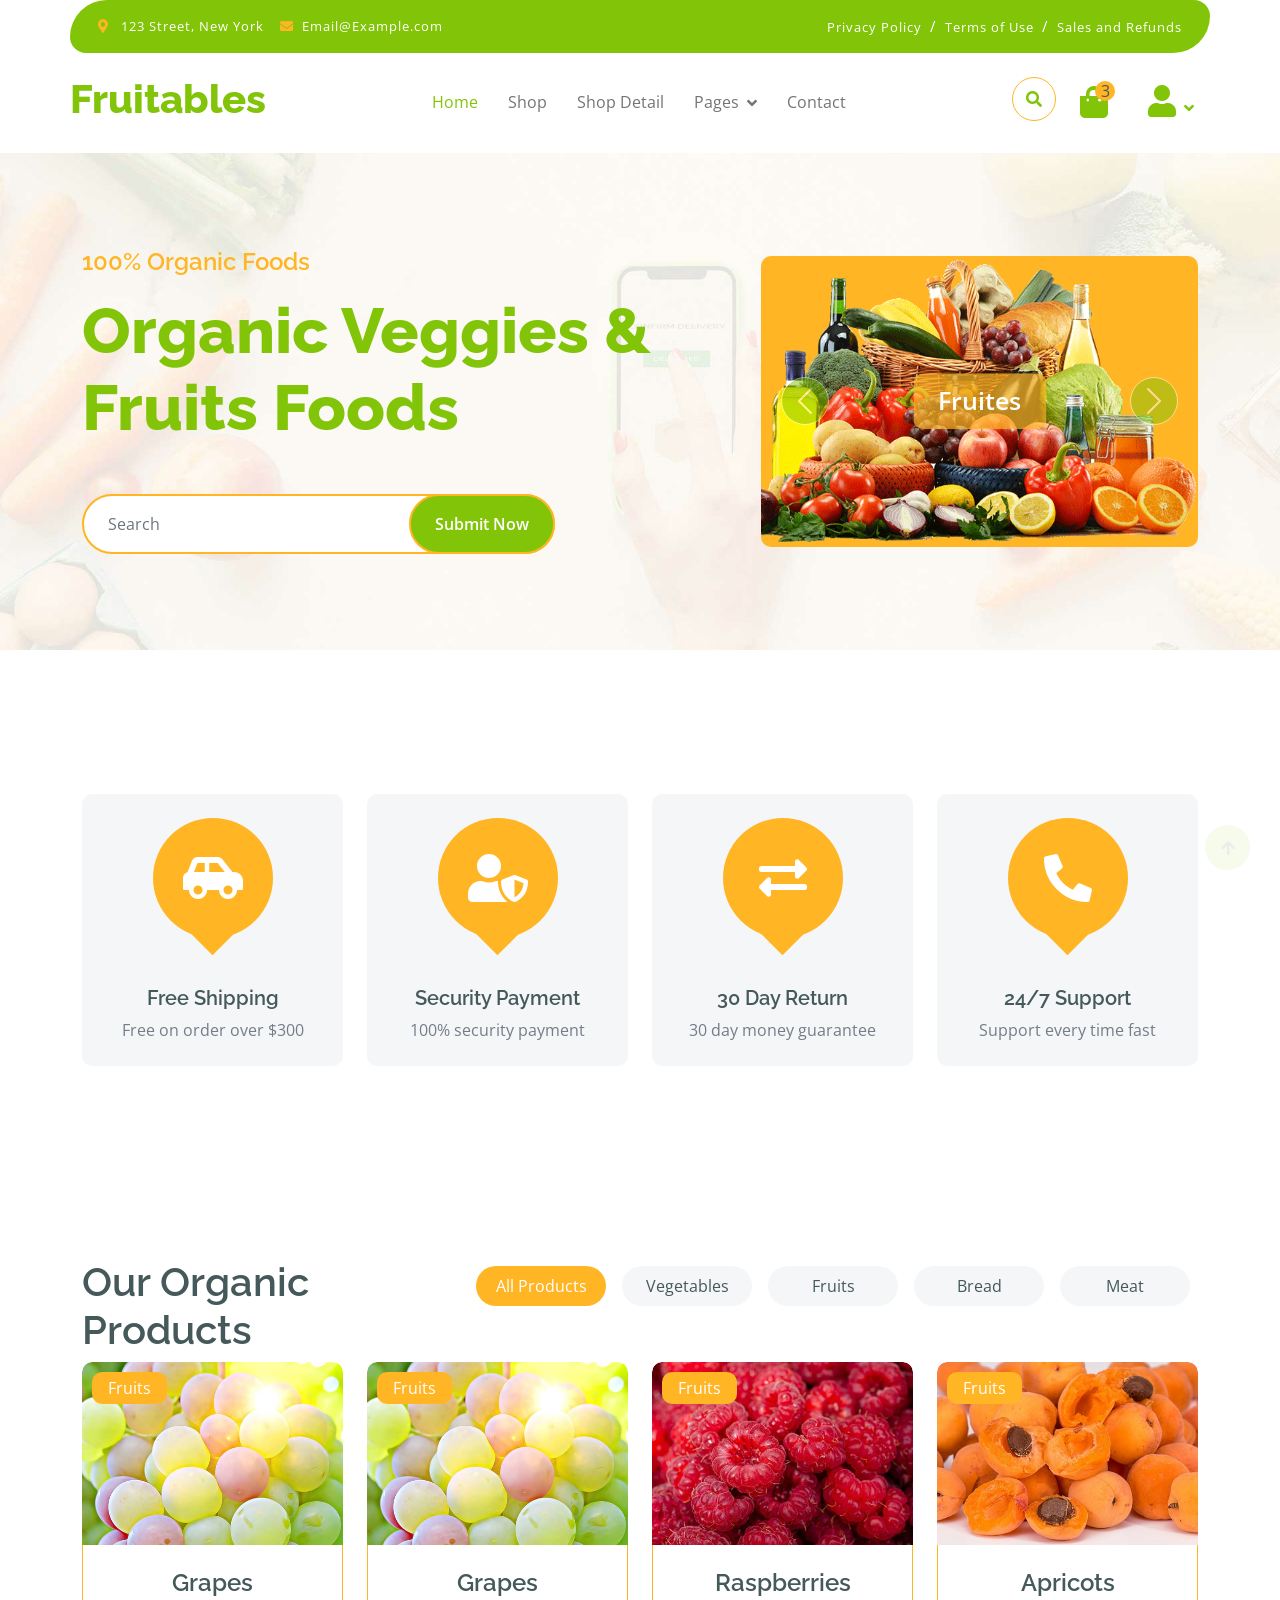
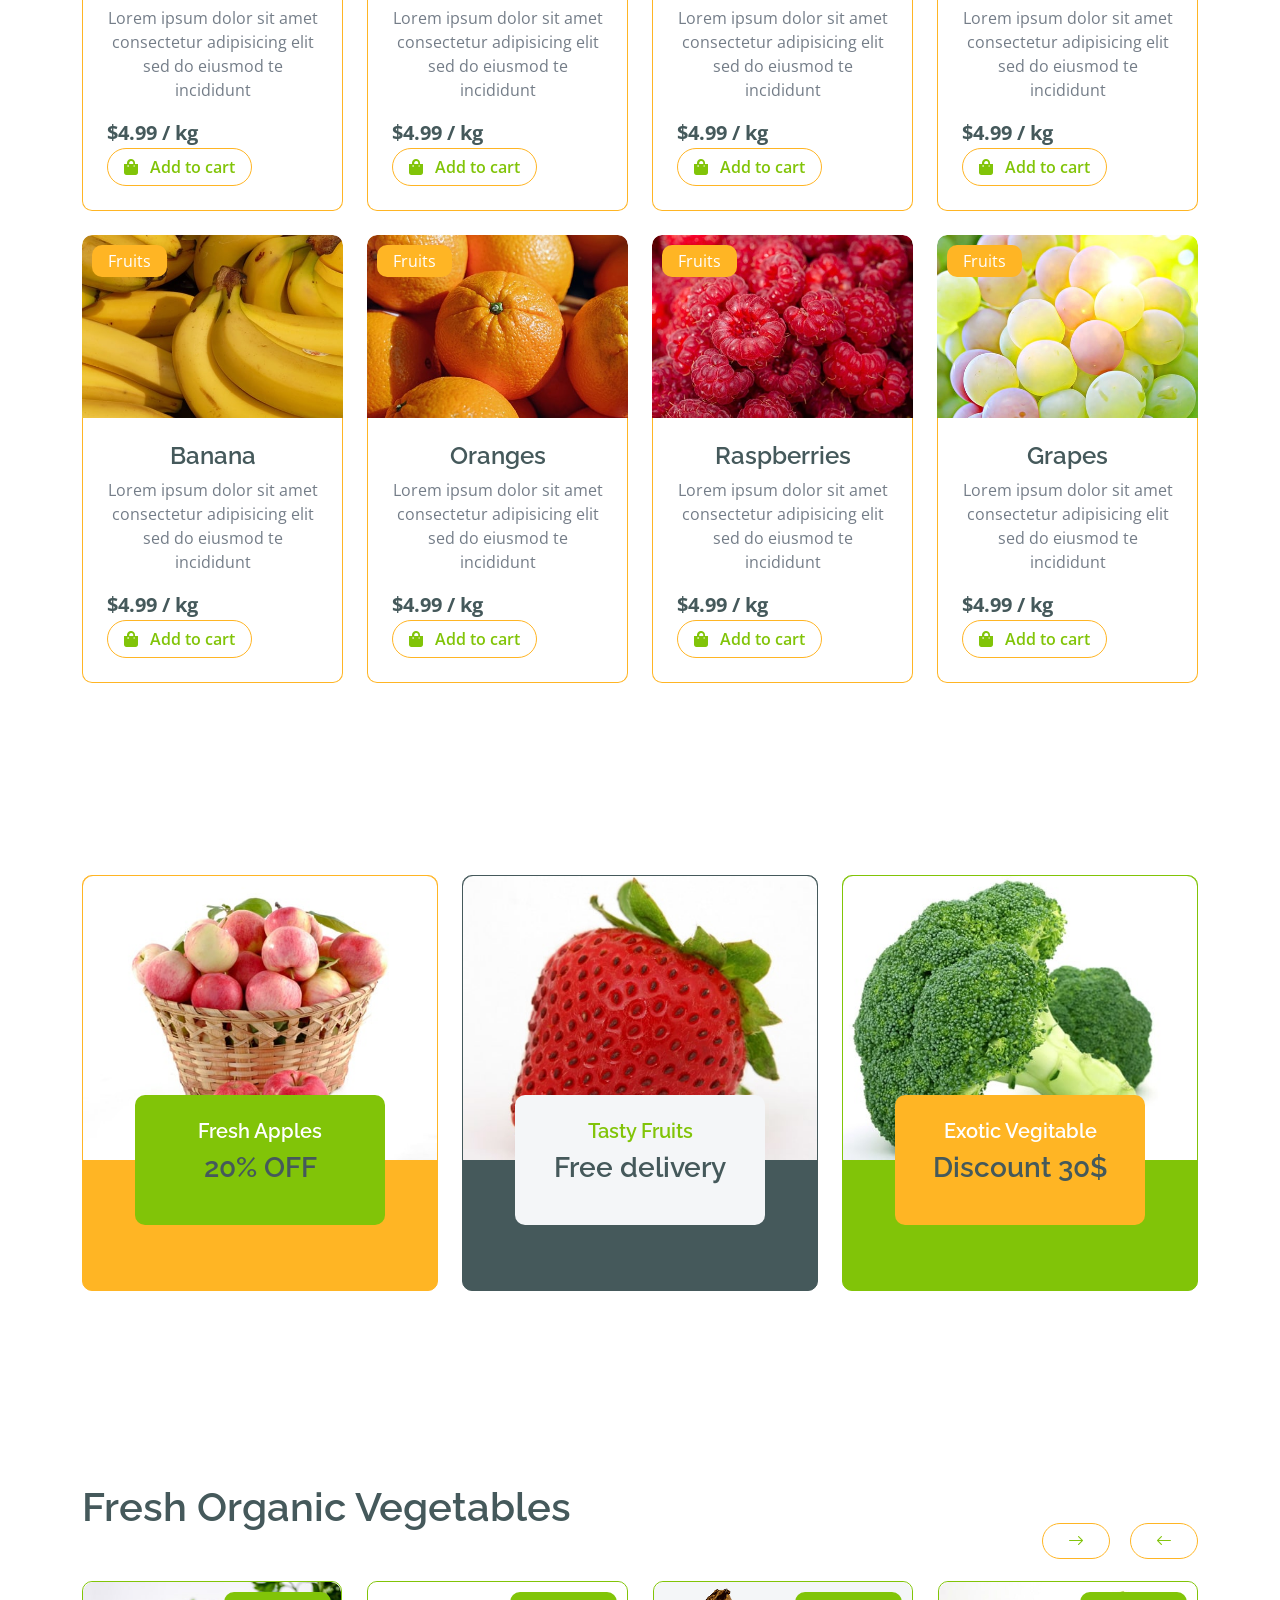
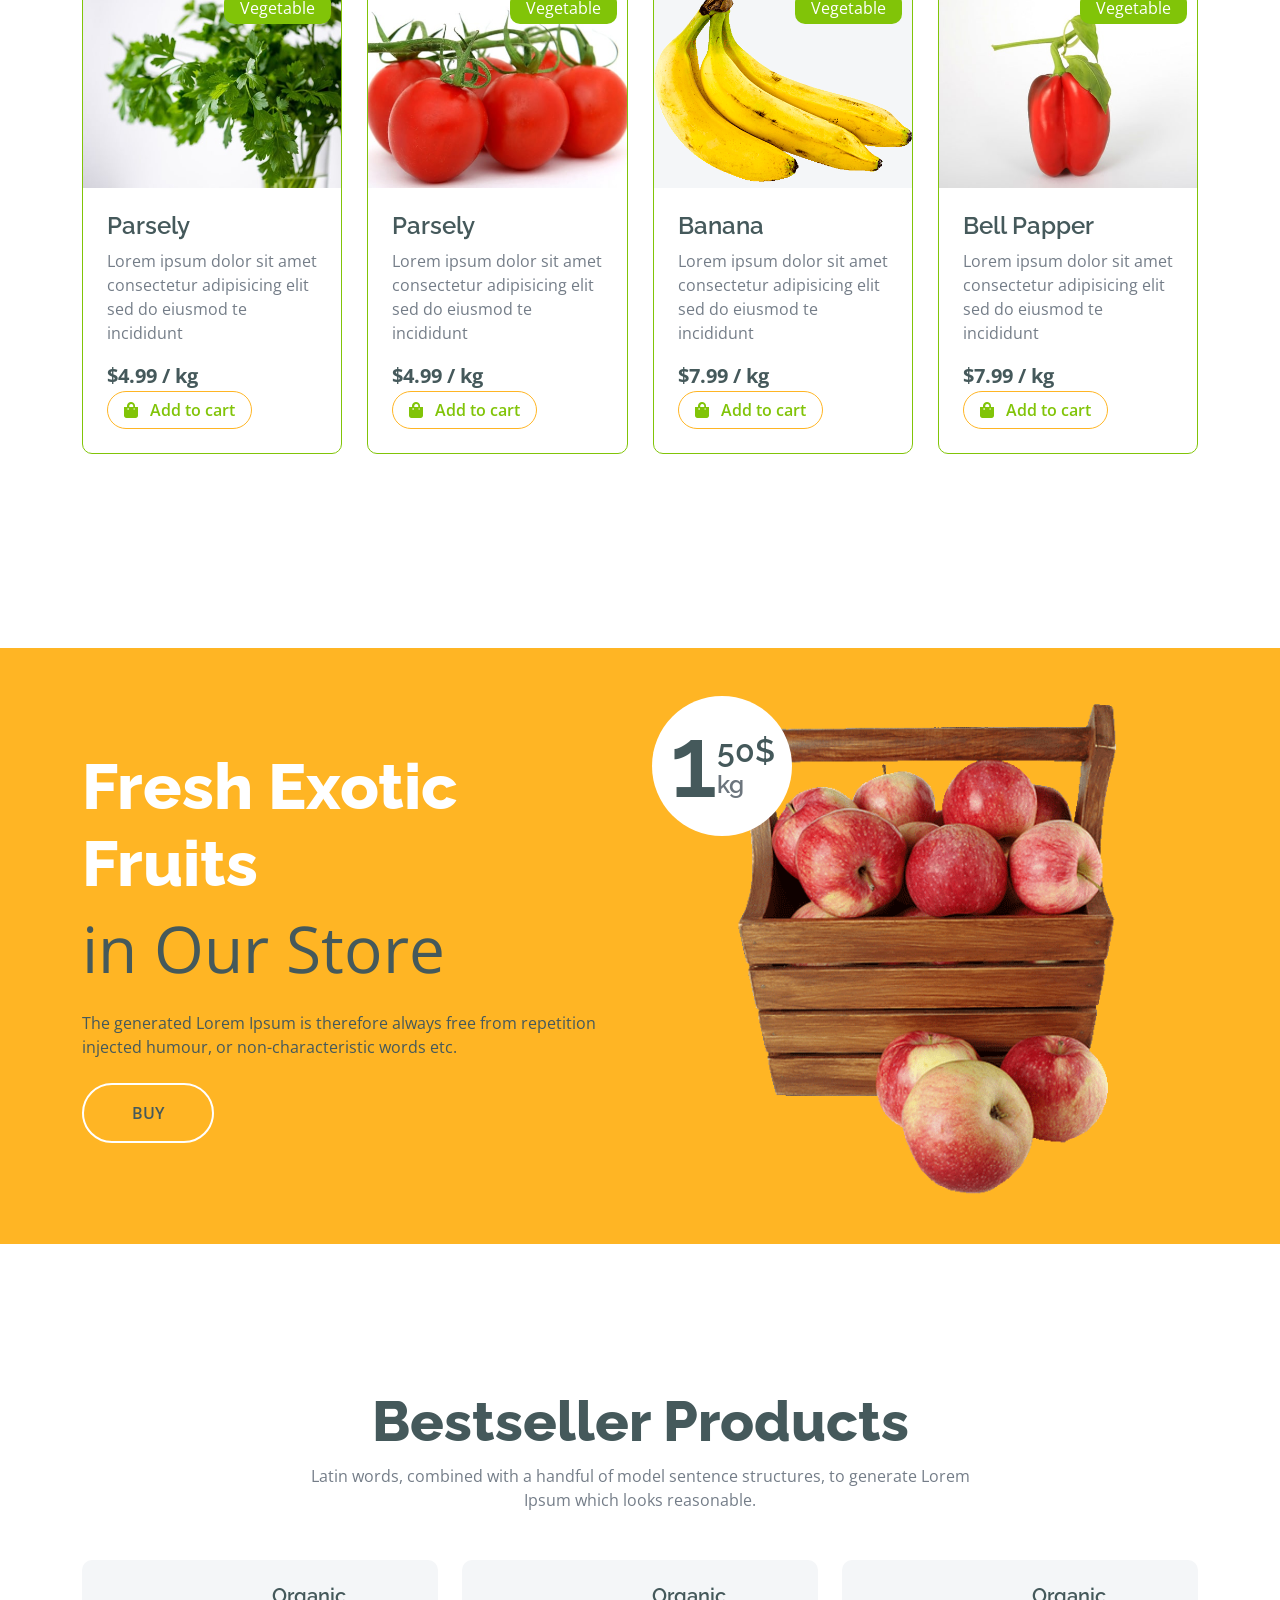
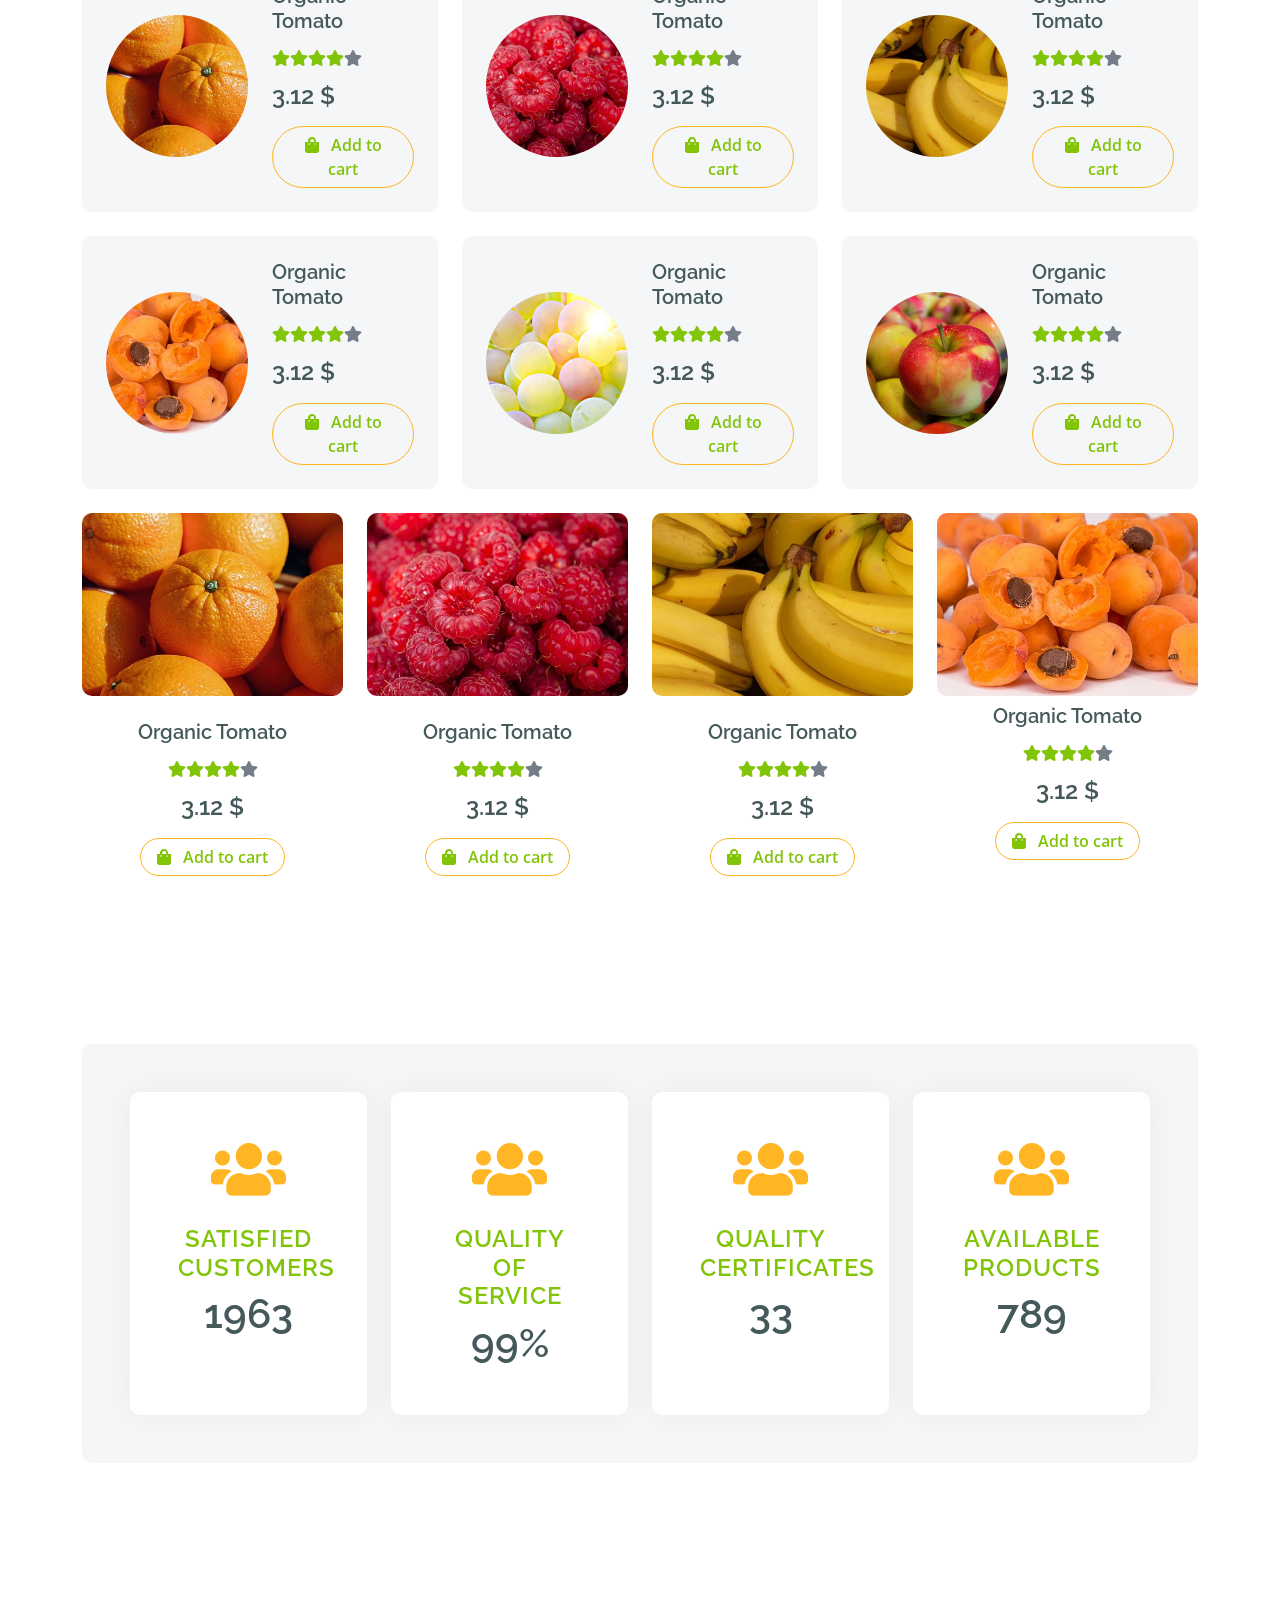
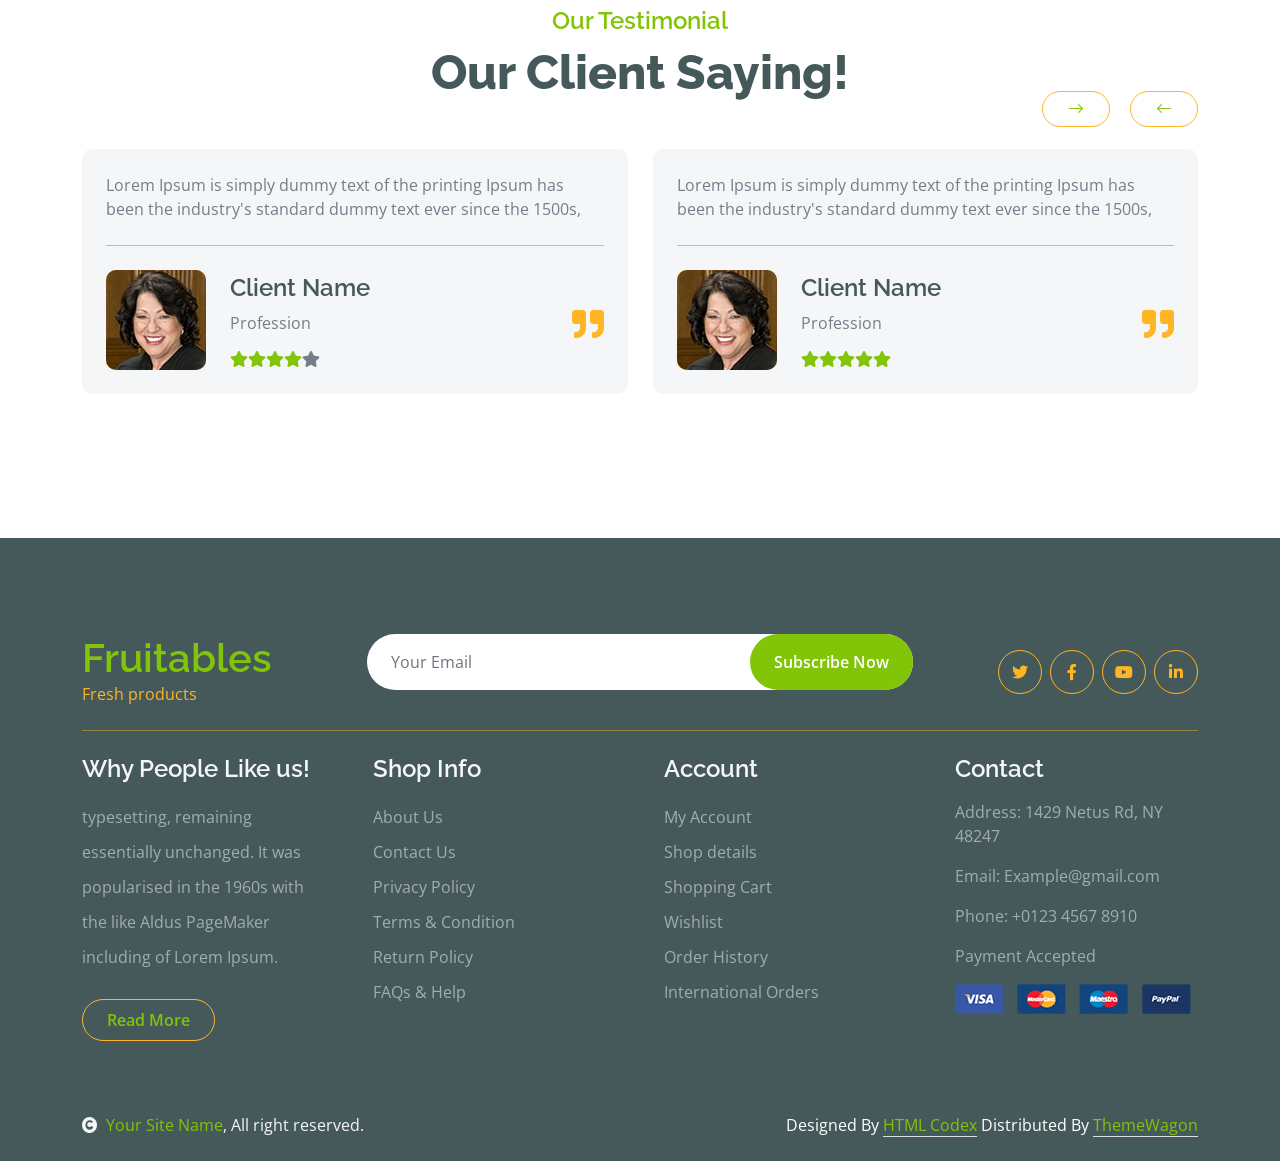
<file: fruitables-1.0.0/index.html>
<!DOCTYPE html>
<html lang="en">
  <head>
    <meta charset="utf-8" />
    <title>Fruitables - Vegetable Website Template</title>
    <meta content="width=device-width, initial-scale=1.0" name="viewport" />
    <meta content="" name="keywords" />
    <meta content="" name="description" />

    <!-- Google Web Fonts -->
    <link rel="preconnect" href="https://fonts.googleapis.com" />
    <link rel="preconnect" href="https://fonts.gstatic.com" crossorigin />
    <link
      href="https://fonts.googleapis.com/css2?family=Open+Sans:wght@400;600&family=Raleway:wght@600;800&display=swap"
      rel="stylesheet"
    />

    <!-- Icon Font Stylesheet -->
    <link
      rel="stylesheet"
      href="https://use.fontawesome.com/releases/v5.15.4/css/all.css"
    />
    <link
      href="https://cdn.jsdelivr.net/npm/bootstrap-icons@1.4.1/font/bootstrap-icons.css"
      rel="stylesheet"
    />

    <!-- Libraries Stylesheet -->
    <link href="lib/lightbox/css/lightbox.min.css" rel="stylesheet" />
    <link href="lib/owlcarousel/assets/owl.carousel.min.css" rel="stylesheet" />

    <!-- Customized Bootstrap Stylesheet -->
    <link href="css/bootstrap.min.css" rel="stylesheet" />

    <!-- Template Stylesheet -->
    <link href="css/style.css" rel="stylesheet" />
  </head>

  <body>
    <!-- Spinner Start -->
    <div
      id="spinner"
      class="show w-100 vh-100 bg-white position-fixed translate-middle top-50 start-50 d-flex align-items-center justify-content-center"
    >
      <div class="spinner-grow text-primary" role="status"></div>
    </div>
    <!-- Spinner End -->

    <!-- Navbar start -->
    <div class="container-fluid fixed-top">
      <div class="container topbar bg-primary d-none d-lg-block">
        <div class="d-flex justify-content-between">
          <div class="top-info ps-2">
            <small class="me-3"
              ><i class="fas fa-map-marker-alt me-2 text-secondary"></i>
              <a href="#" class="text-white">123 Street, New York</a></small
            >
            <small class="me-3"
              ><i class="fas fa-envelope me-2 text-secondary"></i
              ><a href="#" class="text-white">Email@Example.com</a></small
            >
          </div>
          <div class="top-link pe-2">
            <a href="#" class="text-white"
              ><small class="text-white mx-2">Privacy Policy</small>/</a
            >
            <a href="#" class="text-white"
              ><small class="text-white mx-2">Terms of Use</small>/</a
            >
            <a href="#" class="text-white"
              ><small class="text-white ms-2">Sales and Refunds</small></a
            >
          </div>
        </div>
      </div>
      <div class="container px-0">
        <nav class="navbar navbar-light bg-white navbar-expand-xl">
          <a href="index.html" class="navbar-brand"
            ><h1 class="text-primary display-6">Fruitables</h1></a
          >
          <button
            class="navbar-toggler py-2 px-3"
            type="button"
            data-bs-toggle="collapse"
            data-bs-target="#navbarCollapse"
          >
            <span class="fa fa-bars text-primary"></span>
          </button>
          <div class="collapse navbar-collapse bg-white" id="navbarCollapse">
            <div class="navbar-nav mx-auto">
              <a href="index.html" class="nav-item nav-link active">Home</a>
              <a href="shop.html" class="nav-item nav-link">Shop</a>
              <a href="shop-detail.html" class="nav-item nav-link"
                >Shop Detail</a
              >
              <div class="nav-item dropdown">
                <a
                  href="#"
                  class="nav-link dropdown-toggle"
                  data-bs-toggle="dropdown"
                  >Pages</a
                >
                <div class="dropdown-menu m-0 bg-secondary rounded-0">
                  <a href="cart.html" class="dropdown-item">Cart</a>
                  <a href="chackout.html" class="dropdown-item">Chackout</a>
                  <a href="testimonial.html" class="dropdown-item"
                    >Testimonial</a
                  >
                  <a href="404.html" class="dropdown-item">404 Page</a>
                </div>
              </div>
              <a href="contact.html" class="nav-item nav-link">Contact</a>
            </div>
            <div class="d-flex m-3 me-0">
              <button
                class="btn-search btn border border-secondary btn-md-square rounded-circle bg-white me-4"
                data-bs-toggle="modal"
                data-bs-target="#searchModal"
              >
                <i class="fas fa-search text-primary"></i>
              </button>
              <a href="#" class="position-relative me-4 my-auto">
                <i class="fa fa-shopping-bag fa-2x"></i>
                <span
                  class="position-absolute bg-secondary rounded-circle d-flex align-items-center justify-content-center text-dark px-1"
                  style="top: -5px; left: 15px; height: 20px; min-width: 20px"
                  >3</span
                >
              </a>
              <div class="nav-item dropdown">
                <a
                  href="#"
                  class="nav-link dropdown-toggle"
                  data-bs-toggle="dropdown"
                  ><i class="fas fa-user fa-2x"></i
                ></a>
                <div class="dropdown-menu m-0 bg-secondary rounded-0">
                  <a href="cart.html" class="dropdown-item">Cart</a>
                  <a href="chackout.html" class="dropdown-item">Chackout</a>
                  <a href="testimonial.html" class="dropdown-item"
                    >Testimonial</a
                  >
                  <a href="404.html" class="dropdown-item">404 Page</a>
                </div>
              </div>
              <!-- <a href="#" class="my-auto">
                                <i class="fas fa-user fa-2x"></i>
                            </a> -->
            </div>
          </div>
        </nav>
      </div>
    </div>
    <!-- Navbar End -->

    <!-- Modal Search Start -->
    <div
      class="modal fade"
      id="searchModal"
      tabindex="-1"
      aria-labelledby="exampleModalLabel"
      aria-hidden="true"
    >
      <div class="modal-dialog modal-fullscreen">
        <div class="modal-content rounded-0">
          <div class="modal-header">
            <h5 class="modal-title" id="exampleModalLabel">
              Search by keyword
            </h5>
            <button
              type="button"
              class="btn-close"
              data-bs-dismiss="modal"
              aria-label="Close"
            ></button>
          </div>
          <div class="modal-body d-flex align-items-center">
            <div class="input-group w-75 mx-auto d-flex">
              <input
                type="search"
                class="form-control p-3"
                placeholder="keywords"
                aria-describedby="search-icon-1"
              />
              <span id="search-icon-1" class="input-group-text p-3"
                ><i class="fa fa-search"></i
              ></span>
            </div>
          </div>
        </div>
      </div>
    </div>
    <!-- Modal Search End -->

    <!-- Hero Start -->
    <div class="container-fluid py-5 mb-5 hero-header">
      <div class="container py-5">
        <div class="row g-5 align-items-center">
          <div class="col-md-12 col-lg-7">
            <h4 class="mb-3 text-secondary">100% Organic Foods</h4>
            <h1 class="mb-5 display-3 text-primary">
              Organic Veggies & Fruits Foods
            </h1>
            <div class="position-relative mx-auto">
              <input
                class="form-control border-2 border-secondary w-75 py-3 px-4 rounded-pill"
                type="number"
                placeholder="Search"
              />
              <button
                type="submit"
                class="btn btn-primary border-2 border-secondary py-3 px-4 position-absolute rounded-pill text-white h-100"
                style="top: 0; right: 25%"
              >
                Submit Now
              </button>
            </div>
          </div>
          <div class="col-md-12 col-lg-5">
            <div
              id="carouselId"
              class="carousel slide position-relative"
              data-bs-ride="carousel"
            >
              <div class="carousel-inner" role="listbox">
                <div class="carousel-item active rounded">
                  <img
                    src="img/hero-img-1.png"
                    class="img-fluid w-100 h-100 bg-secondary rounded"
                    alt="First slide"
                  />
                  <a href="#" class="btn px-4 py-2 text-white rounded"
                    >Fruites</a
                  >
                </div>
                <div class="carousel-item rounded">
                  <img
                    src="img/hero-img-2.jpg"
                    class="img-fluid w-100 h-100 rounded"
                    alt="Second slide"
                  />
                  <a href="#" class="btn px-4 py-2 text-white rounded"
                    >Vesitables</a
                  >
                </div>
              </div>
              <button
                class="carousel-control-prev"
                type="button"
                data-bs-target="#carouselId"
                data-bs-slide="prev"
              >
                <span
                  class="carousel-control-prev-icon"
                  aria-hidden="true"
                ></span>
                <span class="visually-hidden">Previous</span>
              </button>
              <button
                class="carousel-control-next"
                type="button"
                data-bs-target="#carouselId"
                data-bs-slide="next"
              >
                <span
                  class="carousel-control-next-icon"
                  aria-hidden="true"
                ></span>
                <span class="visually-hidden">Next</span>
              </button>
            </div>
          </div>
        </div>
      </div>
    </div>
    <!-- Hero End -->

    <!-- Featurs Section Start -->
    <div class="container-fluid featurs py-5">
      <div class="container py-5">
        <div class="row g-4">
          <div class="col-md-6 col-lg-3">
            <div class="featurs-item text-center rounded bg-light p-4">
              <div
                class="featurs-icon btn-square rounded-circle bg-secondary mb-5 mx-auto"
              >
                <i class="fas fa-car-side fa-3x text-white"></i>
              </div>
              <div class="featurs-content text-center">
                <h5>Free Shipping</h5>
                <p class="mb-0">Free on order over $300</p>
              </div>
            </div>
          </div>
          <div class="col-md-6 col-lg-3">
            <div class="featurs-item text-center rounded bg-light p-4">
              <div
                class="featurs-icon btn-square rounded-circle bg-secondary mb-5 mx-auto"
              >
                <i class="fas fa-user-shield fa-3x text-white"></i>
              </div>
              <div class="featurs-content text-center">
                <h5>Security Payment</h5>
                <p class="mb-0">100% security payment</p>
              </div>
            </div>
          </div>
          <div class="col-md-6 col-lg-3">
            <div class="featurs-item text-center rounded bg-light p-4">
              <div
                class="featurs-icon btn-square rounded-circle bg-secondary mb-5 mx-auto"
              >
                <i class="fas fa-exchange-alt fa-3x text-white"></i>
              </div>
              <div class="featurs-content text-center">
                <h5>30 Day Return</h5>
                <p class="mb-0">30 day money guarantee</p>
              </div>
            </div>
          </div>
          <div class="col-md-6 col-lg-3">
            <div class="featurs-item text-center rounded bg-light p-4">
              <div
                class="featurs-icon btn-square rounded-circle bg-secondary mb-5 mx-auto"
              >
                <i class="fa fa-phone-alt fa-3x text-white"></i>
              </div>
              <div class="featurs-content text-center">
                <h5>24/7 Support</h5>
                <p class="mb-0">Support every time fast</p>
              </div>
            </div>
          </div>
        </div>
      </div>
    </div>
    <!-- Featurs Section End -->

    <!-- Fruits Shop Start-->
    <div class="container-fluid fruite py-5">
      <div class="container py-5">
        <div class="tab-class text-center">
          <div class="row g-4">
            <div class="col-lg-4 text-start">
              <h1>Our Organic Products</h1>
            </div>
            <div class="col-lg-8 text-end">
              <ul class="nav nav-pills d-inline-flex text-center mb-5">
                <li class="nav-item">
                  <a
                    class="d-flex m-2 py-2 bg-light rounded-pill active"
                    data-bs-toggle="pill"
                    href="#tab-1"
                  >
                    <span class="text-dark" style="width: 130px"
                      >All Products</span
                    >
                  </a>
                </li>
                <li class="nav-item">
                  <a
                    class="d-flex py-2 m-2 bg-light rounded-pill"
                    data-bs-toggle="pill"
                    href="#tab-2"
                  >
                    <span class="text-dark" style="width: 130px"
                      >Vegetables</span
                    >
                  </a>
                </li>
                <li class="nav-item">
                  <a
                    class="d-flex m-2 py-2 bg-light rounded-pill"
                    data-bs-toggle="pill"
                    href="#tab-3"
                  >
                    <span class="text-dark" style="width: 130px">Fruits</span>
                  </a>
                </li>
                <li class="nav-item">
                  <a
                    class="d-flex m-2 py-2 bg-light rounded-pill"
                    data-bs-toggle="pill"
                    href="#tab-4"
                  >
                    <span class="text-dark" style="width: 130px">Bread</span>
                  </a>
                </li>
                <li class="nav-item">
                  <a
                    class="d-flex m-2 py-2 bg-light rounded-pill"
                    data-bs-toggle="pill"
                    href="#tab-5"
                  >
                    <span class="text-dark" style="width: 130px">Meat</span>
                  </a>
                </li>
              </ul>
            </div>
          </div>
          <div class="tab-content">
            <div id="tab-1" class="tab-pane fade show p-0 active">
              <div class="row g-4">
                <div class="col-lg-12">
                  <div class="row g-4">
                    <div class="col-md-6 col-lg-4 col-xl-3">
                      <div class="rounded position-relative fruite-item">
                        <div class="fruite-img">
                          <img
                            src="img/fruite-item-5.jpg"
                            class="img-fluid w-100 rounded-top"
                            alt=""
                          />
                        </div>
                        <div
                          class="text-white bg-secondary px-3 py-1 rounded position-absolute"
                          style="top: 10px; left: 10px"
                        >
                          Fruits
                        </div>
                        <div
                          class="p-4 border border-secondary border-top-0 rounded-bottom"
                        >
                          <h4>Grapes</h4>
                          <p>
                            Lorem ipsum dolor sit amet consectetur adipisicing
                            elit sed do eiusmod te incididunt
                          </p>
                          <div
                            class="d-flex justify-content-between flex-lg-wrap"
                          >
                            <p class="text-dark fs-5 fw-bold mb-0">
                              $4.99 / kg
                            </p>
                            <a
                              href="#"
                              class="btn border border-secondary rounded-pill px-3 text-primary"
                              ><i
                                class="fa fa-shopping-bag me-2 text-primary"
                              ></i>
                              Add to cart</a
                            >
                          </div>
                        </div>
                      </div>
                    </div>
                    <div class="col-md-6 col-lg-4 col-xl-3">
                      <div class="rounded position-relative fruite-item">
                        <div class="fruite-img">
                          <img
                            src="img/fruite-item-5.jpg"
                            class="img-fluid w-100 rounded-top"
                            alt=""
                          />
                        </div>
                        <div
                          class="text-white bg-secondary px-3 py-1 rounded position-absolute"
                          style="top: 10px; left: 10px"
                        >
                          Fruits
                        </div>
                        <div
                          class="p-4 border border-secondary border-top-0 rounded-bottom"
                        >
                          <h4>Grapes</h4>
                          <p>
                            Lorem ipsum dolor sit amet consectetur adipisicing
                            elit sed do eiusmod te incididunt
                          </p>
                          <div
                            class="d-flex justify-content-between flex-lg-wrap"
                          >
                            <p class="text-dark fs-5 fw-bold mb-0">
                              $4.99 / kg
                            </p>
                            <a
                              href="#"
                              class="btn border border-secondary rounded-pill px-3 text-primary"
                              ><i
                                class="fa fa-shopping-bag me-2 text-primary"
                              ></i>
                              Add to cart</a
                            >
                          </div>
                        </div>
                      </div>
                    </div>
                    <div class="col-md-6 col-lg-4 col-xl-3">
                      <div class="rounded position-relative fruite-item">
                        <div class="fruite-img">
                          <img
                            src="img/fruite-item-2.jpg"
                            class="img-fluid w-100 rounded-top"
                            alt=""
                          />
                        </div>
                        <div
                          class="text-white bg-secondary px-3 py-1 rounded position-absolute"
                          style="top: 10px; left: 10px"
                        >
                          Fruits
                        </div>
                        <div
                          class="p-4 border border-secondary border-top-0 rounded-bottom"
                        >
                          <h4>Raspberries</h4>
                          <p>
                            Lorem ipsum dolor sit amet consectetur adipisicing
                            elit sed do eiusmod te incididunt
                          </p>
                          <div
                            class="d-flex justify-content-between flex-lg-wrap"
                          >
                            <p class="text-dark fs-5 fw-bold mb-0">
                              $4.99 / kg
                            </p>
                            <a
                              href="#"
                              class="btn border border-secondary rounded-pill px-3 text-primary"
                              ><i
                                class="fa fa-shopping-bag me-2 text-primary"
                              ></i>
                              Add to cart</a
                            >
                          </div>
                        </div>
                      </div>
                    </div>
                    <div class="col-md-6 col-lg-4 col-xl-3">
                      <div class="rounded position-relative fruite-item">
                        <div class="fruite-img">
                          <img
                            src="img/fruite-item-4.jpg"
                            class="img-fluid w-100 rounded-top"
                            alt=""
                          />
                        </div>
                        <div
                          class="text-white bg-secondary px-3 py-1 rounded position-absolute"
                          style="top: 10px; left: 10px"
                        >
                          Fruits
                        </div>
                        <div
                          class="p-4 border border-secondary border-top-0 rounded-bottom"
                        >
                          <h4>Apricots</h4>
                          <p>
                            Lorem ipsum dolor sit amet consectetur adipisicing
                            elit sed do eiusmod te incididunt
                          </p>
                          <div
                            class="d-flex justify-content-between flex-lg-wrap"
                          >
                            <p class="text-dark fs-5 fw-bold mb-0">
                              $4.99 / kg
                            </p>
                            <a
                              href="#"
                              class="btn border border-secondary rounded-pill px-3 text-primary"
                              ><i
                                class="fa fa-shopping-bag me-2 text-primary"
                              ></i>
                              Add to cart</a
                            >
                          </div>
                        </div>
                      </div>
                    </div>
                    <div class="col-md-6 col-lg-4 col-xl-3">
                      <div class="rounded position-relative fruite-item">
                        <div class="fruite-img">
                          <img
                            src="img/fruite-item-3.jpg"
                            class="img-fluid w-100 rounded-top"
                            alt=""
                          />
                        </div>
                        <div
                          class="text-white bg-secondary px-3 py-1 rounded position-absolute"
                          style="top: 10px; left: 10px"
                        >
                          Fruits
                        </div>
                        <div
                          class="p-4 border border-secondary border-top-0 rounded-bottom"
                        >
                          <h4>Banana</h4>
                          <p>
                            Lorem ipsum dolor sit amet consectetur adipisicing
                            elit sed do eiusmod te incididunt
                          </p>
                          <div
                            class="d-flex justify-content-between flex-lg-wrap"
                          >
                            <p class="text-dark fs-5 fw-bold mb-0">
                              $4.99 / kg
                            </p>
                            <a
                              href="#"
                              class="btn border border-secondary rounded-pill px-3 text-primary"
                              ><i
                                class="fa fa-shopping-bag me-2 text-primary"
                              ></i>
                              Add to cart</a
                            >
                          </div>
                        </div>
                      </div>
                    </div>
                    <div class="col-md-6 col-lg-4 col-xl-3">
                      <div class="rounded position-relative fruite-item">
                        <div class="fruite-img">
                          <img
                            src="img/fruite-item-1.jpg"
                            class="img-fluid w-100 rounded-top"
                            alt=""
                          />
                        </div>
                        <div
                          class="text-white bg-secondary px-3 py-1 rounded position-absolute"
                          style="top: 10px; left: 10px"
                        >
                          Fruits
                        </div>
                        <div
                          class="p-4 border border-secondary border-top-0 rounded-bottom"
                        >
                          <h4>Oranges</h4>
                          <p>
                            Lorem ipsum dolor sit amet consectetur adipisicing
                            elit sed do eiusmod te incididunt
                          </p>
                          <div
                            class="d-flex justify-content-between flex-lg-wrap"
                          >
                            <p class="text-dark fs-5 fw-bold mb-0">
                              $4.99 / kg
                            </p>
                            <a
                              href="#"
                              class="btn border border-secondary rounded-pill px-3 text-primary"
                              ><i
                                class="fa fa-shopping-bag me-2 text-primary"
                              ></i>
                              Add to cart</a
                            >
                          </div>
                        </div>
                      </div>
                    </div>
                    <div class="col-md-6 col-lg-4 col-xl-3">
                      <div class="rounded position-relative fruite-item">
                        <div class="fruite-img">
                          <img
                            src="img/fruite-item-2.jpg"
                            class="img-fluid w-100 rounded-top"
                            alt=""
                          />
                        </div>
                        <div
                          class="text-white bg-secondary px-3 py-1 rounded position-absolute"
                          style="top: 10px; left: 10px"
                        >
                          Fruits
                        </div>
                        <div
                          class="p-4 border border-secondary border-top-0 rounded-bottom"
                        >
                          <h4>Raspberries</h4>
                          <p>
                            Lorem ipsum dolor sit amet consectetur adipisicing
                            elit sed do eiusmod te incididunt
                          </p>
                          <div
                            class="d-flex justify-content-between flex-lg-wrap"
                          >
                            <p class="text-dark fs-5 fw-bold mb-0">
                              $4.99 / kg
                            </p>
                            <a
                              href="#"
                              class="btn border border-secondary rounded-pill px-3 text-primary"
                              ><i
                                class="fa fa-shopping-bag me-2 text-primary"
                              ></i>
                              Add to cart</a
                            >
                          </div>
                        </div>
                      </div>
                    </div>
                    <div class="col-md-6 col-lg-4 col-xl-3">
                      <div class="rounded position-relative fruite-item">
                        <div class="fruite-img">
                          <img
                            src="img/fruite-item-5.jpg"
                            class="img-fluid w-100 rounded-top"
                            alt=""
                          />
                        </div>
                        <div
                          class="text-white bg-secondary px-3 py-1 rounded position-absolute"
                          style="top: 10px; left: 10px"
                        >
                          Fruits
                        </div>
                        <div
                          class="p-4 border border-secondary border-top-0 rounded-bottom"
                        >
                          <h4>Grapes</h4>
                          <p>
                            Lorem ipsum dolor sit amet consectetur adipisicing
                            elit sed do eiusmod te incididunt
                          </p>
                          <div
                            class="d-flex justify-content-between flex-lg-wrap"
                          >
                            <p class="text-dark fs-5 fw-bold mb-0">
                              $4.99 / kg
                            </p>
                            <a
                              href="#"
                              class="btn border border-secondary rounded-pill px-3 text-primary"
                              ><i
                                class="fa fa-shopping-bag me-2 text-primary"
                              ></i>
                              Add to cart</a
                            >
                          </div>
                        </div>
                      </div>
                    </div>
                  </div>
                </div>
              </div>
            </div>
            <div id="tab-2" class="tab-pane fade show p-0">
              <div class="row g-4">
                <div class="col-lg-12">
                  <div class="row g-4">
                    <div class="col-md-6 col-lg-4 col-xl-3">
                      <div class="rounded position-relative fruite-item">
                        <div class="fruite-img">
                          <img
                            src="img/fruite-item-5.jpg"
                            class="img-fluid w-100 rounded-top"
                            alt=""
                          />
                        </div>
                        <div
                          class="text-white bg-secondary px-3 py-1 rounded position-absolute"
                          style="top: 10px; left: 10px"
                        >
                          Fruits
                        </div>
                        <div
                          class="p-4 border border-secondary border-top-0 rounded-bottom"
                        >
                          <h4>Grapes</h4>
                          <p>
                            Lorem ipsum dolor sit amet consectetur adipisicing
                            elit sed do eiusmod te incididunt
                          </p>
                          <div
                            class="d-flex justify-content-between flex-lg-wrap"
                          >
                            <p class="text-dark fs-5 fw-bold mb-0">
                              $4.99 / kg
                            </p>
                            <a
                              href="#"
                              class="btn border border-secondary rounded-pill px-3 text-primary"
                              ><i
                                class="fa fa-shopping-bag me-2 text-primary"
                              ></i>
                              Add to cart</a
                            >
                          </div>
                        </div>
                      </div>
                    </div>
                    <div class="col-md-6 col-lg-4 col-xl-3">
                      <div class="rounded position-relative fruite-item">
                        <div class="fruite-img">
                          <img
                            src="img/fruite-item-2.jpg"
                            class="img-fluid w-100 rounded-top"
                            alt=""
                          />
                        </div>
                        <div
                          class="text-white bg-secondary px-3 py-1 rounded position-absolute"
                          style="top: 10px; left: 10px"
                        >
                          Fruits
                        </div>
                        <div
                          class="p-4 border border-secondary border-top-0 rounded-bottom"
                        >
                          <h4>Raspberries</h4>
                          <p>
                            Lorem ipsum dolor sit amet consectetur adipisicing
                            elit sed do eiusmod te incididunt
                          </p>
                          <div
                            class="d-flex justify-content-between flex-lg-wrap"
                          >
                            <p class="text-dark fs-5 fw-bold mb-0">
                              $4.99 / kg
                            </p>
                            <a
                              href="#"
                              class="btn border border-secondary rounded-pill px-3 text-primary"
                              ><i
                                class="fa fa-shopping-bag me-2 text-primary"
                              ></i>
                              Add to cart</a
                            >
                          </div>
                        </div>
                      </div>
                    </div>
                  </div>
                </div>
              </div>
            </div>
            <div id="tab-3" class="tab-pane fade show p-0">
              <div class="row g-4">
                <div class="col-lg-12">
                  <div class="row g-4">
                    <div class="col-md-6 col-lg-4 col-xl-3">
                      <div class="rounded position-relative fruite-item">
                        <div class="fruite-img">
                          <img
                            src="img/fruite-item-1.jpg"
                            class="img-fluid w-100 rounded-top"
                            alt=""
                          />
                        </div>
                        <div
                          class="text-white bg-secondary px-3 py-1 rounded position-absolute"
                          style="top: 10px; left: 10px"
                        >
                          Fruits
                        </div>
                        <div
                          class="p-4 border border-secondary border-top-0 rounded-bottom"
                        >
                          <h4>Oranges</h4>
                          <p>
                            Lorem ipsum dolor sit amet consectetur adipisicing
                            elit sed do eiusmod te incididunt
                          </p>
                          <div
                            class="d-flex justify-content-between flex-lg-wrap"
                          >
                            <p class="text-dark fs-5 fw-bold mb-0">
                              $4.99 / kg
                            </p>
                            <a
                              href="#"
                              class="btn border border-secondary rounded-pill px-3 text-primary"
                              ><i
                                class="fa fa-shopping-bag me-2 text-primary"
                              ></i>
                              Add to cart</a
                            >
                          </div>
                        </div>
                      </div>
                    </div>
                    <div class="col-md-6 col-lg-4 col-xl-3">
                      <div class="rounded position-relative fruite-item">
                        <div class="fruite-img">
                          <img
                            src="img/fruite-item-6.jpg"
                            class="img-fluid w-100 rounded-top"
                            alt=""
                          />
                        </div>
                        <div
                          class="text-white bg-secondary px-3 py-1 rounded position-absolute"
                          style="top: 10px; left: 10px"
                        >
                          Fruits
                        </div>
                        <div
                          class="p-4 border border-secondary border-top-0 rounded-bottom"
                        >
                          <h4>Apple</h4>
                          <p>
                            Lorem ipsum dolor sit amet consectetur adipisicing
                            elit sed do eiusmod te incididunt
                          </p>
                          <div
                            class="d-flex justify-content-between flex-lg-wrap"
                          >
                            <p class="text-dark fs-5 fw-bold mb-0">
                              $4.99 / kg
                            </p>
                            <a
                              href="#"
                              class="btn border border-secondary rounded-pill px-3 text-primary"
                              ><i
                                class="fa fa-shopping-bag me-2 text-primary"
                              ></i>
                              Add to cart</a
                            >
                          </div>
                        </div>
                      </div>
                    </div>
                  </div>
                </div>
              </div>
            </div>
            <div id="tab-4" class="tab-pane fade show p-0">
              <div class="row g-4">
                <div class="col-lg-12">
                  <div class="row g-4">
                    <div class="col-md-6 col-lg-4 col-xl-3">
                      <div class="rounded position-relative fruite-item">
                        <div class="fruite-img">
                          <img
                            src="img/fruite-item-5.jpg"
                            class="img-fluid w-100 rounded-top"
                            alt=""
                          />
                        </div>
                        <div
                          class="text-white bg-secondary px-3 py-1 rounded position-absolute"
                          style="top: 10px; left: 10px"
                        >
                          Fruits
                        </div>
                        <div
                          class="p-4 border border-secondary border-top-0 rounded-bottom"
                        >
                          <h4>Grapes</h4>
                          <p>
                            Lorem ipsum dolor sit amet consectetur adipisicing
                            elit sed do eiusmod te incididunt
                          </p>
                          <div
                            class="d-flex justify-content-between flex-lg-wrap"
                          >
                            <p class="text-dark fs-5 fw-bold mb-0">
                              $4.99 / kg
                            </p>
                            <a
                              href="#"
                              class="btn border border-secondary rounded-pill px-3 text-primary"
                              ><i
                                class="fa fa-shopping-bag me-2 text-primary"
                              ></i>
                              Add to cart</a
                            >
                          </div>
                        </div>
                      </div>
                    </div>
                    <div class="col-md-6 col-lg-4 col-xl-3">
                      <div class="rounded position-relative fruite-item">
                        <div class="fruite-img">
                          <img
                            src="img/fruite-item-4.jpg"
                            class="img-fluid w-100 rounded-top"
                            alt=""
                          />
                        </div>
                        <div
                          class="text-white bg-secondary px-3 py-1 rounded position-absolute"
                          style="top: 10px; left: 10px"
                        >
                          Fruits
                        </div>
                        <div
                          class="p-4 border border-secondary border-top-0 rounded-bottom"
                        >
                          <h4>Apricots</h4>
                          <p>
                            Lorem ipsum dolor sit amet consectetur adipisicing
                            elit sed do eiusmod te incididunt
                          </p>
                          <div
                            class="d-flex justify-content-between flex-lg-wrap"
                          >
                            <p class="text-dark fs-5 fw-bold mb-0">
                              $4.99 / kg
                            </p>
                            <a
                              href="#"
                              class="btn border border-secondary rounded-pill px-3 text-primary"
                              ><i
                                class="fa fa-shopping-bag me-2 text-primary"
                              ></i>
                              Add to cart</a
                            >
                          </div>
                        </div>
                      </div>
                    </div>
                  </div>
                </div>
              </div>
            </div>
            <div id="tab-5" class="tab-pane fade show p-0">
              <div class="row g-4">
                <div class="col-lg-12">
                  <div class="row g-4">
                    <div class="col-md-6 col-lg-4 col-xl-3">
                      <div class="rounded position-relative fruite-item">
                        <div class="fruite-img">
                          <img
                            src="img/fruite-item-3.jpg"
                            class="img-fluid w-100 rounded-top"
                            alt=""
                          />
                        </div>
                        <div
                          class="text-white bg-secondary px-3 py-1 rounded position-absolute"
                          style="top: 10px; left: 10px"
                        >
                          Fruits
                        </div>
                        <div
                          class="p-4 border border-secondary border-top-0 rounded-bottom"
                        >
                          <h4>Banana</h4>
                          <p>
                            Lorem ipsum dolor sit amet consectetur adipisicing
                            elit sed do eiusmod te incididunt
                          </p>
                          <div
                            class="d-flex justify-content-between flex-lg-wrap"
                          >
                            <p class="text-dark fs-5 fw-bold mb-0">
                              $4.99 / kg
                            </p>
                            <a
                              href="#"
                              class="btn border border-secondary rounded-pill px-3 text-primary"
                              ><i
                                class="fa fa-shopping-bag me-2 text-primary"
                              ></i>
                              Add to cart</a
                            >
                          </div>
                        </div>
                      </div>
                    </div>
                    <div class="col-md-6 col-lg-4 col-xl-3">
                      <div class="rounded position-relative fruite-item">
                        <div class="fruite-img">
                          <img
                            src="img/fruite-item-2.jpg"
                            class="img-fluid w-100 rounded-top"
                            alt=""
                          />
                        </div>
                        <div
                          class="text-white bg-secondary px-3 py-1 rounded position-absolute"
                          style="top: 10px; left: 10px"
                        >
                          Fruits
                        </div>
                        <div
                          class="p-4 border border-secondary border-top-0 rounded-bottom"
                        >
                          <h4>Raspberries</h4>
                          <p>
                            Lorem ipsum dolor sit amet consectetur adipisicing
                            elit sed do eiusmod te incididunt
                          </p>
                          <div
                            class="d-flex justify-content-between flex-lg-wrap"
                          >
                            <p class="text-dark fs-5 fw-bold mb-0">
                              $4.99 / kg
                            </p>
                            <a
                              href="#"
                              class="btn border border-secondary rounded-pill px-3 text-primary"
                              ><i
                                class="fa fa-shopping-bag me-2 text-primary"
                              ></i>
                              Add to cart</a
                            >
                          </div>
                        </div>
                      </div>
                    </div>
                    <div class="col-md-6 col-lg-4 col-xl-3">
                      <div class="rounded position-relative fruite-item">
                        <div class="fruite-img">
                          <img
                            src="img/fruite-item-1.jpg"
                            class="img-fluid w-100 rounded-top"
                            alt=""
                          />
                        </div>
                        <div
                          class="text-white bg-secondary px-3 py-1 rounded position-absolute"
                          style="top: 10px; left: 10px"
                        >
                          Fruits
                        </div>
                        <div
                          class="p-4 border border-secondary border-top-0 rounded-bottom"
                        >
                          <h4>Oranges</h4>
                          <p>
                            Lorem ipsum dolor sit amet consectetur adipisicing
                            elit sed do eiusmod te incididunt
                          </p>
                          <div
                            class="d-flex justify-content-between flex-lg-wrap"
                          >
                            <p class="text-dark fs-5 fw-bold mb-0">
                              $4.99 / kg
                            </p>
                            <a
                              href="#"
                              class="btn border border-secondary rounded-pill px-3 text-primary"
                              ><i
                                class="fa fa-shopping-bag me-2 text-primary"
                              ></i>
                              Add to cart</a
                            >
                          </div>
                        </div>
                      </div>
                    </div>
                  </div>
                </div>
              </div>
            </div>
          </div>
        </div>
      </div>
    </div>
    <!-- Fruits Shop End-->

    <!-- Featurs Start -->
    <div class="container-fluid service py-5">
      <div class="container py-5">
        <div class="row g-4 justify-content-center">
          <div class="col-md-6 col-lg-4">
            <a href="#">
              <div
                class="service-item bg-secondary rounded border border-secondary"
              >
                <img
                  src="img/featur-1.jpg"
                  class="img-fluid rounded-top w-100"
                  alt=""
                />
                <div class="px-4 rounded-bottom">
                  <div
                    class="service-content bg-primary text-center p-4 rounded"
                  >
                    <h5 class="text-white">Fresh Apples</h5>
                    <h3 class="mb-0">20% OFF</h3>
                  </div>
                </div>
              </div>
            </a>
          </div>
          <div class="col-md-6 col-lg-4">
            <a href="#">
              <div class="service-item bg-dark rounded border border-dark">
                <img
                  src="img/featur-2.jpg"
                  class="img-fluid rounded-top w-100"
                  alt=""
                />
                <div class="px-4 rounded-bottom">
                  <div class="service-content bg-light text-center p-4 rounded">
                    <h5 class="text-primary">Tasty Fruits</h5>
                    <h3 class="mb-0">Free delivery</h3>
                  </div>
                </div>
              </div>
            </a>
          </div>
          <div class="col-md-6 col-lg-4">
            <a href="#">
              <div
                class="service-item bg-primary rounded border border-primary"
              >
                <img
                  src="img/featur-3.jpg"
                  class="img-fluid rounded-top w-100"
                  alt=""
                />
                <div class="px-4 rounded-bottom">
                  <div
                    class="service-content bg-secondary text-center p-4 rounded"
                  >
                    <h5 class="text-white">Exotic Vegitable</h5>
                    <h3 class="mb-0">Discount 30$</h3>
                  </div>
                </div>
              </div>
            </a>
          </div>
        </div>
      </div>
    </div>
    <!-- Featurs End -->

    <!-- Vesitable Shop Start-->
    <div class="container-fluid vesitable py-5">
      <div class="container py-5">
        <h1 class="mb-0">Fresh Organic Vegetables</h1>
        <div class="owl-carousel vegetable-carousel justify-content-center">
          <div
            class="border border-primary rounded position-relative vesitable-item"
          >
            <div class="vesitable-img">
              <img
                src="img/vegetable-item-6.jpg"
                class="img-fluid w-100 rounded-top"
                alt=""
              />
            </div>
            <div
              class="text-white bg-primary px-3 py-1 rounded position-absolute"
              style="top: 10px; right: 10px"
            >
              Vegetable
            </div>
            <div class="p-4 rounded-bottom">
              <h4>Parsely</h4>
              <p>
                Lorem ipsum dolor sit amet consectetur adipisicing elit sed do
                eiusmod te incididunt
              </p>
              <div class="d-flex justify-content-between flex-lg-wrap">
                <p class="text-dark fs-5 fw-bold mb-0">$4.99 / kg</p>
                <a
                  href="#"
                  class="btn border border-secondary rounded-pill px-3 text-primary"
                  ><i class="fa fa-shopping-bag me-2 text-primary"></i> Add to
                  cart</a
                >
              </div>
            </div>
          </div>
          <div
            class="border border-primary rounded position-relative vesitable-item"
          >
            <div class="vesitable-img">
              <img
                src="img/vegetable-item-1.jpg"
                class="img-fluid w-100 rounded-top"
                alt=""
              />
            </div>
            <div
              class="text-white bg-primary px-3 py-1 rounded position-absolute"
              style="top: 10px; right: 10px"
            >
              Vegetable
            </div>
            <div class="p-4 rounded-bottom">
              <h4>Parsely</h4>
              <p>
                Lorem ipsum dolor sit amet consectetur adipisicing elit sed do
                eiusmod te incididunt
              </p>
              <div class="d-flex justify-content-between flex-lg-wrap">
                <p class="text-dark fs-5 fw-bold mb-0">$4.99 / kg</p>
                <a
                  href="#"
                  class="btn border border-secondary rounded-pill px-3 text-primary"
                  ><i class="fa fa-shopping-bag me-2 text-primary"></i> Add to
                  cart</a
                >
              </div>
            </div>
          </div>
          <div
            class="border border-primary rounded position-relative vesitable-item"
          >
            <div class="vesitable-img">
              <img
                src="img/vegetable-item-3.png"
                class="img-fluid w-100 rounded-top bg-light"
                alt=""
              />
            </div>
            <div
              class="text-white bg-primary px-3 py-1 rounded position-absolute"
              style="top: 10px; right: 10px"
            >
              Vegetable
            </div>
            <div class="p-4 rounded-bottom">
              <h4>Banana</h4>
              <p>
                Lorem ipsum dolor sit amet consectetur adipisicing elit sed do
                eiusmod te incididunt
              </p>
              <div class="d-flex justify-content-between flex-lg-wrap">
                <p class="text-dark fs-5 fw-bold mb-0">$7.99 / kg</p>
                <a
                  href="#"
                  class="btn border border-secondary rounded-pill px-3 text-primary"
                  ><i class="fa fa-shopping-bag me-2 text-primary"></i> Add to
                  cart</a
                >
              </div>
            </div>
          </div>
          <div
            class="border border-primary rounded position-relative vesitable-item"
          >
            <div class="vesitable-img">
              <img
                src="img/vegetable-item-4.jpg"
                class="img-fluid w-100 rounded-top"
                alt=""
              />
            </div>
            <div
              class="text-white bg-primary px-3 py-1 rounded position-absolute"
              style="top: 10px; right: 10px"
            >
              Vegetable
            </div>
            <div class="p-4 rounded-bottom">
              <h4>Bell Papper</h4>
              <p>
                Lorem ipsum dolor sit amet consectetur adipisicing elit sed do
                eiusmod te incididunt
              </p>
              <div class="d-flex justify-content-between flex-lg-wrap">
                <p class="text-dark fs-5 fw-bold mb-0">$7.99 / kg</p>
                <a
                  href="#"
                  class="btn border border-secondary rounded-pill px-3 text-primary"
                  ><i class="fa fa-shopping-bag me-2 text-primary"></i> Add to
                  cart</a
                >
              </div>
            </div>
          </div>
          <div
            class="border border-primary rounded position-relative vesitable-item"
          >
            <div class="vesitable-img">
              <img
                src="img/vegetable-item-5.jpg"
                class="img-fluid w-100 rounded-top"
                alt=""
              />
            </div>
            <div
              class="text-white bg-primary px-3 py-1 rounded position-absolute"
              style="top: 10px; right: 10px"
            >
              Vegetable
            </div>
            <div class="p-4 rounded-bottom">
              <h4>Potatoes</h4>
              <p>
                Lorem ipsum dolor sit amet consectetur adipisicing elit sed do
                eiusmod te incididunt
              </p>
              <div class="d-flex justify-content-between flex-lg-wrap">
                <p class="text-dark fs-5 fw-bold mb-0">$7.99 / kg</p>
                <a
                  href="#"
                  class="btn border border-secondary rounded-pill px-3 text-primary"
                  ><i class="fa fa-shopping-bag me-2 text-primary"></i> Add to
                  cart</a
                >
              </div>
            </div>
          </div>
          <div
            class="border border-primary rounded position-relative vesitable-item"
          >
            <div class="vesitable-img">
              <img
                src="img/vegetable-item-6.jpg"
                class="img-fluid w-100 rounded-top"
                alt=""
              />
            </div>
            <div
              class="text-white bg-primary px-3 py-1 rounded position-absolute"
              style="top: 10px; right: 10px"
            >
              Vegetable
            </div>
            <div class="p-4 rounded-bottom">
              <h4>Parsely</h4>
              <p>
                Lorem ipsum dolor sit amet consectetur adipisicing elit sed do
                eiusmod te incididunt
              </p>
              <div class="d-flex justify-content-between flex-lg-wrap">
                <p class="text-dark fs-5 fw-bold mb-0">$7.99 / kg</p>
                <a
                  href="#"
                  class="btn border border-secondary rounded-pill px-3 text-primary"
                  ><i class="fa fa-shopping-bag me-2 text-primary"></i> Add to
                  cart</a
                >
              </div>
            </div>
          </div>
          <div
            class="border border-primary rounded position-relative vesitable-item"
          >
            <div class="vesitable-img">
              <img
                src="img/vegetable-item-5.jpg"
                class="img-fluid w-100 rounded-top"
                alt=""
              />
            </div>
            <div
              class="text-white bg-primary px-3 py-1 rounded position-absolute"
              style="top: 10px; right: 10px"
            >
              Vegetable
            </div>
            <div class="p-4 rounded-bottom">
              <h4>Potatoes</h4>
              <p>
                Lorem ipsum dolor sit amet consectetur adipisicing elit sed do
                eiusmod te incididunt
              </p>
              <div class="d-flex justify-content-between flex-lg-wrap">
                <p class="text-dark fs-5 fw-bold mb-0">$7.99 / kg</p>
                <a
                  href="#"
                  class="btn border border-secondary rounded-pill px-3 text-primary"
                  ><i class="fa fa-shopping-bag me-2 text-primary"></i> Add to
                  cart</a
                >
              </div>
            </div>
          </div>
          <div
            class="border border-primary rounded position-relative vesitable-item"
          >
            <div class="vesitable-img">
              <img
                src="img/vegetable-item-6.jpg"
                class="img-fluid w-100 rounded-top"
                alt=""
              />
            </div>
            <div
              class="text-white bg-primary px-3 py-1 rounded position-absolute"
              style="top: 10px; right: 10px"
            >
              Vegetable
            </div>
            <div class="p-4 rounded-bottom">
              <h4>Parsely</h4>
              <p>
                Lorem ipsum dolor sit amet consectetur adipisicing elit sed do
                eiusmod te incididunt
              </p>
              <div class="d-flex justify-content-between flex-lg-wrap">
                <p class="text-dark fs-5 fw-bold mb-0">$7.99 / kg</p>
                <a
                  href="#"
                  class="btn border border-secondary rounded-pill px-3 text-primary"
                  ><i class="fa fa-shopping-bag me-2 text-primary"></i> Add to
                  cart</a
                >
              </div>
            </div>
          </div>
        </div>
      </div>
    </div>
    <!-- Vesitable Shop End -->

    <!-- Banner Section Start-->
    <div class="container-fluid banner bg-secondary my-5">
      <div class="container py-5">
        <div class="row g-4 align-items-center">
          <div class="col-lg-6">
            <div class="py-4">
              <h1 class="display-3 text-white">Fresh Exotic Fruits</h1>
              <p class="fw-normal display-3 text-dark mb-4">in Our Store</p>
              <p class="mb-4 text-dark">
                The generated Lorem Ipsum is therefore always free from
                repetition injected humour, or non-characteristic words etc.
              </p>
              <a
                href="#"
                class="banner-btn btn border-2 border-white rounded-pill text-dark py-3 px-5"
                >BUY</a
              >
            </div>
          </div>
          <div class="col-lg-6">
            <div class="position-relative">
              <img
                src="img/baner-1.png"
                class="img-fluid w-100 rounded"
                alt=""
              />
              <div
                class="d-flex align-items-center justify-content-center bg-white rounded-circle position-absolute"
                style="width: 140px; height: 140px; top: 0; left: 0"
              >
                <h1 style="font-size: 100px">1</h1>
                <div class="d-flex flex-column">
                  <span class="h2 mb-0">50$</span>
                  <span class="h4 text-muted mb-0">kg</span>
                </div>
              </div>
            </div>
          </div>
        </div>
      </div>
    </div>
    <!-- Banner Section End -->

    <!-- Bestsaler Product Start -->
    <div class="container-fluid py-5">
      <div class="container py-5">
        <div class="text-center mx-auto mb-5" style="max-width: 700px">
          <h1 class="display-4">Bestseller Products</h1>
          <p>
            Latin words, combined with a handful of model sentence structures,
            to generate Lorem Ipsum which looks reasonable.
          </p>
        </div>
        <div class="row g-4">
          <div class="col-lg-6 col-xl-4">
            <div class="p-4 rounded bg-light">
              <div class="row align-items-center">
                <div class="col-6">
                  <img
                    src="img/best-product-1.jpg"
                    class="img-fluid rounded-circle w-100"
                    alt=""
                  />
                </div>
                <div class="col-6">
                  <a href="#" class="h5">Organic Tomato</a>
                  <div class="d-flex my-3">
                    <i class="fas fa-star text-primary"></i>
                    <i class="fas fa-star text-primary"></i>
                    <i class="fas fa-star text-primary"></i>
                    <i class="fas fa-star text-primary"></i>
                    <i class="fas fa-star"></i>
                  </div>
                  <h4 class="mb-3">3.12 $</h4>
                  <a
                    href="#"
                    class="btn border border-secondary rounded-pill px-3 text-primary"
                    ><i class="fa fa-shopping-bag me-2 text-primary"></i> Add to
                    cart</a
                  >
                </div>
              </div>
            </div>
          </div>
          <div class="col-lg-6 col-xl-4">
            <div class="p-4 rounded bg-light">
              <div class="row align-items-center">
                <div class="col-6">
                  <img
                    src="img/best-product-2.jpg"
                    class="img-fluid rounded-circle w-100"
                    alt=""
                  />
                </div>
                <div class="col-6">
                  <a href="#" class="h5">Organic Tomato</a>
                  <div class="d-flex my-3">
                    <i class="fas fa-star text-primary"></i>
                    <i class="fas fa-star text-primary"></i>
                    <i class="fas fa-star text-primary"></i>
                    <i class="fas fa-star text-primary"></i>
                    <i class="fas fa-star"></i>
                  </div>
                  <h4 class="mb-3">3.12 $</h4>
                  <a
                    href="#"
                    class="btn border border-secondary rounded-pill px-3 text-primary"
                    ><i class="fa fa-shopping-bag me-2 text-primary"></i> Add to
                    cart</a
                  >
                </div>
              </div>
            </div>
          </div>
          <div class="col-lg-6 col-xl-4">
            <div class="p-4 rounded bg-light">
              <div class="row align-items-center">
                <div class="col-6">
                  <img
                    src="img/best-product-3.jpg"
                    class="img-fluid rounded-circle w-100"
                    alt=""
                  />
                </div>
                <div class="col-6">
                  <a href="#" class="h5">Organic Tomato</a>
                  <div class="d-flex my-3">
                    <i class="fas fa-star text-primary"></i>
                    <i class="fas fa-star text-primary"></i>
                    <i class="fas fa-star text-primary"></i>
                    <i class="fas fa-star text-primary"></i>
                    <i class="fas fa-star"></i>
                  </div>
                  <h4 class="mb-3">3.12 $</h4>
                  <a
                    href="#"
                    class="btn border border-secondary rounded-pill px-3 text-primary"
                    ><i class="fa fa-shopping-bag me-2 text-primary"></i> Add to
                    cart</a
                  >
                </div>
              </div>
            </div>
          </div>
          <div class="col-lg-6 col-xl-4">
            <div class="p-4 rounded bg-light">
              <div class="row align-items-center">
                <div class="col-6">
                  <img
                    src="img/best-product-4.jpg"
                    class="img-fluid rounded-circle w-100"
                    alt=""
                  />
                </div>
                <div class="col-6">
                  <a href="#" class="h5">Organic Tomato</a>
                  <div class="d-flex my-3">
                    <i class="fas fa-star text-primary"></i>
                    <i class="fas fa-star text-primary"></i>
                    <i class="fas fa-star text-primary"></i>
                    <i class="fas fa-star text-primary"></i>
                    <i class="fas fa-star"></i>
                  </div>
                  <h4 class="mb-3">3.12 $</h4>
                  <a
                    href="#"
                    class="btn border border-secondary rounded-pill px-3 text-primary"
                    ><i class="fa fa-shopping-bag me-2 text-primary"></i> Add to
                    cart</a
                  >
                </div>
              </div>
            </div>
          </div>
          <div class="col-lg-6 col-xl-4">
            <div class="p-4 rounded bg-light">
              <div class="row align-items-center">
                <div class="col-6">
                  <img
                    src="img/best-product-5.jpg"
                    class="img-fluid rounded-circle w-100"
                    alt=""
                  />
                </div>
                <div class="col-6">
                  <a href="#" class="h5">Organic Tomato</a>
                  <div class="d-flex my-3">
                    <i class="fas fa-star text-primary"></i>
                    <i class="fas fa-star text-primary"></i>
                    <i class="fas fa-star text-primary"></i>
                    <i class="fas fa-star text-primary"></i>
                    <i class="fas fa-star"></i>
                  </div>
                  <h4 class="mb-3">3.12 $</h4>
                  <a
                    href="#"
                    class="btn border border-secondary rounded-pill px-3 text-primary"
                    ><i class="fa fa-shopping-bag me-2 text-primary"></i> Add to
                    cart</a
                  >
                </div>
              </div>
            </div>
          </div>
          <div class="col-lg-6 col-xl-4">
            <div class="p-4 rounded bg-light">
              <div class="row align-items-center">
                <div class="col-6">
                  <img
                    src="img/best-product-6.jpg"
                    class="img-fluid rounded-circle w-100"
                    alt=""
                  />
                </div>
                <div class="col-6">
                  <a href="#" class="h5">Organic Tomato</a>
                  <div class="d-flex my-3">
                    <i class="fas fa-star text-primary"></i>
                    <i class="fas fa-star text-primary"></i>
                    <i class="fas fa-star text-primary"></i>
                    <i class="fas fa-star text-primary"></i>
                    <i class="fas fa-star"></i>
                  </div>
                  <h4 class="mb-3">3.12 $</h4>
                  <a
                    href="#"
                    class="btn border border-secondary rounded-pill px-3 text-primary"
                    ><i class="fa fa-shopping-bag me-2 text-primary"></i> Add to
                    cart</a
                  >
                </div>
              </div>
            </div>
          </div>
          <div class="col-md-6 col-lg-6 col-xl-3">
            <div class="text-center">
              <img
                src="img/fruite-item-1.jpg"
                class="img-fluid rounded"
                alt=""
              />
              <div class="py-4">
                <a href="#" class="h5">Organic Tomato</a>
                <div class="d-flex my-3 justify-content-center">
                  <i class="fas fa-star text-primary"></i>
                  <i class="fas fa-star text-primary"></i>
                  <i class="fas fa-star text-primary"></i>
                  <i class="fas fa-star text-primary"></i>
                  <i class="fas fa-star"></i>
                </div>
                <h4 class="mb-3">3.12 $</h4>
                <a
                  href="#"
                  class="btn border border-secondary rounded-pill px-3 text-primary"
                  ><i class="fa fa-shopping-bag me-2 text-primary"></i> Add to
                  cart</a
                >
              </div>
            </div>
          </div>
          <div class="col-md-6 col-lg-6 col-xl-3">
            <div class="text-center">
              <img
                src="img/fruite-item-2.jpg"
                class="img-fluid rounded"
                alt=""
              />
              <div class="py-4">
                <a href="#" class="h5">Organic Tomato</a>
                <div class="d-flex my-3 justify-content-center">
                  <i class="fas fa-star text-primary"></i>
                  <i class="fas fa-star text-primary"></i>
                  <i class="fas fa-star text-primary"></i>
                  <i class="fas fa-star text-primary"></i>
                  <i class="fas fa-star"></i>
                </div>
                <h4 class="mb-3">3.12 $</h4>
                <a
                  href="#"
                  class="btn border border-secondary rounded-pill px-3 text-primary"
                  ><i class="fa fa-shopping-bag me-2 text-primary"></i> Add to
                  cart</a
                >
              </div>
            </div>
          </div>
          <div class="col-md-6 col-lg-6 col-xl-3">
            <div class="text-center">
              <img
                src="img/fruite-item-3.jpg"
                class="img-fluid rounded"
                alt=""
              />
              <div class="py-4">
                <a href="#" class="h5">Organic Tomato</a>
                <div class="d-flex my-3 justify-content-center">
                  <i class="fas fa-star text-primary"></i>
                  <i class="fas fa-star text-primary"></i>
                  <i class="fas fa-star text-primary"></i>
                  <i class="fas fa-star text-primary"></i>
                  <i class="fas fa-star"></i>
                </div>
                <h4 class="mb-3">3.12 $</h4>
                <a
                  href="#"
                  class="btn border border-secondary rounded-pill px-3 text-primary"
                  ><i class="fa fa-shopping-bag me-2 text-primary"></i> Add to
                  cart</a
                >
              </div>
            </div>
          </div>
          <div class="col-md-6 col-lg-6 col-xl-3">
            <div class="text-center">
              <img
                src="img/fruite-item-4.jpg"
                class="img-fluid rounded"
                alt=""
              />
              <div class="py-2">
                <a href="#" class="h5">Organic Tomato</a>
                <div class="d-flex my-3 justify-content-center">
                  <i class="fas fa-star text-primary"></i>
                  <i class="fas fa-star text-primary"></i>
                  <i class="fas fa-star text-primary"></i>
                  <i class="fas fa-star text-primary"></i>
                  <i class="fas fa-star"></i>
                </div>
                <h4 class="mb-3">3.12 $</h4>
                <a
                  href="#"
                  class="btn border border-secondary rounded-pill px-3 text-primary"
                  ><i class="fa fa-shopping-bag me-2 text-primary"></i> Add to
                  cart</a
                >
              </div>
            </div>
          </div>
        </div>
      </div>
    </div>
    <!-- Bestsaler Product End -->

    <!-- Fact Start -->
    <div class="container-fluid py-5">
      <div class="container">
        <div class="bg-light p-5 rounded">
          <div class="row g-4 justify-content-center">
            <div class="col-md-6 col-lg-6 col-xl-3">
              <div class="counter bg-white rounded p-5">
                <i class="fa fa-users text-secondary"></i>
                <h4>satisfied customers</h4>
                <h1>1963</h1>
              </div>
            </div>
            <div class="col-md-6 col-lg-6 col-xl-3">
              <div class="counter bg-white rounded p-5">
                <i class="fa fa-users text-secondary"></i>
                <h4>quality of service</h4>
                <h1>99%</h1>
              </div>
            </div>
            <div class="col-md-6 col-lg-6 col-xl-3">
              <div class="counter bg-white rounded p-5">
                <i class="fa fa-users text-secondary"></i>
                <h4>quality certificates</h4>
                <h1>33</h1>
              </div>
            </div>
            <div class="col-md-6 col-lg-6 col-xl-3">
              <div class="counter bg-white rounded p-5">
                <i class="fa fa-users text-secondary"></i>
                <h4>Available Products</h4>
                <h1>789</h1>
              </div>
            </div>
          </div>
        </div>
      </div>
    </div>
    <!-- Fact Start -->

    <!-- Tastimonial Start -->
    <div class="container-fluid testimonial py-5">
      <div class="container py-5">
        <div class="testimonial-header text-center">
          <h4 class="text-primary">Our Testimonial</h4>
          <h1 class="display-5 mb-5 text-dark">Our Client Saying!</h1>
        </div>
        <div class="owl-carousel testimonial-carousel">
          <div class="testimonial-item img-border-radius bg-light rounded p-4">
            <div class="position-relative">
              <i
                class="fa fa-quote-right fa-2x text-secondary position-absolute"
                style="bottom: 30px; right: 0"
              ></i>
              <div class="mb-4 pb-4 border-bottom border-secondary">
                <p class="mb-0">
                  Lorem Ipsum is simply dummy text of the printing Ipsum has
                  been the industry's standard dummy text ever since the 1500s,
                </p>
              </div>
              <div class="d-flex align-items-center flex-nowrap">
                <div class="bg-secondary rounded">
                  <img
                    src="img/testimonial-1.jpg"
                    class="img-fluid rounded"
                    style="width: 100px; height: 100px"
                    alt=""
                  />
                </div>
                <div class="ms-4 d-block">
                  <h4 class="text-dark">Client Name</h4>
                  <p class="m-0 pb-3">Profession</p>
                  <div class="d-flex pe-5">
                    <i class="fas fa-star text-primary"></i>
                    <i class="fas fa-star text-primary"></i>
                    <i class="fas fa-star text-primary"></i>
                    <i class="fas fa-star text-primary"></i>
                    <i class="fas fa-star"></i>
                  </div>
                </div>
              </div>
            </div>
          </div>
          <div class="testimonial-item img-border-radius bg-light rounded p-4">
            <div class="position-relative">
              <i
                class="fa fa-quote-right fa-2x text-secondary position-absolute"
                style="bottom: 30px; right: 0"
              ></i>
              <div class="mb-4 pb-4 border-bottom border-secondary">
                <p class="mb-0">
                  Lorem Ipsum is simply dummy text of the printing Ipsum has
                  been the industry's standard dummy text ever since the 1500s,
                </p>
              </div>
              <div class="d-flex align-items-center flex-nowrap">
                <div class="bg-secondary rounded">
                  <img
                    src="img/testimonial-1.jpg"
                    class="img-fluid rounded"
                    style="width: 100px; height: 100px"
                    alt=""
                  />
                </div>
                <div class="ms-4 d-block">
                  <h4 class="text-dark">Client Name</h4>
                  <p class="m-0 pb-3">Profession</p>
                  <div class="d-flex pe-5">
                    <i class="fas fa-star text-primary"></i>
                    <i class="fas fa-star text-primary"></i>
                    <i class="fas fa-star text-primary"></i>
                    <i class="fas fa-star text-primary"></i>
                    <i class="fas fa-star text-primary"></i>
                  </div>
                </div>
              </div>
            </div>
          </div>
          <div class="testimonial-item img-border-radius bg-light rounded p-4">
            <div class="position-relative">
              <i
                class="fa fa-quote-right fa-2x text-secondary position-absolute"
                style="bottom: 30px; right: 0"
              ></i>
              <div class="mb-4 pb-4 border-bottom border-secondary">
                <p class="mb-0">
                  Lorem Ipsum is simply dummy text of the printing Ipsum has
                  been the industry's standard dummy text ever since the 1500s,
                </p>
              </div>
              <div class="d-flex align-items-center flex-nowrap">
                <div class="bg-secondary rounded">
                  <img
                    src="img/testimonial-1.jpg"
                    class="img-fluid rounded"
                    style="width: 100px; height: 100px"
                    alt=""
                  />
                </div>
                <div class="ms-4 d-block">
                  <h4 class="text-dark">Client Name</h4>
                  <p class="m-0 pb-3">Profession</p>
                  <div class="d-flex pe-5">
                    <i class="fas fa-star text-primary"></i>
                    <i class="fas fa-star text-primary"></i>
                    <i class="fas fa-star text-primary"></i>
                    <i class="fas fa-star text-primary"></i>
                    <i class="fas fa-star text-primary"></i>
                  </div>
                </div>
              </div>
            </div>
          </div>
        </div>
      </div>
    </div>
    <!-- Tastimonial End -->

    <!-- Footer Start -->
    <div class="container-fluid bg-dark text-white-50 footer pt-5 mt-5">
      <div class="container py-5">
        <div
          class="pb-4 mb-4"
          style="border-bottom: 1px solid rgba(226, 175, 24, 0.5)"
        >
          <div class="row g-4">
            <div class="col-lg-3">
              <a href="#">
                <h1 class="text-primary mb-0">Fruitables</h1>
                <p class="text-secondary mb-0">Fresh products</p>
              </a>
            </div>
            <div class="col-lg-6">
              <div class="position-relative mx-auto">
                <input
                  class="form-control border-0 w-100 py-3 px-4 rounded-pill"
                  type="number"
                  placeholder="Your Email"
                />
                <button
                  type="submit"
                  class="btn btn-primary border-0 border-secondary py-3 px-4 position-absolute rounded-pill text-white"
                  style="top: 0; right: 0"
                >
                  Subscribe Now
                </button>
              </div>
            </div>
            <div class="col-lg-3">
              <div class="d-flex justify-content-end pt-3">
                <a
                  class="btn btn-outline-secondary me-2 btn-md-square rounded-circle"
                  href=""
                  ><i class="fab fa-twitter"></i
                ></a>
                <a
                  class="btn btn-outline-secondary me-2 btn-md-square rounded-circle"
                  href=""
                  ><i class="fab fa-facebook-f"></i
                ></a>
                <a
                  class="btn btn-outline-secondary me-2 btn-md-square rounded-circle"
                  href=""
                  ><i class="fab fa-youtube"></i
                ></a>
                <a
                  class="btn btn-outline-secondary btn-md-square rounded-circle"
                  href=""
                  ><i class="fab fa-linkedin-in"></i
                ></a>
              </div>
            </div>
          </div>
        </div>
        <div class="row g-5">
          <div class="col-lg-3 col-md-6">
            <div class="footer-item">
              <h4 class="text-light mb-3">Why People Like us!</h4>
              <p class="mb-4">
                typesetting, remaining essentially unchanged. It was popularised
                in the 1960s with the like Aldus PageMaker including of Lorem
                Ipsum.
              </p>
              <a
                href=""
                class="btn border-secondary py-2 px-4 rounded-pill text-primary"
                >Read More</a
              >
            </div>
          </div>
          <div class="col-lg-3 col-md-6">
            <div class="d-flex flex-column text-start footer-item">
              <h4 class="text-light mb-3">Shop Info</h4>
              <a class="btn-link" href="">About Us</a>
              <a class="btn-link" href="">Contact Us</a>
              <a class="btn-link" href="">Privacy Policy</a>
              <a class="btn-link" href="">Terms & Condition</a>
              <a class="btn-link" href="">Return Policy</a>
              <a class="btn-link" href="">FAQs & Help</a>
            </div>
          </div>
          <div class="col-lg-3 col-md-6">
            <div class="d-flex flex-column text-start footer-item">
              <h4 class="text-light mb-3">Account</h4>
              <a class="btn-link" href="">My Account</a>
              <a class="btn-link" href="">Shop details</a>
              <a class="btn-link" href="">Shopping Cart</a>
              <a class="btn-link" href="">Wishlist</a>
              <a class="btn-link" href="">Order History</a>
              <a class="btn-link" href="">International Orders</a>
            </div>
          </div>
          <div class="col-lg-3 col-md-6">
            <div class="footer-item">
              <h4 class="text-light mb-3">Contact</h4>
              <p>Address: 1429 Netus Rd, NY 48247</p>
              <p>Email: Example@gmail.com</p>
              <p>Phone: +0123 4567 8910</p>
              <p>Payment Accepted</p>
              <img src="img/payment.png" class="img-fluid" alt="" />
            </div>
          </div>
        </div>
      </div>
    </div>
    <!-- Footer End -->

    <!-- Copyright Start -->
    <div class="container-fluid copyright bg-dark py-4">
      <div class="container">
        <div class="row">
          <div class="col-md-6 text-center text-md-start mb-3 mb-md-0">
            <span class="text-light"
              ><a href="#"
                ><i class="fas fa-copyright text-light me-2"></i>Your Site
                Name</a
              >, All right reserved.</span
            >
          </div>
          <div class="col-md-6 my-auto text-center text-md-end text-white">
            <!--/*** This template is free as long as you keep the below author’s credit link/attribution link/backlink. ***/-->
            <!--/*** If you'd like to use the template without the below author’s credit link/attribution link/backlink, ***/-->
            <!--/*** you can purchase the Credit Removal License from "https://htmlcodex.com/credit-removal". ***/-->
            Designed By
            <a class="border-bottom" href="https://htmlcodex.com">HTML Codex</a>
            Distributed By
            <a class="border-bottom" href="https://themewagon.com"
              >ThemeWagon</a
            >
          </div>
        </div>
      </div>
    </div>
    <!-- Copyright End -->

    <!-- Back to Top -->
    <a
      href="#"
      class="btn btn-primary border-3 border-primary rounded-circle back-to-top"
      ><i class="fa fa-arrow-up"></i
    ></a>

    <!-- JavaScript Libraries -->
    <script src="https://ajax.googleapis.com/ajax/libs/jquery/3.6.4/jquery.min.js"></script>
    <script src="https://cdn.jsdelivr.net/npm/bootstrap@5.0.0/dist/js/bootstrap.bundle.min.js"></script>
    <script src="lib/easing/easing.min.js"></script>
    <script src="lib/waypoints/waypoints.min.js"></script>
    <script src="lib/lightbox/js/lightbox.min.js"></script>
    <script src="lib/owlcarousel/owl.carousel.min.js"></script>

    <!-- Template Javascript -->
    <script src="js/main.js"></script>
  </body>
</html>
</file>
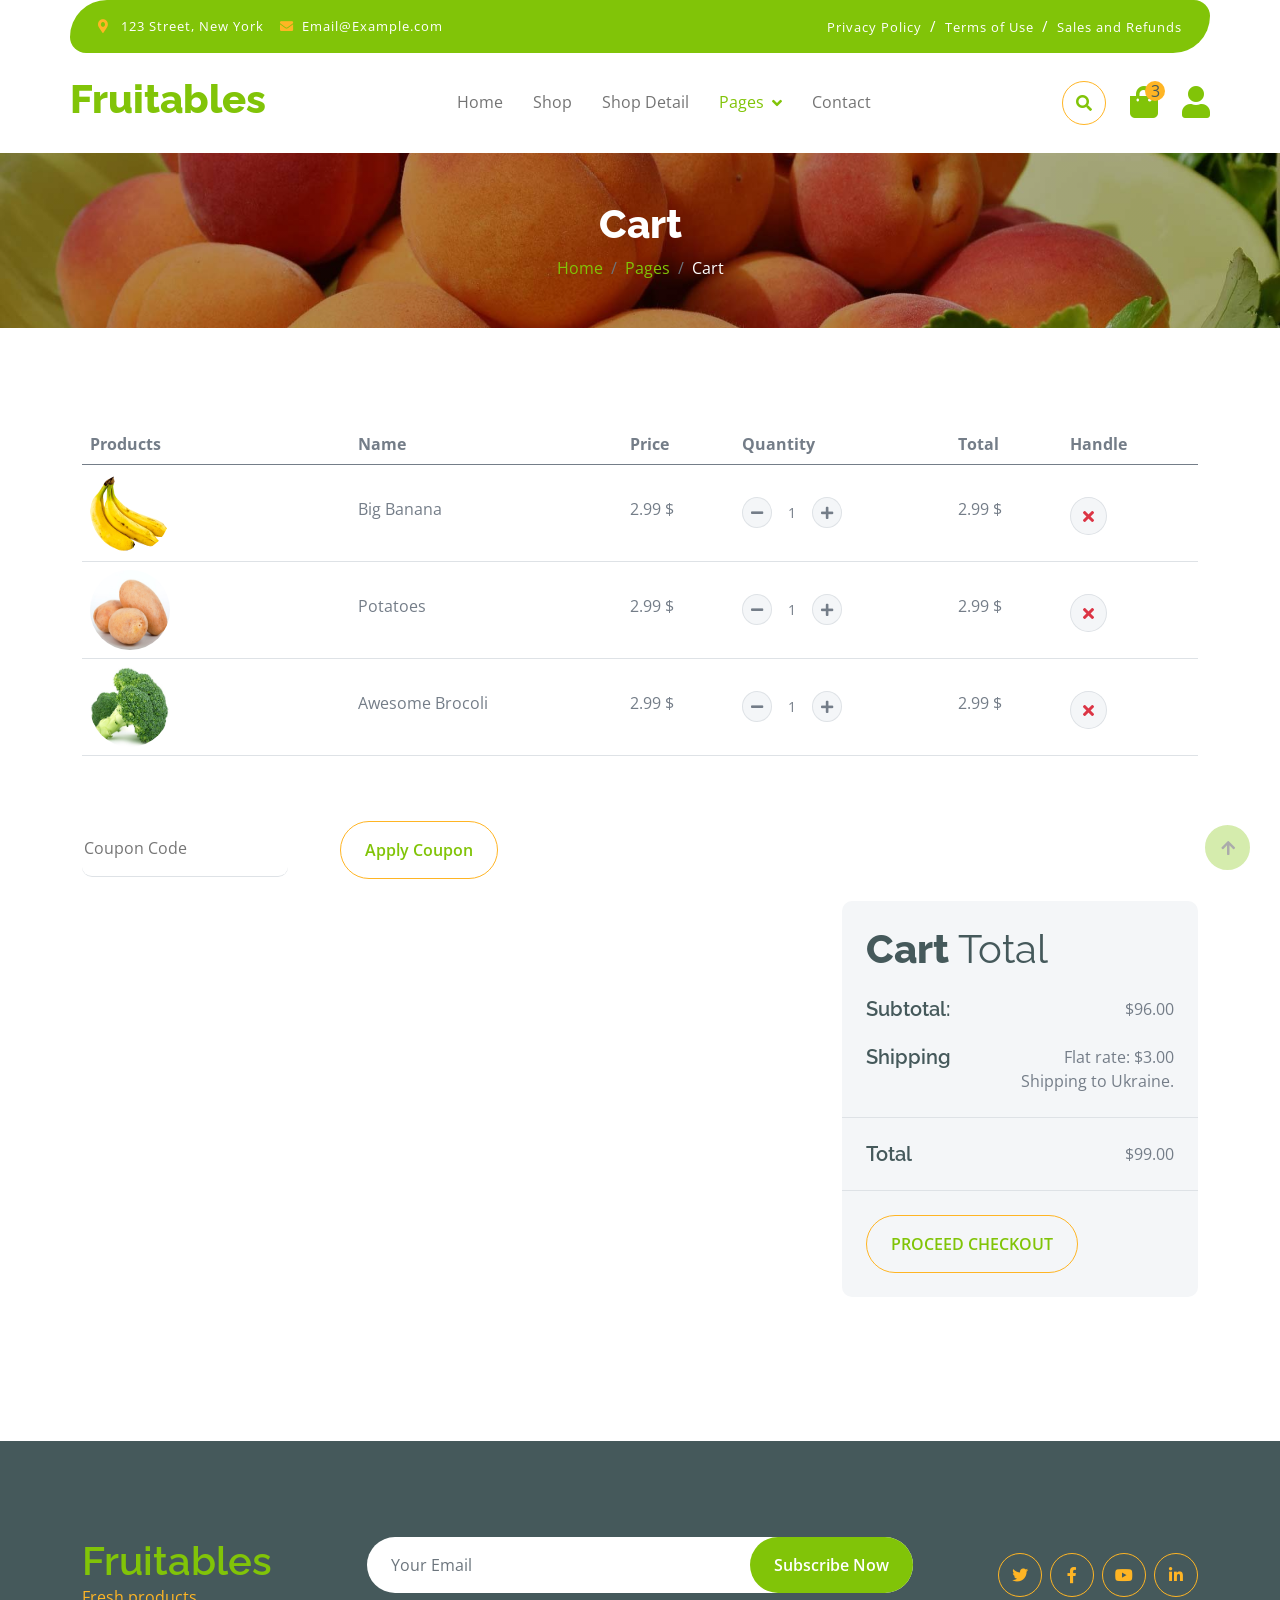
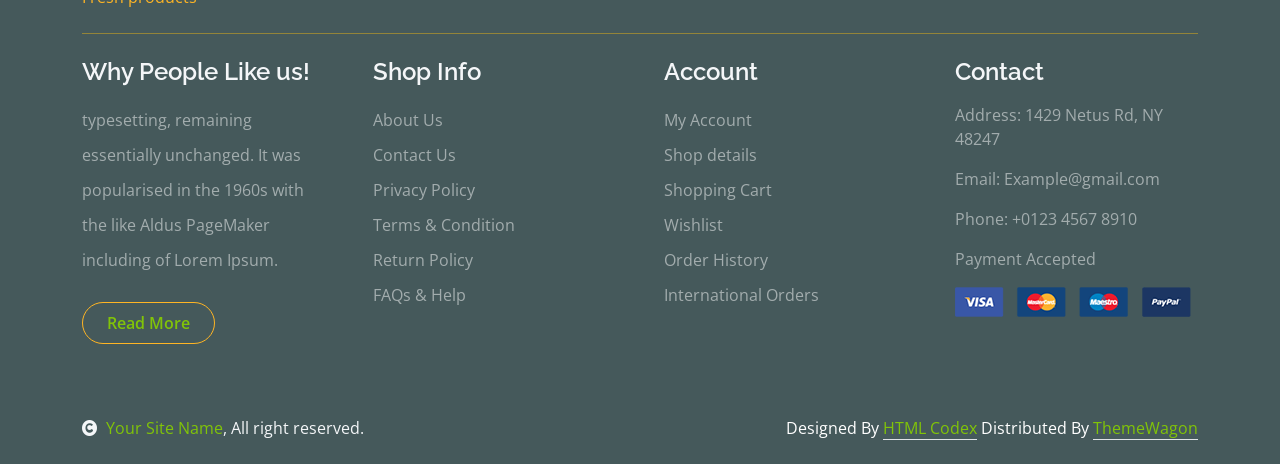
<file: fruitables-1.0.0/cart.html>
<!DOCTYPE html>
<html lang="en">

    <head>
        <meta charset="utf-8">
        <title>Fruitables - Vegetable Website Template</title>
        <meta content="width=device-width, initial-scale=1.0" name="viewport">
        <meta content="" name="keywords">
        <meta content="" name="description">

        <!-- Google Web Fonts -->
        <link rel="preconnect" href="https://fonts.googleapis.com">
        <link rel="preconnect" href="https://fonts.gstatic.com" crossorigin>
        <link href="https://fonts.googleapis.com/css2?family=Open+Sans:wght@400;600&family=Raleway:wght@600;800&display=swap" rel="stylesheet"> 

        <!-- Icon Font Stylesheet -->
        <link rel="stylesheet" href="https://use.fontawesome.com/releases/v5.15.4/css/all.css"/>
        <link href="https://cdn.jsdelivr.net/npm/bootstrap-icons@1.4.1/font/bootstrap-icons.css" rel="stylesheet">

        <!-- Libraries Stylesheet -->
        <link href="lib/lightbox/css/lightbox.min.css" rel="stylesheet">
        <link href="lib/owlcarousel/assets/owl.carousel.min.css" rel="stylesheet">


        <!-- Customized Bootstrap Stylesheet -->
        <link href="css/bootstrap.min.css" rel="stylesheet">

        <!-- Template Stylesheet -->
        <link href="css/style.css" rel="stylesheet">
    </head>

    <body>

        <!-- Spinner Start -->
        <div id="spinner" class="show w-100 vh-100 bg-white position-fixed translate-middle top-50 start-50  d-flex align-items-center justify-content-center">
            <div class="spinner-grow text-primary" role="status"></div>
        </div>
        <!-- Spinner End -->


        <!-- Navbar start -->
        <div class="container-fluid fixed-top">
            <div class="container topbar bg-primary d-none d-lg-block">
                <div class="d-flex justify-content-between">
                    <div class="top-info ps-2">
                        <small class="me-3"><i class="fas fa-map-marker-alt me-2 text-secondary"></i> <a href="#" class="text-white">123 Street, New York</a></small>
                        <small class="me-3"><i class="fas fa-envelope me-2 text-secondary"></i><a href="#" class="text-white">Email@Example.com</a></small>
                    </div>
                    <div class="top-link pe-2">
                        <a href="#" class="text-white"><small class="text-white mx-2">Privacy Policy</small>/</a>
                        <a href="#" class="text-white"><small class="text-white mx-2">Terms of Use</small>/</a>
                        <a href="#" class="text-white"><small class="text-white ms-2">Sales and Refunds</small></a>
                    </div>
                </div>
            </div>
            <div class="container px-0">
                <nav class="navbar navbar-light bg-white navbar-expand-xl">
                    <a href="index.html" class="navbar-brand"><h1 class="text-primary display-6">Fruitables</h1></a>
                    <button class="navbar-toggler py-2 px-3" type="button" data-bs-toggle="collapse" data-bs-target="#navbarCollapse">
                        <span class="fa fa-bars text-primary"></span>
                    </button>
                    <div class="collapse navbar-collapse bg-white" id="navbarCollapse">
                        <div class="navbar-nav mx-auto">
                            <a href="index.html" class="nav-item nav-link">Home</a>
                            <a href="shop.html" class="nav-item nav-link">Shop</a>
                            <a href="shop-detail.html" class="nav-item nav-link">Shop Detail</a>
                            <div class="nav-item dropdown">
                                <a href="#" class="nav-link dropdown-toggle active" data-bs-toggle="dropdown">Pages</a>
                                <div class="dropdown-menu m-0 bg-secondary rounded-0">
                                    <a href="cart.html" class="dropdown-item active">Cart</a>
                                    <a href="chackout.html" class="dropdown-item">Chackout</a>
                                    <a href="testimonial.html" class="dropdown-item">Testimonial</a>
                                    <a href="404.html" class="dropdown-item">404 Page</a>
                                </div>
                            </div>
                            <a href="contact.html" class="nav-item nav-link">Contact</a>
                        </div>
                        <div class="d-flex m-3 me-0">
                            <button class="btn-search btn border border-secondary btn-md-square rounded-circle bg-white me-4" data-bs-toggle="modal" data-bs-target="#searchModal"><i class="fas fa-search text-primary"></i></button>
                            <a href="#" class="position-relative me-4 my-auto">
                                <i class="fa fa-shopping-bag fa-2x"></i>
                                <span class="position-absolute bg-secondary rounded-circle d-flex align-items-center justify-content-center text-dark px-1" style="top: -5px; left: 15px; height: 20px; min-width: 20px;">3</span>
                            </a>
                            <a href="#" class="my-auto">
                                <i class="fas fa-user fa-2x"></i>
                            </a>
                        </div>
                    </div>
                </nav>
            </div>
        </div>
        <!-- Navbar End -->


        <!-- Modal Search Start -->
        <div class="modal fade" id="searchModal" tabindex="-1" aria-labelledby="exampleModalLabel" aria-hidden="true">
            <div class="modal-dialog modal-fullscreen">
                <div class="modal-content rounded-0">
                    <div class="modal-header">
                        <h5 class="modal-title" id="exampleModalLabel">Search by keyword</h5>
                        <button type="button" class="btn-close" data-bs-dismiss="modal" aria-label="Close"></button>
                    </div>
                    <div class="modal-body d-flex align-items-center">
                        <div class="input-group w-75 mx-auto d-flex">
                            <input type="search" class="form-control p-3" placeholder="keywords" aria-describedby="search-icon-1">
                            <span id="search-icon-1" class="input-group-text p-3"><i class="fa fa-search"></i></span>
                        </div>
                    </div>
                </div>
            </div>
        </div>
        <!-- Modal Search End -->


        <!-- Single Page Header start -->
        <div class="container-fluid page-header py-5">
            <h1 class="text-center text-white display-6">Cart</h1>
            <ol class="breadcrumb justify-content-center mb-0">
                <li class="breadcrumb-item"><a href="#">Home</a></li>
                <li class="breadcrumb-item"><a href="#">Pages</a></li>
                <li class="breadcrumb-item active text-white">Cart</li>
            </ol>
        </div>
        <!-- Single Page Header End -->


        <!-- Cart Page Start -->
        <div class="container-fluid py-5">
            <div class="container py-5">
                <div class="table-responsive">
                    <table class="table">
                        <thead>
                          <tr>
                            <th scope="col">Products</th>
                            <th scope="col">Name</th>
                            <th scope="col">Price</th>
                            <th scope="col">Quantity</th>
                            <th scope="col">Total</th>
                            <th scope="col">Handle</th>
                          </tr>
                        </thead>
                        <tbody>
                            <tr>
                                <th scope="row">
                                    <div class="d-flex align-items-center">
                                        <img src="img/vegetable-item-3.png" class="img-fluid me-5 rounded-circle" style="width: 80px; height: 80px;" alt="">
                                    </div>
                                </th>
                                <td>
                                    <p class="mb-0 mt-4">Big Banana</p>
                                </td>
                                <td>
                                    <p class="mb-0 mt-4">2.99 $</p>
                                </td>
                                <td>
                                    <div class="input-group quantity mt-4" style="width: 100px;">
                                        <div class="input-group-btn">
                                            <button class="btn btn-sm btn-minus rounded-circle bg-light border" >
                                            <i class="fa fa-minus"></i>
                                            </button>
                                        </div>
                                        <input type="text" class="form-control form-control-sm text-center border-0" value="1">
                                        <div class="input-group-btn">
                                            <button class="btn btn-sm btn-plus rounded-circle bg-light border">
                                                <i class="fa fa-plus"></i>
                                            </button>
                                        </div>
                                    </div>
                                </td>
                                <td>
                                    <p class="mb-0 mt-4">2.99 $</p>
                                </td>
                                <td>
                                    <button class="btn btn-md rounded-circle bg-light border mt-4" >
                                        <i class="fa fa-times text-danger"></i>
                                    </button>
                                </td>
                            
                            </tr>
                            <tr>
                                <th scope="row">
                                    <div class="d-flex align-items-center">
                                        <img src="img/vegetable-item-5.jpg" class="img-fluid me-5 rounded-circle" style="width: 80px; height: 80px;" alt="" alt="">
                                    </div>
                                </th>
                                <td>
                                    <p class="mb-0 mt-4">Potatoes</p>
                                </td>
                                <td>
                                    <p class="mb-0 mt-4">2.99 $</p>
                                </td>
                                <td>
                                    <div class="input-group quantity mt-4" style="width: 100px;">
                                        <div class="input-group-btn">
                                            <button class="btn btn-sm btn-minus rounded-circle bg-light border" >
                                            <i class="fa fa-minus"></i>
                                            </button>
                                        </div>
                                        <input type="text" class="form-control form-control-sm text-center border-0" value="1">
                                        <div class="input-group-btn">
                                            <button class="btn btn-sm btn-plus rounded-circle bg-light border">
                                                <i class="fa fa-plus"></i>
                                            </button>
                                        </div>
                                    </div>
                                </td>
                                <td>
                                    <p class="mb-0 mt-4">2.99 $</p>
                                </td>
                                <td>
                                    <button class="btn btn-md rounded-circle bg-light border mt-4" >
                                        <i class="fa fa-times text-danger"></i>
                                    </button>
                                </td>
                            </tr>
                            <tr>
                                <th scope="row">
                                    <div class="d-flex align-items-center">
                                        <img src="img/vegetable-item-2.jpg" class="img-fluid me-5 rounded-circle" style="width: 80px; height: 80px;" alt="" alt="">
                                    </div>
                                </th>
                                <td>
                                    <p class="mb-0 mt-4">Awesome Brocoli</p>
                                </td>
                                <td>
                                    <p class="mb-0 mt-4">2.99 $</p>
                                </td>
                                <td>
                                    <div class="input-group quantity mt-4" style="width: 100px;">
                                        <div class="input-group-btn">
                                            <button class="btn btn-sm btn-minus rounded-circle bg-light border" >
                                            <i class="fa fa-minus"></i>
                                            </button>
                                        </div>
                                        <input type="text" class="form-control form-control-sm text-center border-0" value="1">
                                        <div class="input-group-btn">
                                            <button class="btn btn-sm btn-plus rounded-circle bg-light border">
                                                <i class="fa fa-plus"></i>
                                            </button>
                                        </div>
                                    </div>
                                </td>
                                <td>
                                    <p class="mb-0 mt-4">2.99 $</p>
                                </td>
                                <td>
                                    <button class="btn btn-md rounded-circle bg-light border mt-4" >
                                        <i class="fa fa-times text-danger"></i>
                                    </button>
                                </td>
                            </tr>
                        </tbody>
                    </table>
                </div>
                <div class="mt-5">
                    <input type="text" class="border-0 border-bottom rounded me-5 py-3 mb-4" placeholder="Coupon Code">
                    <button class="btn border-secondary rounded-pill px-4 py-3 text-primary" type="button">Apply Coupon</button>
                </div>
                <div class="row g-4 justify-content-end">
                    <div class="col-8"></div>
                    <div class="col-sm-8 col-md-7 col-lg-6 col-xl-4">
                        <div class="bg-light rounded">
                            <div class="p-4">
                                <h1 class="display-6 mb-4">Cart <span class="fw-normal">Total</span></h1>
                                <div class="d-flex justify-content-between mb-4">
                                    <h5 class="mb-0 me-4">Subtotal:</h5>
                                    <p class="mb-0">$96.00</p>
                                </div>
                                <div class="d-flex justify-content-between">
                                    <h5 class="mb-0 me-4">Shipping</h5>
                                    <div class="">
                                        <p class="mb-0">Flat rate: $3.00</p>
                                    </div>
                                </div>
                                <p class="mb-0 text-end">Shipping to Ukraine.</p>
                            </div>
                            <div class="py-4 mb-4 border-top border-bottom d-flex justify-content-between">
                                <h5 class="mb-0 ps-4 me-4">Total</h5>
                                <p class="mb-0 pe-4">$99.00</p>
                            </div>
                            <button class="btn border-secondary rounded-pill px-4 py-3 text-primary text-uppercase mb-4 ms-4" type="button">Proceed Checkout</button>
                        </div>
                    </div>
                </div>
            </div>
        </div>
        <!-- Cart Page End -->


        <!-- Footer Start -->
        <div class="container-fluid bg-dark text-white-50 footer pt-5 mt-5">
            <div class="container py-5">
                <div class="pb-4 mb-4" style="border-bottom: 1px solid rgba(226, 175, 24, 0.5) ;">
                    <div class="row g-4">
                        <div class="col-lg-3">
                            <a href="#">
                                <h1 class="text-primary mb-0">Fruitables</h1>
                                <p class="text-secondary mb-0">Fresh products</p>
                            </a>
                        </div>
                        <div class="col-lg-6">
                            <div class="position-relative mx-auto">
                                <input class="form-control border-0 w-100 py-3 px-4 rounded-pill" type="number" placeholder="Your Email">
                                <button type="submit" class="btn btn-primary border-0 border-secondary py-3 px-4 position-absolute rounded-pill text-white" style="top: 0; right: 0;">Subscribe Now</button>
                            </div>
                        </div>
                        <div class="col-lg-3">
                            <div class="d-flex justify-content-end pt-3">
                                <a class="btn  btn-outline-secondary me-2 btn-md-square rounded-circle" href=""><i class="fab fa-twitter"></i></a>
                                <a class="btn btn-outline-secondary me-2 btn-md-square rounded-circle" href=""><i class="fab fa-facebook-f"></i></a>
                                <a class="btn btn-outline-secondary me-2 btn-md-square rounded-circle" href=""><i class="fab fa-youtube"></i></a>
                                <a class="btn btn-outline-secondary btn-md-square rounded-circle" href=""><i class="fab fa-linkedin-in"></i></a>
                            </div>
                        </div>
                    </div>
                </div>
                <div class="row g-5">
                    <div class="col-lg-3 col-md-6">
                        <div class="footer-item">
                            <h4 class="text-light mb-3">Why People Like us!</h4>
                            <p class="mb-4">typesetting, remaining essentially unchanged. It was 
                                popularised in the 1960s with the like Aldus PageMaker including of Lorem Ipsum.</p>
                            <a href="" class="btn border-secondary py-2 px-4 rounded-pill text-primary">Read More</a>
                        </div>
                    </div>
                    <div class="col-lg-3 col-md-6">
                        <div class="d-flex flex-column text-start footer-item">
                            <h4 class="text-light mb-3">Shop Info</h4>
                            <a class="btn-link" href="">About Us</a>
                            <a class="btn-link" href="">Contact Us</a>
                            <a class="btn-link" href="">Privacy Policy</a>
                            <a class="btn-link" href="">Terms & Condition</a>
                            <a class="btn-link" href="">Return Policy</a>
                            <a class="btn-link" href="">FAQs & Help</a>
                        </div>
                    </div>
                    <div class="col-lg-3 col-md-6">
                        <div class="d-flex flex-column text-start footer-item">
                            <h4 class="text-light mb-3">Account</h4>
                            <a class="btn-link" href="">My Account</a>
                            <a class="btn-link" href="">Shop details</a>
                            <a class="btn-link" href="">Shopping Cart</a>
                            <a class="btn-link" href="">Wishlist</a>
                            <a class="btn-link" href="">Order History</a>
                            <a class="btn-link" href="">International Orders</a>
                        </div>
                    </div>
                    <div class="col-lg-3 col-md-6">
                        <div class="footer-item">
                            <h4 class="text-light mb-3">Contact</h4>
                            <p>Address: 1429 Netus Rd, NY 48247</p>
                            <p>Email: Example@gmail.com</p>
                            <p>Phone: +0123 4567 8910</p>
                            <p>Payment Accepted</p>
                            <img src="img/payment.png" class="img-fluid" alt="">
                        </div>
                    </div>
                </div>
            </div>
        </div>
        <!-- Footer End -->

        <!-- Copyright Start -->
        <div class="container-fluid copyright bg-dark py-4">
            <div class="container">
                <div class="row">
                    <div class="col-md-6 text-center text-md-start mb-3 mb-md-0">
                        <span class="text-light"><a href="#"><i class="fas fa-copyright text-light me-2"></i>Your Site Name</a>, All right reserved.</span>
                    </div>
                    <div class="col-md-6 my-auto text-center text-md-end text-white">
                        <!--/*** This template is free as long as you keep the below author’s credit link/attribution link/backlink. ***/-->
                        <!--/*** If you'd like to use the template without the below author’s credit link/attribution link/backlink, ***/-->
                        <!--/*** you can purchase the Credit Removal License from "https://htmlcodex.com/credit-removal". ***/-->
                        Designed By <a class="border-bottom" href="https://htmlcodex.com">HTML Codex</a> Distributed By <a class="border-bottom" href="https://themewagon.com">ThemeWagon</a>
                    </div>
                </div>
            </div>
        </div>
        <!-- Copyright End -->



        <!-- Back to Top -->
        <a href="#" class="btn btn-primary border-3 border-primary rounded-circle back-to-top"><i class="fa fa-arrow-up"></i></a>   

        
    <!-- JavaScript Libraries -->
    <script src="https://ajax.googleapis.com/ajax/libs/jquery/3.6.4/jquery.min.js"></script>
    <script src="https://cdn.jsdelivr.net/npm/bootstrap@5.0.0/dist/js/bootstrap.bundle.min.js"></script>
    <script src="lib/easing/easing.min.js"></script>
    <script src="lib/waypoints/waypoints.min.js"></script>
    <script src="lib/lightbox/js/lightbox.min.js"></script>
    <script src="lib/owlcarousel/owl.carousel.min.js"></script>

    <!-- Template Javascript -->
    <script src="js/main.js"></script>
    </body>

</html>
</file>
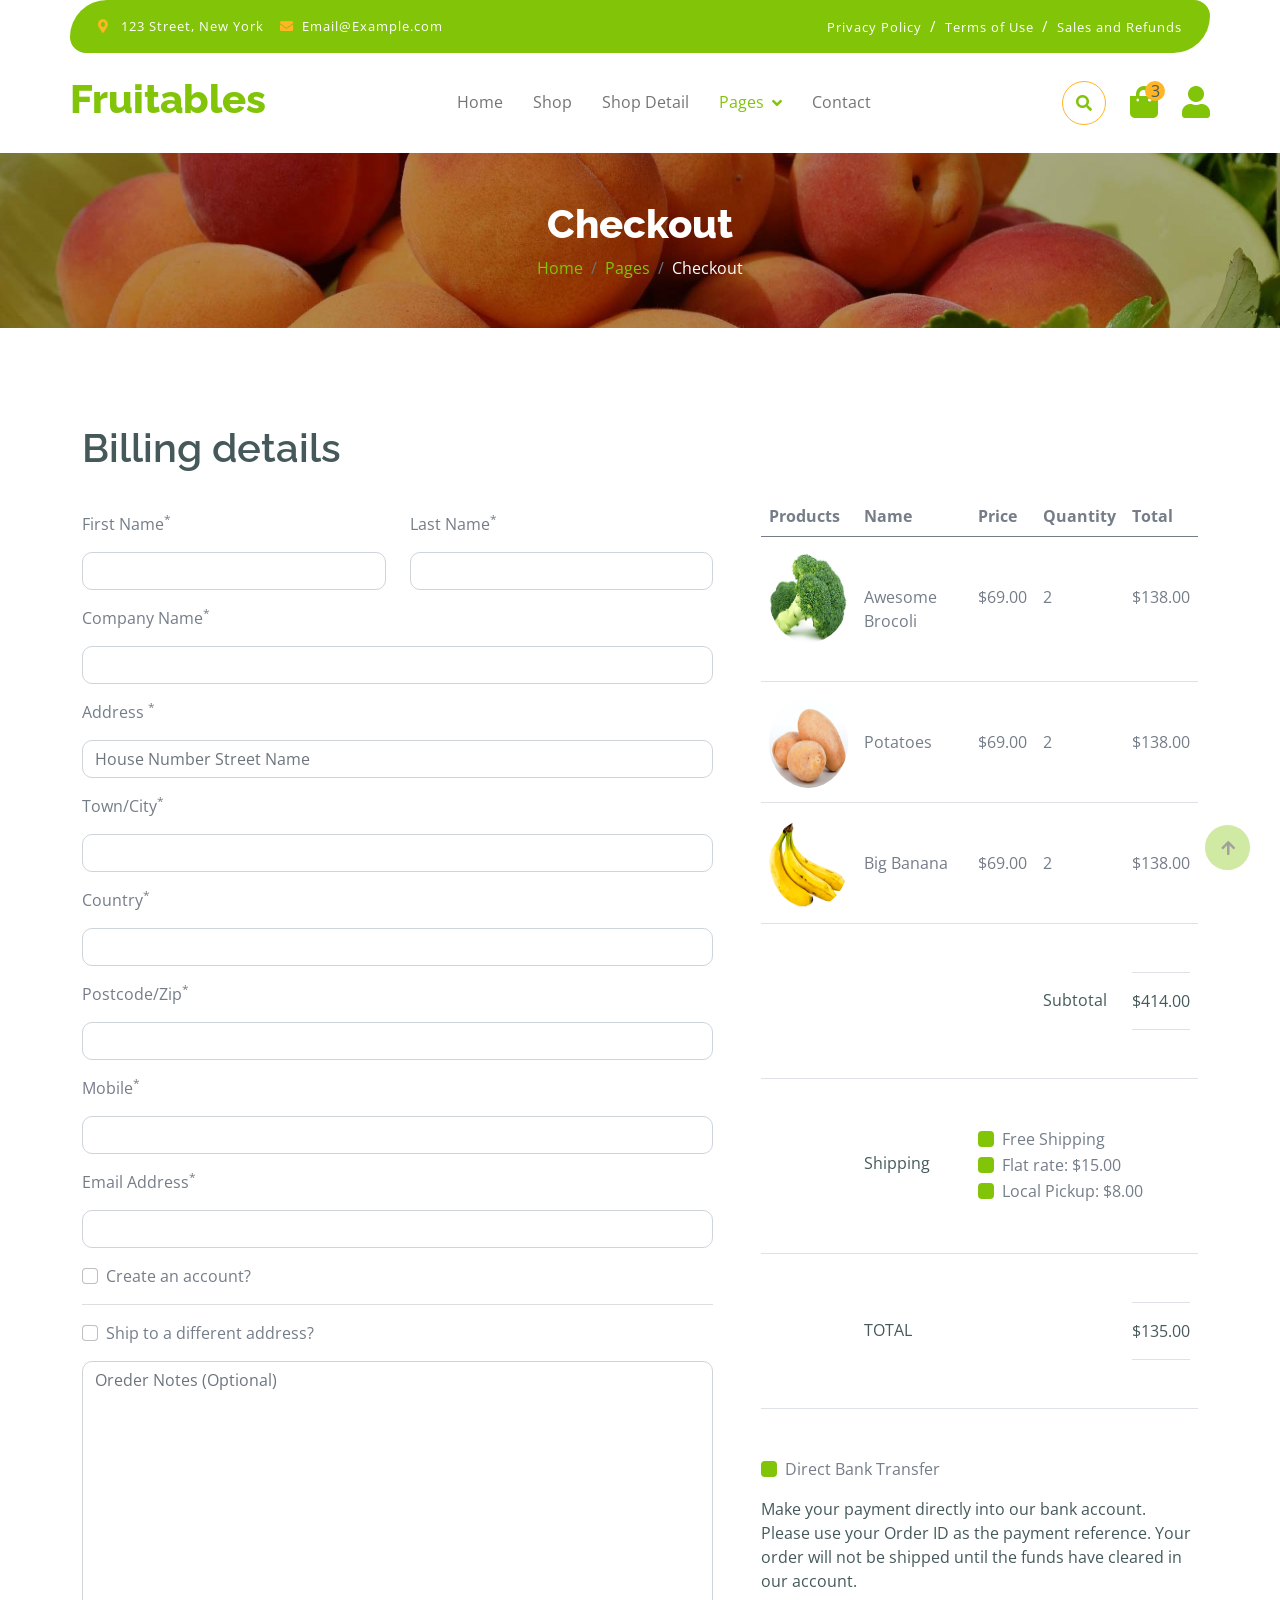
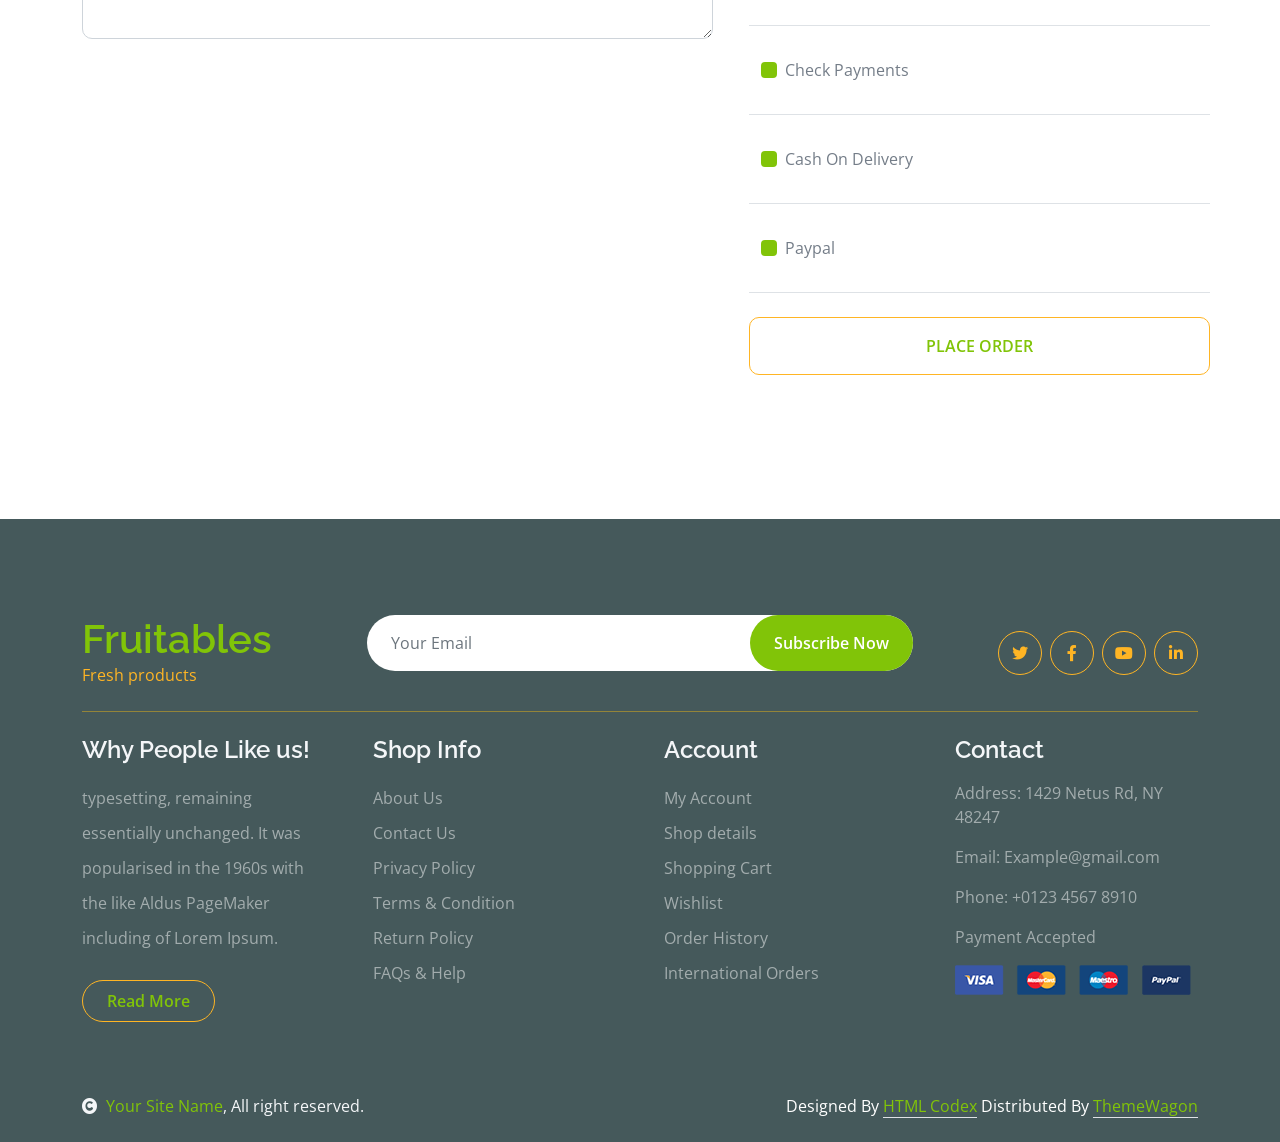
<file: fruitables-1.0.0/chackout.html>
<!DOCTYPE html>
<html lang="en">

    <head>
        <meta charset="utf-8">
        <title>Fruitables - Vegetable Website Template</title>
        <meta content="width=device-width, initial-scale=1.0" name="viewport">
        <meta content="" name="keywords">
        <meta content="" name="description">

        <!-- Google Web Fonts -->
        <link rel="preconnect" href="https://fonts.googleapis.com">
        <link rel="preconnect" href="https://fonts.gstatic.com" crossorigin>
        <link href="https://fonts.googleapis.com/css2?family=Open+Sans:wght@400;600&family=Raleway:wght@600;800&display=swap" rel="stylesheet"> 

        <!-- Icon Font Stylesheet -->
        <link rel="stylesheet" href="https://use.fontawesome.com/releases/v5.15.4/css/all.css"/>
        <link href="https://cdn.jsdelivr.net/npm/bootstrap-icons@1.4.1/font/bootstrap-icons.css" rel="stylesheet">

        <!-- Libraries Stylesheet -->
        <link href="lib/lightbox/css/lightbox.min.css" rel="stylesheet">
        <link href="lib/owlcarousel/assets/owl.carousel.min.css" rel="stylesheet">


        <!-- Customized Bootstrap Stylesheet -->
        <link href="css/bootstrap.min.css" rel="stylesheet">

        <!-- Template Stylesheet -->
        <link href="css/style.css" rel="stylesheet">
    </head>

    <body>

        <!-- Spinner Start -->
        <div id="spinner" class="show w-100 vh-100 bg-white position-fixed translate-middle top-50 start-50  d-flex align-items-center justify-content-center">
            <div class="spinner-grow text-primary" role="status"></div>
        </div>
        <!-- Spinner End -->


        <!-- Navbar start -->
        <div class="container-fluid fixed-top">
            <div class="container topbar bg-primary d-none d-lg-block">
                <div class="d-flex justify-content-between">
                    <div class="top-info ps-2">
                        <small class="me-3"><i class="fas fa-map-marker-alt me-2 text-secondary"></i> <a href="#" class="text-white">123 Street, New York</a></small>
                        <small class="me-3"><i class="fas fa-envelope me-2 text-secondary"></i><a href="#" class="text-white">Email@Example.com</a></small>
                    </div>
                    <div class="top-link pe-2">
                        <a href="#" class="text-white"><small class="text-white mx-2">Privacy Policy</small>/</a>
                        <a href="#" class="text-white"><small class="text-white mx-2">Terms of Use</small>/</a>
                        <a href="#" class="text-white"><small class="text-white ms-2">Sales and Refunds</small></a>
                    </div>
                </div>
            </div>
            <div class="container px-0">
                <nav class="navbar navbar-light bg-white navbar-expand-xl">
                    <a href="index.html" class="navbar-brand"><h1 class="text-primary display-6">Fruitables</h1></a>
                    <button class="navbar-toggler py-2 px-3" type="button" data-bs-toggle="collapse" data-bs-target="#navbarCollapse">
                        <span class="fa fa-bars text-primary"></span>
                    </button>
                    <div class="collapse navbar-collapse bg-white" id="navbarCollapse">
                        <div class="navbar-nav mx-auto">
                            <a href="index.html" class="nav-item nav-link">Home</a>
                            <a href="shop.html" class="nav-item nav-link">Shop</a>
                            <a href="shop-detail.html" class="nav-item nav-link">Shop Detail</a>
                            <div class="nav-item dropdown">
                                <a href="#" class="nav-link dropdown-toggle active" data-bs-toggle="dropdown">Pages</a>
                                <div class="dropdown-menu m-0 bg-secondary rounded-0">
                                    <a href="cart.html" class="dropdown-item">Cart</a>
                                    <a href="chackout.html" class="dropdown-item active">Chackout</a>
                                    <a href="testimonial.html" class="dropdown-item">Testimonial</a>
                                    <a href="404.html" class="dropdown-item">404 Page</a>
                                </div>
                            </div>
                            <a href="contact.html" class="nav-item nav-link">Contact</a>
                        </div>
                        <div class="d-flex m-3 me-0">
                            <button class="btn-search btn border border-secondary btn-md-square rounded-circle bg-white me-4" data-bs-toggle="modal" data-bs-target="#searchModal"><i class="fas fa-search text-primary"></i></button>
                            <a href="#" class="position-relative me-4 my-auto">
                                <i class="fa fa-shopping-bag fa-2x"></i>
                                <span class="position-absolute bg-secondary rounded-circle d-flex align-items-center justify-content-center text-dark px-1" style="top: -5px; left: 15px; height: 20px; min-width: 20px;">3</span>
                            </a>
                            <a href="#" class="my-auto">
                                <i class="fas fa-user fa-2x"></i>
                            </a>
                        </div>
                    </div>
                </nav>
            </div>
        </div>
        <!-- Navbar End -->


        <!-- Modal Search Start -->
        <div class="modal fade" id="searchModal" tabindex="-1" aria-labelledby="exampleModalLabel" aria-hidden="true">
            <div class="modal-dialog modal-fullscreen">
                <div class="modal-content rounded-0">
                    <div class="modal-header">
                        <h5 class="modal-title" id="exampleModalLabel">Search by keyword</h5>
                        <button type="button" class="btn-close" data-bs-dismiss="modal" aria-label="Close"></button>
                    </div>
                    <div class="modal-body d-flex align-items-center">
                        <div class="input-group w-75 mx-auto d-flex">
                            <input type="search" class="form-control p-3" placeholder="keywords" aria-describedby="search-icon-1">
                            <span id="search-icon-1" class="input-group-text p-3"><i class="fa fa-search"></i></span>
                        </div>
                    </div>
                </div>
            </div>
        </div>
        <!-- Modal Search End -->


        <!-- Single Page Header start -->
        <div class="container-fluid page-header py-5">
            <h1 class="text-center text-white display-6">Checkout</h1>
            <ol class="breadcrumb justify-content-center mb-0">
                <li class="breadcrumb-item"><a href="#">Home</a></li>
                <li class="breadcrumb-item"><a href="#">Pages</a></li>
                <li class="breadcrumb-item active text-white">Checkout</li>
            </ol>
        </div>
        <!-- Single Page Header End -->


        <!-- Checkout Page Start -->
        <div class="container-fluid py-5">
            <div class="container py-5">
                <h1 class="mb-4">Billing details</h1>
                <form action="#">
                    <div class="row g-5">
                        <div class="col-md-12 col-lg-6 col-xl-7">
                            <div class="row">
                                <div class="col-md-12 col-lg-6">
                                    <div class="form-item w-100">
                                        <label class="form-label my-3">First Name<sup>*</sup></label>
                                        <input type="text" class="form-control">
                                    </div>
                                </div>
                                <div class="col-md-12 col-lg-6">
                                    <div class="form-item w-100">
                                        <label class="form-label my-3">Last Name<sup>*</sup></label>
                                        <input type="text" class="form-control">
                                    </div>
                                </div>
                            </div>
                            <div class="form-item">
                                <label class="form-label my-3">Company Name<sup>*</sup></label>
                                <input type="text" class="form-control">
                            </div>
                            <div class="form-item">
                                <label class="form-label my-3">Address <sup>*</sup></label>
                                <input type="text" class="form-control" placeholder="House Number Street Name">
                            </div>
                            <div class="form-item">
                                <label class="form-label my-3">Town/City<sup>*</sup></label>
                                <input type="text" class="form-control">
                            </div>
                            <div class="form-item">
                                <label class="form-label my-3">Country<sup>*</sup></label>
                                <input type="text" class="form-control">
                            </div>
                            <div class="form-item">
                                <label class="form-label my-3">Postcode/Zip<sup>*</sup></label>
                                <input type="text" class="form-control">
                            </div>
                            <div class="form-item">
                                <label class="form-label my-3">Mobile<sup>*</sup></label>
                                <input type="tel" class="form-control">
                            </div>
                            <div class="form-item">
                                <label class="form-label my-3">Email Address<sup>*</sup></label>
                                <input type="email" class="form-control">
                            </div>
                            <div class="form-check my-3">
                                <input type="checkbox" class="form-check-input" id="Account-1" name="Accounts" value="Accounts">
                                <label class="form-check-label" for="Account-1">Create an account?</label>
                            </div>
                            <hr>
                            <div class="form-check my-3">
                                <input class="form-check-input" type="checkbox" id="Address-1" name="Address" value="Address">
                                <label class="form-check-label" for="Address-1">Ship to a different address?</label>
                            </div>
                            <div class="form-item">
                                <textarea name="text" class="form-control" spellcheck="false" cols="30" rows="11" placeholder="Oreder Notes (Optional)"></textarea>
                            </div>
                        </div>
                        <div class="col-md-12 col-lg-6 col-xl-5">
                            <div class="table-responsive">
                                <table class="table">
                                    <thead>
                                        <tr>
                                            <th scope="col">Products</th>
                                            <th scope="col">Name</th>
                                            <th scope="col">Price</th>
                                            <th scope="col">Quantity</th>
                                            <th scope="col">Total</th>
                                        </tr>
                                    </thead>
                                    <tbody>
                                        <tr>
                                            <th scope="row">
                                                <div class="d-flex align-items-center mt-2">
                                                    <img src="img/vegetable-item-2.jpg" class="img-fluid rounded-circle" style="width: 90px; height: 90px;" alt="">
                                                </div>
                                            </th>
                                            <td class="py-5">Awesome Brocoli</td>
                                            <td class="py-5">$69.00</td>
                                            <td class="py-5">2</td>
                                            <td class="py-5">$138.00</td>
                                        </tr>
                                        <tr>
                                            <th scope="row">
                                                <div class="d-flex align-items-center mt-2">
                                                    <img src="img/vegetable-item-5.jpg" class="img-fluid rounded-circle" style="width: 90px; height: 90px;" alt="">
                                                </div>
                                            </th>
                                            <td class="py-5">Potatoes</td>
                                            <td class="py-5">$69.00</td>
                                            <td class="py-5">2</td>
                                            <td class="py-5">$138.00</td>
                                        </tr>
                                        <tr>
                                            <th scope="row">
                                                <div class="d-flex align-items-center mt-2">
                                                    <img src="img/vegetable-item-3.png" class="img-fluid rounded-circle" style="width: 90px; height: 90px;" alt="">
                                                </div>
                                            </th>
                                            <td class="py-5">Big Banana</td>
                                            <td class="py-5">$69.00</td>
                                            <td class="py-5">2</td>
                                            <td class="py-5">$138.00</td>
                                        </tr>
                                        <tr>
                                            <th scope="row">
                                            </th>
                                            <td class="py-5"></td>
                                            <td class="py-5"></td>
                                            <td class="py-5">
                                                <p class="mb-0 text-dark py-3">Subtotal</p>
                                            </td>
                                            <td class="py-5">
                                                <div class="py-3 border-bottom border-top">
                                                    <p class="mb-0 text-dark">$414.00</p>
                                                </div>
                                            </td>
                                        </tr>
                                        <tr>
                                            <th scope="row">
                                            </th>
                                            <td class="py-5">
                                                <p class="mb-0 text-dark py-4">Shipping</p>
                                            </td>
                                            <td colspan="3" class="py-5">
                                                <div class="form-check text-start">
                                                    <input type="checkbox" class="form-check-input bg-primary border-0" id="Shipping-1" name="Shipping-1" value="Shipping">
                                                    <label class="form-check-label" for="Shipping-1">Free Shipping</label>
                                                </div>
                                                <div class="form-check text-start">
                                                    <input type="checkbox" class="form-check-input bg-primary border-0" id="Shipping-2" name="Shipping-1" value="Shipping">
                                                    <label class="form-check-label" for="Shipping-2">Flat rate: $15.00</label>
                                                </div>
                                                <div class="form-check text-start">
                                                    <input type="checkbox" class="form-check-input bg-primary border-0" id="Shipping-3" name="Shipping-1" value="Shipping">
                                                    <label class="form-check-label" for="Shipping-3">Local Pickup: $8.00</label>
                                                </div>
                                            </td>
                                        </tr>
                                        <tr>
                                            <th scope="row">
                                            </th>
                                            <td class="py-5">
                                                <p class="mb-0 text-dark text-uppercase py-3">TOTAL</p>
                                            </td>
                                            <td class="py-5"></td>
                                            <td class="py-5"></td>
                                            <td class="py-5">
                                                <div class="py-3 border-bottom border-top">
                                                    <p class="mb-0 text-dark">$135.00</p>
                                                </div>
                                            </td>
                                        </tr>
                                    </tbody>
                                </table>
                            </div>
                            <div class="row g-4 text-center align-items-center justify-content-center border-bottom py-3">
                                <div class="col-12">
                                    <div class="form-check text-start my-3">
                                        <input type="checkbox" class="form-check-input bg-primary border-0" id="Transfer-1" name="Transfer" value="Transfer">
                                        <label class="form-check-label" for="Transfer-1">Direct Bank Transfer</label>
                                    </div>
                                    <p class="text-start text-dark">Make your payment directly into our bank account. Please use your Order ID as the payment reference. Your order will not be shipped until the funds have cleared in our account.</p>
                                </div>
                            </div>
                            <div class="row g-4 text-center align-items-center justify-content-center border-bottom py-3">
                                <div class="col-12">
                                    <div class="form-check text-start my-3">
                                        <input type="checkbox" class="form-check-input bg-primary border-0" id="Payments-1" name="Payments" value="Payments">
                                        <label class="form-check-label" for="Payments-1">Check Payments</label>
                                    </div>
                                </div>
                            </div>
                            <div class="row g-4 text-center align-items-center justify-content-center border-bottom py-3">
                                <div class="col-12">
                                    <div class="form-check text-start my-3">
                                        <input type="checkbox" class="form-check-input bg-primary border-0" id="Delivery-1" name="Delivery" value="Delivery">
                                        <label class="form-check-label" for="Delivery-1">Cash On Delivery</label>
                                    </div>
                                </div>
                            </div>
                            <div class="row g-4 text-center align-items-center justify-content-center border-bottom py-3">
                                <div class="col-12">
                                    <div class="form-check text-start my-3">
                                        <input type="checkbox" class="form-check-input bg-primary border-0" id="Paypal-1" name="Paypal" value="Paypal">
                                        <label class="form-check-label" for="Paypal-1">Paypal</label>
                                    </div>
                                </div>
                            </div>
                            <div class="row g-4 text-center align-items-center justify-content-center pt-4">
                                <button type="button" class="btn border-secondary py-3 px-4 text-uppercase w-100 text-primary">Place Order</button>
                            </div>
                        </div>
                    </div>
                </form>
            </div>
        </div>
        <!-- Checkout Page End -->


        <!-- Footer Start -->
        <div class="container-fluid bg-dark text-white-50 footer pt-5 mt-5">
            <div class="container py-5">
                <div class="pb-4 mb-4" style="border-bottom: 1px solid rgba(226, 175, 24, 0.5) ;">
                    <div class="row g-4">
                        <div class="col-lg-3">
                            <a href="#">
                                <h1 class="text-primary mb-0">Fruitables</h1>
                                <p class="text-secondary mb-0">Fresh products</p>
                            </a>
                        </div>
                        <div class="col-lg-6">
                            <div class="position-relative mx-auto">
                                <input class="form-control border-0 w-100 py-3 px-4 rounded-pill" type="number" placeholder="Your Email">
                                <button type="submit" class="btn btn-primary border-0 border-secondary py-3 px-4 position-absolute rounded-pill text-white" style="top: 0; right: 0;">Subscribe Now</button>
                            </div>
                        </div>
                        <div class="col-lg-3">
                            <div class="d-flex justify-content-end pt-3">
                                <a class="btn  btn-outline-secondary me-2 btn-md-square rounded-circle" href=""><i class="fab fa-twitter"></i></a>
                                <a class="btn btn-outline-secondary me-2 btn-md-square rounded-circle" href=""><i class="fab fa-facebook-f"></i></a>
                                <a class="btn btn-outline-secondary me-2 btn-md-square rounded-circle" href=""><i class="fab fa-youtube"></i></a>
                                <a class="btn btn-outline-secondary btn-md-square rounded-circle" href=""><i class="fab fa-linkedin-in"></i></a>
                            </div>
                        </div>
                    </div>
                </div>
                <div class="row g-5">
                    <div class="col-lg-3 col-md-6">
                        <div class="footer-item">
                            <h4 class="text-light mb-3">Why People Like us!</h4>
                            <p class="mb-4">typesetting, remaining essentially unchanged. It was 
                                popularised in the 1960s with the like Aldus PageMaker including of Lorem Ipsum.</p>
                            <a href="" class="btn border-secondary py-2 px-4 rounded-pill text-primary">Read More</a>
                        </div>
                    </div>
                    <div class="col-lg-3 col-md-6">
                        <div class="d-flex flex-column text-start footer-item">
                            <h4 class="text-light mb-3">Shop Info</h4>
                            <a class="btn-link" href="">About Us</a>
                            <a class="btn-link" href="">Contact Us</a>
                            <a class="btn-link" href="">Privacy Policy</a>
                            <a class="btn-link" href="">Terms & Condition</a>
                            <a class="btn-link" href="">Return Policy</a>
                            <a class="btn-link" href="">FAQs & Help</a>
                        </div>
                    </div>
                    <div class="col-lg-3 col-md-6">
                        <div class="d-flex flex-column text-start footer-item">
                            <h4 class="text-light mb-3">Account</h4>
                            <a class="btn-link" href="">My Account</a>
                            <a class="btn-link" href="">Shop details</a>
                            <a class="btn-link" href="">Shopping Cart</a>
                            <a class="btn-link" href="">Wishlist</a>
                            <a class="btn-link" href="">Order History</a>
                            <a class="btn-link" href="">International Orders</a>
                        </div>
                    </div>
                    <div class="col-lg-3 col-md-6">
                        <div class="footer-item">
                            <h4 class="text-light mb-3">Contact</h4>
                            <p>Address: 1429 Netus Rd, NY 48247</p>
                            <p>Email: Example@gmail.com</p>
                            <p>Phone: +0123 4567 8910</p>
                            <p>Payment Accepted</p>
                            <img src="img/payment.png" class="img-fluid" alt="">
                        </div>
                    </div>
                </div>
            </div>
        </div>
        <!-- Footer End -->

        <!-- Copyright Start -->
        <div class="container-fluid copyright bg-dark py-4">
            <div class="container">
                <div class="row">
                    <div class="col-md-6 text-center text-md-start mb-3 mb-md-0">
                        <span class="text-light"><a href="#"><i class="fas fa-copyright text-light me-2"></i>Your Site Name</a>, All right reserved.</span>
                    </div>
                    <div class="col-md-6 my-auto text-center text-md-end text-white">
                        <!--/*** This template is free as long as you keep the below author’s credit link/attribution link/backlink. ***/-->
                        <!--/*** If you'd like to use the template without the below author’s credit link/attribution link/backlink, ***/-->
                        <!--/*** you can purchase the Credit Removal License from "https://htmlcodex.com/credit-removal". ***/-->
                        Designed By <a class="border-bottom" href="https://htmlcodex.com">HTML Codex</a> Distributed By <a class="border-bottom" href="https://themewagon.com">ThemeWagon</a>
                    </div>
                </div>
            </div>
        </div>
        <!-- Copyright End -->



        <!-- Back to Top -->
        <a href="#" class="btn btn-primary border-3 border-primary rounded-circle back-to-top"><i class="fa fa-arrow-up"></i></a>   

        
    <!-- JavaScript Libraries -->
    <script src="https://ajax.googleapis.com/ajax/libs/jquery/3.6.4/jquery.min.js"></script>
    <script src="https://cdn.jsdelivr.net/npm/bootstrap@5.0.0/dist/js/bootstrap.bundle.min.js"></script>
    <script src="lib/easing/easing.min.js"></script>
    <script src="lib/waypoints/waypoints.min.js"></script>
    <script src="lib/lightbox/js/lightbox.min.js"></script>
    <script src="lib/owlcarousel/owl.carousel.min.js"></script>

    <!-- Template Javascript -->
    <script src="js/main.js"></script>
    </body>

</html>
</file>
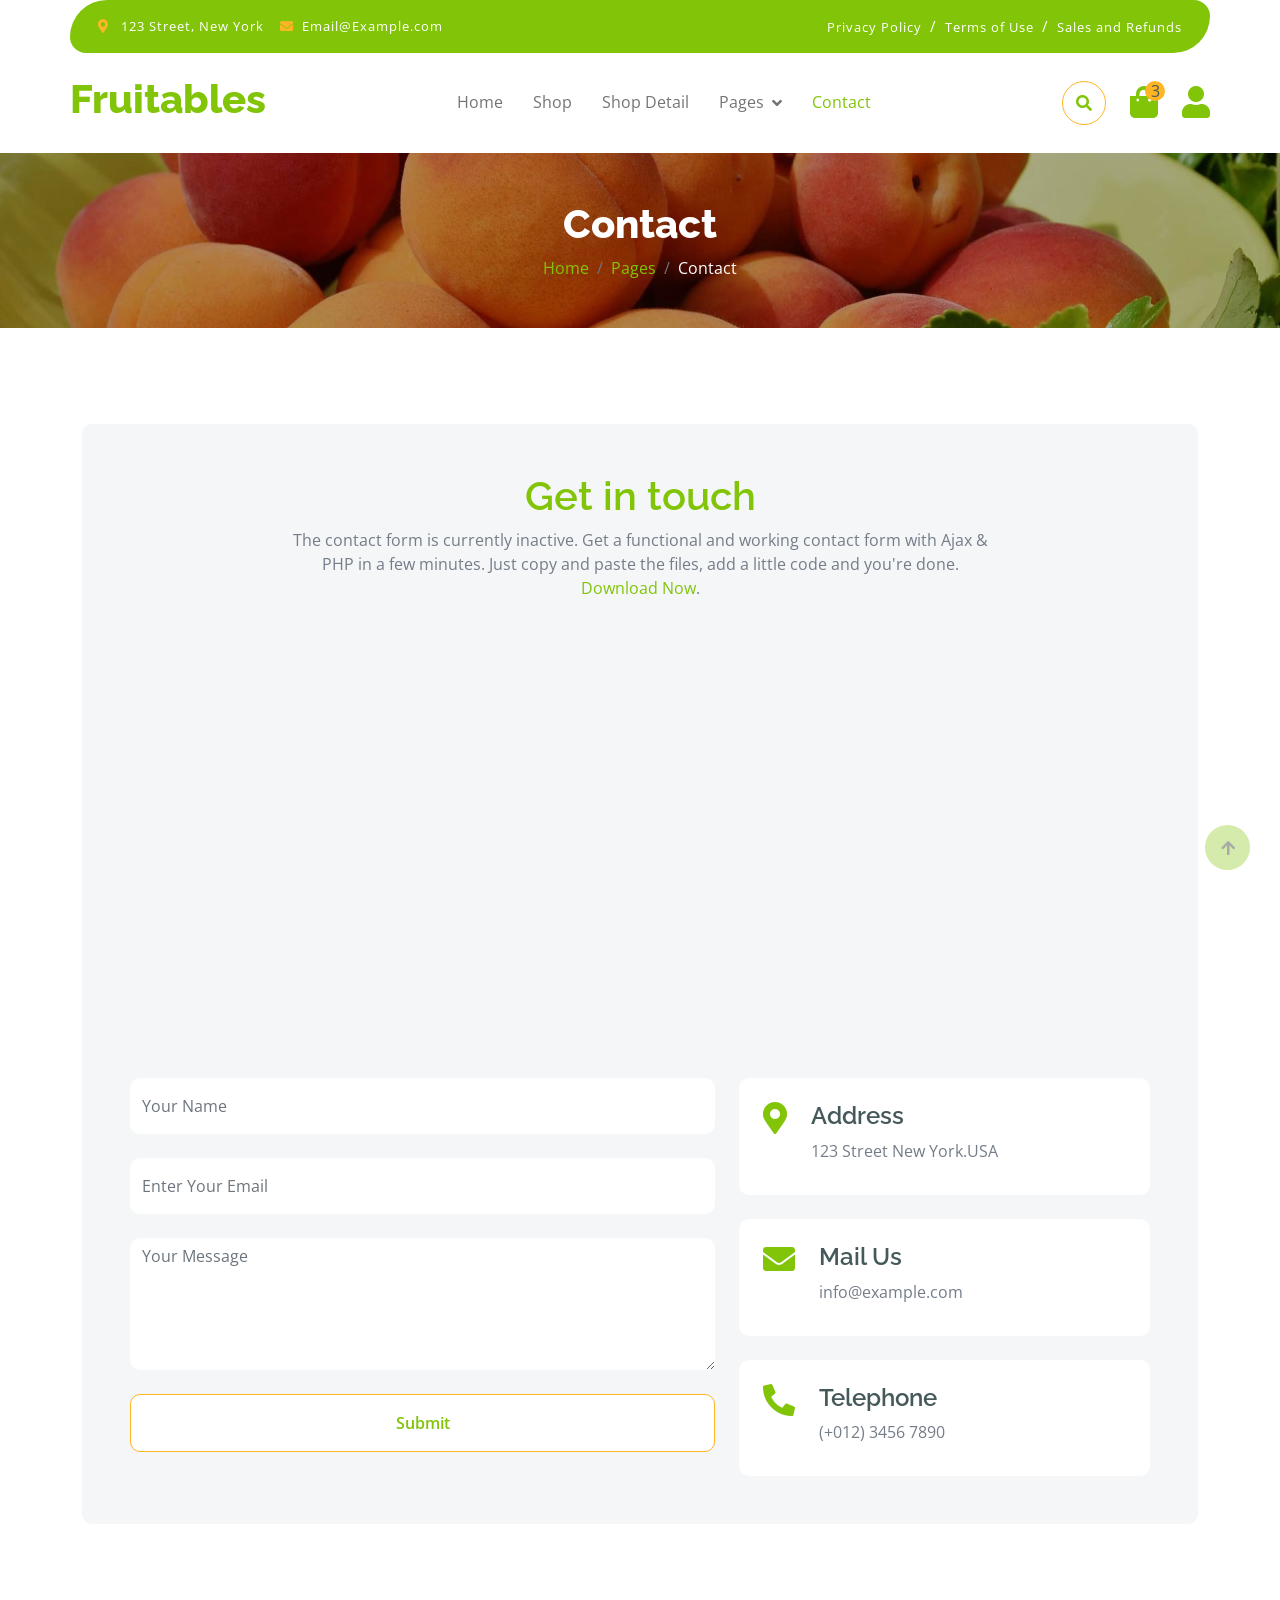
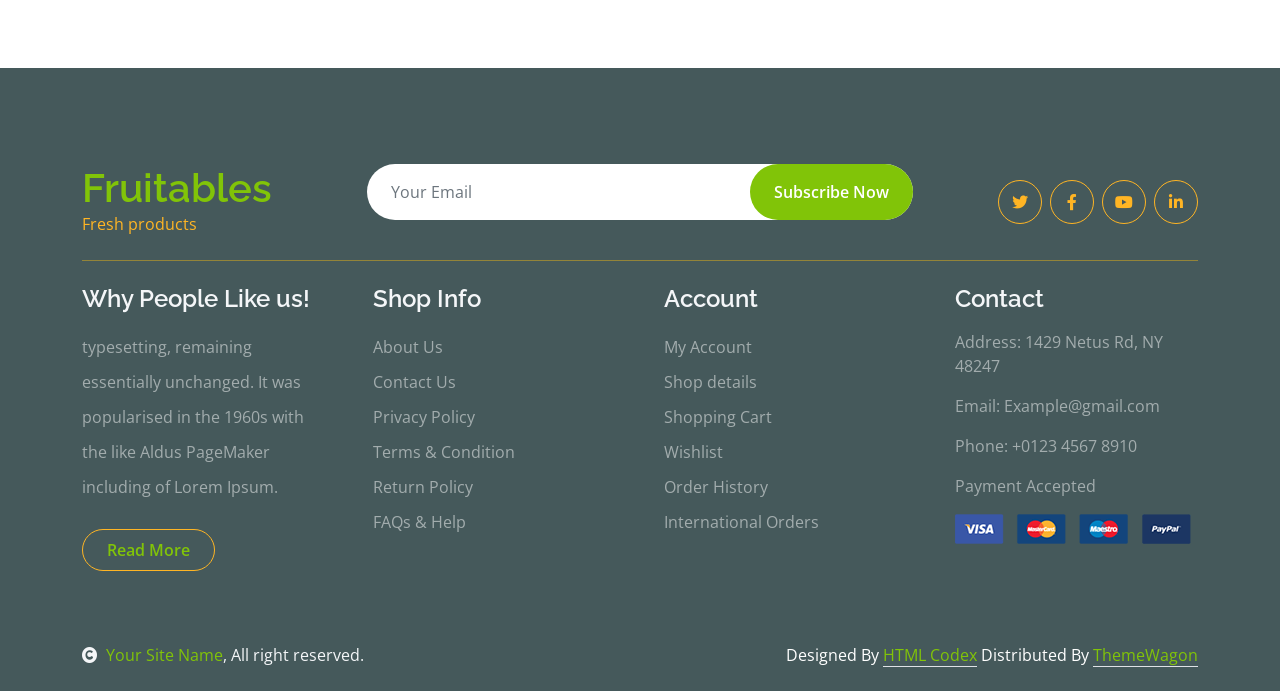
<file: fruitables-1.0.0/contact.html>
<!DOCTYPE html>
<html lang="en">

    <head>
        <meta charset="utf-8">
        <title>Fruitables - Vegetable Website Template</title>
        <meta content="width=device-width, initial-scale=1.0" name="viewport">
        <meta content="" name="keywords">
        <meta content="" name="description">

        <!-- Google Web Fonts -->
        <link rel="preconnect" href="https://fonts.googleapis.com">
        <link rel="preconnect" href="https://fonts.gstatic.com" crossorigin>
        <link href="https://fonts.googleapis.com/css2?family=Open+Sans:wght@400;600&family=Raleway:wght@600;800&display=swap" rel="stylesheet"> 

        <!-- Icon Font Stylesheet -->
        <link rel="stylesheet" href="https://use.fontawesome.com/releases/v5.15.4/css/all.css"/>
        <link href="https://cdn.jsdelivr.net/npm/bootstrap-icons@1.4.1/font/bootstrap-icons.css" rel="stylesheet">

        <!-- Libraries Stylesheet -->
        <link href="lib/lightbox/css/lightbox.min.css" rel="stylesheet">
        <link href="lib/owlcarousel/assets/owl.carousel.min.css" rel="stylesheet">


        <!-- Customized Bootstrap Stylesheet -->
        <link href="css/bootstrap.min.css" rel="stylesheet">

        <!-- Template Stylesheet -->
        <link href="css/style.css" rel="stylesheet">
    </head>

    <body>

        <!-- Spinner Start -->
        <div id="spinner" class="show w-100 vh-100 bg-white position-fixed translate-middle top-50 start-50  d-flex align-items-center justify-content-center">
            <div class="spinner-grow text-primary" role="status"></div>
        </div>
        <!-- Spinner End -->


        <!-- Navbar start -->
        <div class="container-fluid fixed-top">
            <div class="container topbar bg-primary d-none d-lg-block">
                <div class="d-flex justify-content-between">
                    <div class="top-info ps-2">
                        <small class="me-3"><i class="fas fa-map-marker-alt me-2 text-secondary"></i> <a href="#" class="text-white">123 Street, New York</a></small>
                        <small class="me-3"><i class="fas fa-envelope me-2 text-secondary"></i><a href="#" class="text-white">Email@Example.com</a></small>
                    </div>
                    <div class="top-link pe-2">
                        <a href="#" class="text-white"><small class="text-white mx-2">Privacy Policy</small>/</a>
                        <a href="#" class="text-white"><small class="text-white mx-2">Terms of Use</small>/</a>
                        <a href="#" class="text-white"><small class="text-white ms-2">Sales and Refunds</small></a>
                    </div>
                </div>
            </div>
            <div class="container px-0">
                <nav class="navbar navbar-light bg-white navbar-expand-xl">
                    <a href="index.html" class="navbar-brand"><h1 class="text-primary display-6">Fruitables</h1></a>
                    <button class="navbar-toggler py-2 px-3" type="button" data-bs-toggle="collapse" data-bs-target="#navbarCollapse">
                        <span class="fa fa-bars text-primary"></span>
                    </button>
                    <div class="collapse navbar-collapse bg-white" id="navbarCollapse">
                        <div class="navbar-nav mx-auto">
                            <a href="index.html" class="nav-item nav-link">Home</a>
                            <a href="shop.html" class="nav-item nav-link">Shop</a>
                            <a href="shop-detail.html" class="nav-item nav-link">Shop Detail</a>
                            <div class="nav-item dropdown">
                                <a href="#" class="nav-link dropdown-toggle" data-bs-toggle="dropdown">Pages</a>
                                <div class="dropdown-menu m-0 bg-secondary rounded-0">
                                    <a href="cart.html" class="dropdown-item">Cart</a>
                                    <a href="chackout.html" class="dropdown-item">Chackout</a>
                                    <a href="testimonial.html" class="dropdown-item">Testimonial</a>
                                    <a href="404.html" class="dropdown-item">404 Page</a>
                                </div>
                            </div>
                            <a href="contact.html" class="nav-item nav-link active">Contact</a>
                        </div>
                        <div class="d-flex m-3 me-0">
                            <button class="btn-search btn border border-secondary btn-md-square rounded-circle bg-white me-4" data-bs-toggle="modal" data-bs-target="#searchModal"><i class="fas fa-search text-primary"></i></button>
                            <a href="#" class="position-relative me-4 my-auto">
                                <i class="fa fa-shopping-bag fa-2x"></i>
                                <span class="position-absolute bg-secondary rounded-circle d-flex align-items-center justify-content-center text-dark px-1" style="top: -5px; left: 15px; height: 20px; min-width: 20px;">3</span>
                            </a>
                            <a href="#" class="my-auto">
                                <i class="fas fa-user fa-2x"></i>
                            </a>
                        </div>
                    </div>
                </nav>
            </div>
        </div>
        <!-- Navbar End -->


        <!-- Modal Search Start -->
        <div class="modal fade" id="searchModal" tabindex="-1" aria-labelledby="exampleModalLabel" aria-hidden="true">
            <div class="modal-dialog modal-fullscreen">
                <div class="modal-content rounded-0">
                    <div class="modal-header">
                        <h5 class="modal-title" id="exampleModalLabel">Search by keyword</h5>
                        <button type="button" class="btn-close" data-bs-dismiss="modal" aria-label="Close"></button>
                    </div>
                    <div class="modal-body d-flex align-items-center">
                        <div class="input-group w-75 mx-auto d-flex">
                            <input type="search" class="form-control p-3" placeholder="keywords" aria-describedby="search-icon-1">
                            <span id="search-icon-1" class="input-group-text p-3"><i class="fa fa-search"></i></span>
                        </div>
                    </div>
                </div>
            </div>
        </div>
        <!-- Modal Search End -->


        <!-- Single Page Header start -->
        <div class="container-fluid page-header py-5">
            <h1 class="text-center text-white display-6">Contact</h1>
            <ol class="breadcrumb justify-content-center mb-0">
                <li class="breadcrumb-item"><a href="#">Home</a></li>
                <li class="breadcrumb-item"><a href="#">Pages</a></li>
                <li class="breadcrumb-item active text-white">Contact</li>
            </ol>
        </div>
        <!-- Single Page Header End -->


        <!-- Contact Start -->
        <div class="container-fluid contact py-5">
            <div class="container py-5">
                <div class="p-5 bg-light rounded">
                    <div class="row g-4">
                        <div class="col-12">
                            <div class="text-center mx-auto" style="max-width: 700px;">
                                <h1 class="text-primary">Get in touch</h1>
                                <p class="mb-4">The contact form is currently inactive. Get a functional and working contact form with Ajax & PHP in a few minutes. Just copy and paste the files, add a little code and you're done. <a href="https://htmlcodex.com/contact-form">Download Now</a>.</p>
                            </div>
                        </div>
                        <div class="col-lg-12">
                            <div class="h-100 rounded">
                                <iframe class="rounded w-100" 
                                style="height: 400px;" src="https://www.google.com/maps/embed?pb=!1m18!1m12!1m3!1d387191.33750346623!2d-73.97968099999999!3d40.6974881!2m3!1f0!2f0!3f0!3m2!1i1024!2i768!4f13.1!3m3!1m2!1s0x89c24fa5d33f083b%3A0xc80b8f06e177fe62!2sNew%20York%2C%20NY%2C%20USA!5e0!3m2!1sen!2sbd!4v1694259649153!5m2!1sen!2sbd" 
                                loading="lazy" referrerpolicy="no-referrer-when-downgrade"></iframe>
                            </div>
                        </div>
                        <div class="col-lg-7">
                            <form action="" class="">
                                <input type="text" class="w-100 form-control border-0 py-3 mb-4" placeholder="Your Name">
                                <input type="email" class="w-100 form-control border-0 py-3 mb-4" placeholder="Enter Your Email">
                                <textarea class="w-100 form-control border-0 mb-4" rows="5" cols="10" placeholder="Your Message"></textarea>
                                <button class="w-100 btn form-control border-secondary py-3 bg-white text-primary " type="submit">Submit</button>
                            </form>
                        </div>
                        <div class="col-lg-5">
                            <div class="d-flex p-4 rounded mb-4 bg-white">
                                <i class="fas fa-map-marker-alt fa-2x text-primary me-4"></i>
                                <div>
                                    <h4>Address</h4>
                                    <p class="mb-2">123 Street New York.USA</p>
                                </div>
                            </div>
                            <div class="d-flex p-4 rounded mb-4 bg-white">
                                <i class="fas fa-envelope fa-2x text-primary me-4"></i>
                                <div>
                                    <h4>Mail Us</h4>
                                    <p class="mb-2">info@example.com</p>
                                </div>
                            </div>
                            <div class="d-flex p-4 rounded bg-white">
                                <i class="fa fa-phone-alt fa-2x text-primary me-4"></i>
                                <div>
                                    <h4>Telephone</h4>
                                    <p class="mb-2">(+012) 3456 7890</p>
                                </div>
                            </div>
                        </div>
                    </div>
                </div>
            </div>
        </div>
        <!-- Contact End -->


        <!-- Footer Start -->
        <div class="container-fluid bg-dark text-white-50 footer pt-5 mt-5">
            <div class="container py-5">
                <div class="pb-4 mb-4" style="border-bottom: 1px solid rgba(226, 175, 24, 0.5) ;">
                    <div class="row g-4">
                        <div class="col-lg-3">
                            <a href="#">
                                <h1 class="text-primary mb-0">Fruitables</h1>
                                <p class="text-secondary mb-0">Fresh products</p>
                            </a>
                        </div>
                        <div class="col-lg-6">
                            <div class="position-relative mx-auto">
                                <input class="form-control border-0 w-100 py-3 px-4 rounded-pill" type="number" placeholder="Your Email">
                                <button type="submit" class="btn btn-primary border-0 border-secondary py-3 px-4 position-absolute rounded-pill text-white" style="top: 0; right: 0;">Subscribe Now</button>
                            </div>
                        </div>
                        <div class="col-lg-3">
                            <div class="d-flex justify-content-end pt-3">
                                <a class="btn  btn-outline-secondary me-2 btn-md-square rounded-circle" href=""><i class="fab fa-twitter"></i></a>
                                <a class="btn btn-outline-secondary me-2 btn-md-square rounded-circle" href=""><i class="fab fa-facebook-f"></i></a>
                                <a class="btn btn-outline-secondary me-2 btn-md-square rounded-circle" href=""><i class="fab fa-youtube"></i></a>
                                <a class="btn btn-outline-secondary btn-md-square rounded-circle" href=""><i class="fab fa-linkedin-in"></i></a>
                            </div>
                        </div>
                    </div>
                </div>
                <div class="row g-5">
                    <div class="col-lg-3 col-md-6">
                        <div class="footer-item">
                            <h4 class="text-light mb-3">Why People Like us!</h4>
                            <p class="mb-4">typesetting, remaining essentially unchanged. It was 
                                popularised in the 1960s with the like Aldus PageMaker including of Lorem Ipsum.</p>
                            <a href="" class="btn border-secondary py-2 px-4 rounded-pill text-primary">Read More</a>
                        </div>
                    </div>
                    <div class="col-lg-3 col-md-6">
                        <div class="d-flex flex-column text-start footer-item">
                            <h4 class="text-light mb-3">Shop Info</h4>
                            <a class="btn-link" href="">About Us</a>
                            <a class="btn-link" href="">Contact Us</a>
                            <a class="btn-link" href="">Privacy Policy</a>
                            <a class="btn-link" href="">Terms & Condition</a>
                            <a class="btn-link" href="">Return Policy</a>
                            <a class="btn-link" href="">FAQs & Help</a>
                        </div>
                    </div>
                    <div class="col-lg-3 col-md-6">
                        <div class="d-flex flex-column text-start footer-item">
                            <h4 class="text-light mb-3">Account</h4>
                            <a class="btn-link" href="">My Account</a>
                            <a class="btn-link" href="">Shop details</a>
                            <a class="btn-link" href="">Shopping Cart</a>
                            <a class="btn-link" href="">Wishlist</a>
                            <a class="btn-link" href="">Order History</a>
                            <a class="btn-link" href="">International Orders</a>
                        </div>
                    </div>
                    <div class="col-lg-3 col-md-6">
                        <div class="footer-item">
                            <h4 class="text-light mb-3">Contact</h4>
                            <p>Address: 1429 Netus Rd, NY 48247</p>
                            <p>Email: Example@gmail.com</p>
                            <p>Phone: +0123 4567 8910</p>
                            <p>Payment Accepted</p>
                            <img src="img/payment.png" class="img-fluid" alt="">
                        </div>
                    </div>
                </div>
            </div>
        </div>
        <!-- Footer End -->

        <!-- Copyright Start -->
        <div class="container-fluid copyright bg-dark py-4">
            <div class="container">
                <div class="row">
                    <div class="col-md-6 text-center text-md-start mb-3 mb-md-0">
                        <span class="text-light"><a href="#"><i class="fas fa-copyright text-light me-2"></i>Your Site Name</a>, All right reserved.</span>
                    </div>
                    <div class="col-md-6 my-auto text-center text-md-end text-white">
                        <!--/*** This template is free as long as you keep the below author’s credit link/attribution link/backlink. ***/-->
                        <!--/*** If you'd like to use the template without the below author’s credit link/attribution link/backlink, ***/-->
                        <!--/*** you can purchase the Credit Removal License from "https://htmlcodex.com/credit-removal". ***/-->
                        Designed By <a class="border-bottom" href="https://htmlcodex.com">HTML Codex</a> Distributed By <a class="border-bottom" href="https://themewagon.com">ThemeWagon</a>
                    </div>
                </div>
            </div>
        </div>
        <!-- Copyright End -->



        <!-- Back to Top -->
        <a href="#" class="btn btn-primary border-3 border-primary rounded-circle back-to-top"><i class="fa fa-arrow-up"></i></a>   

        
    <!-- JavaScript Libraries -->
    <script src="https://ajax.googleapis.com/ajax/libs/jquery/3.6.4/jquery.min.js"></script>
    <script src="https://cdn.jsdelivr.net/npm/bootstrap@5.0.0/dist/js/bootstrap.bundle.min.js"></script>
    <script src="lib/easing/easing.min.js"></script>
    <script src="lib/waypoints/waypoints.min.js"></script>
    <script src="lib/lightbox/js/lightbox.min.js"></script>
    <script src="lib/owlcarousel/owl.carousel.min.js"></script>

    <!-- Template Javascript -->
    <script src="js/main.js"></script>
    </body>

</html>
</file>
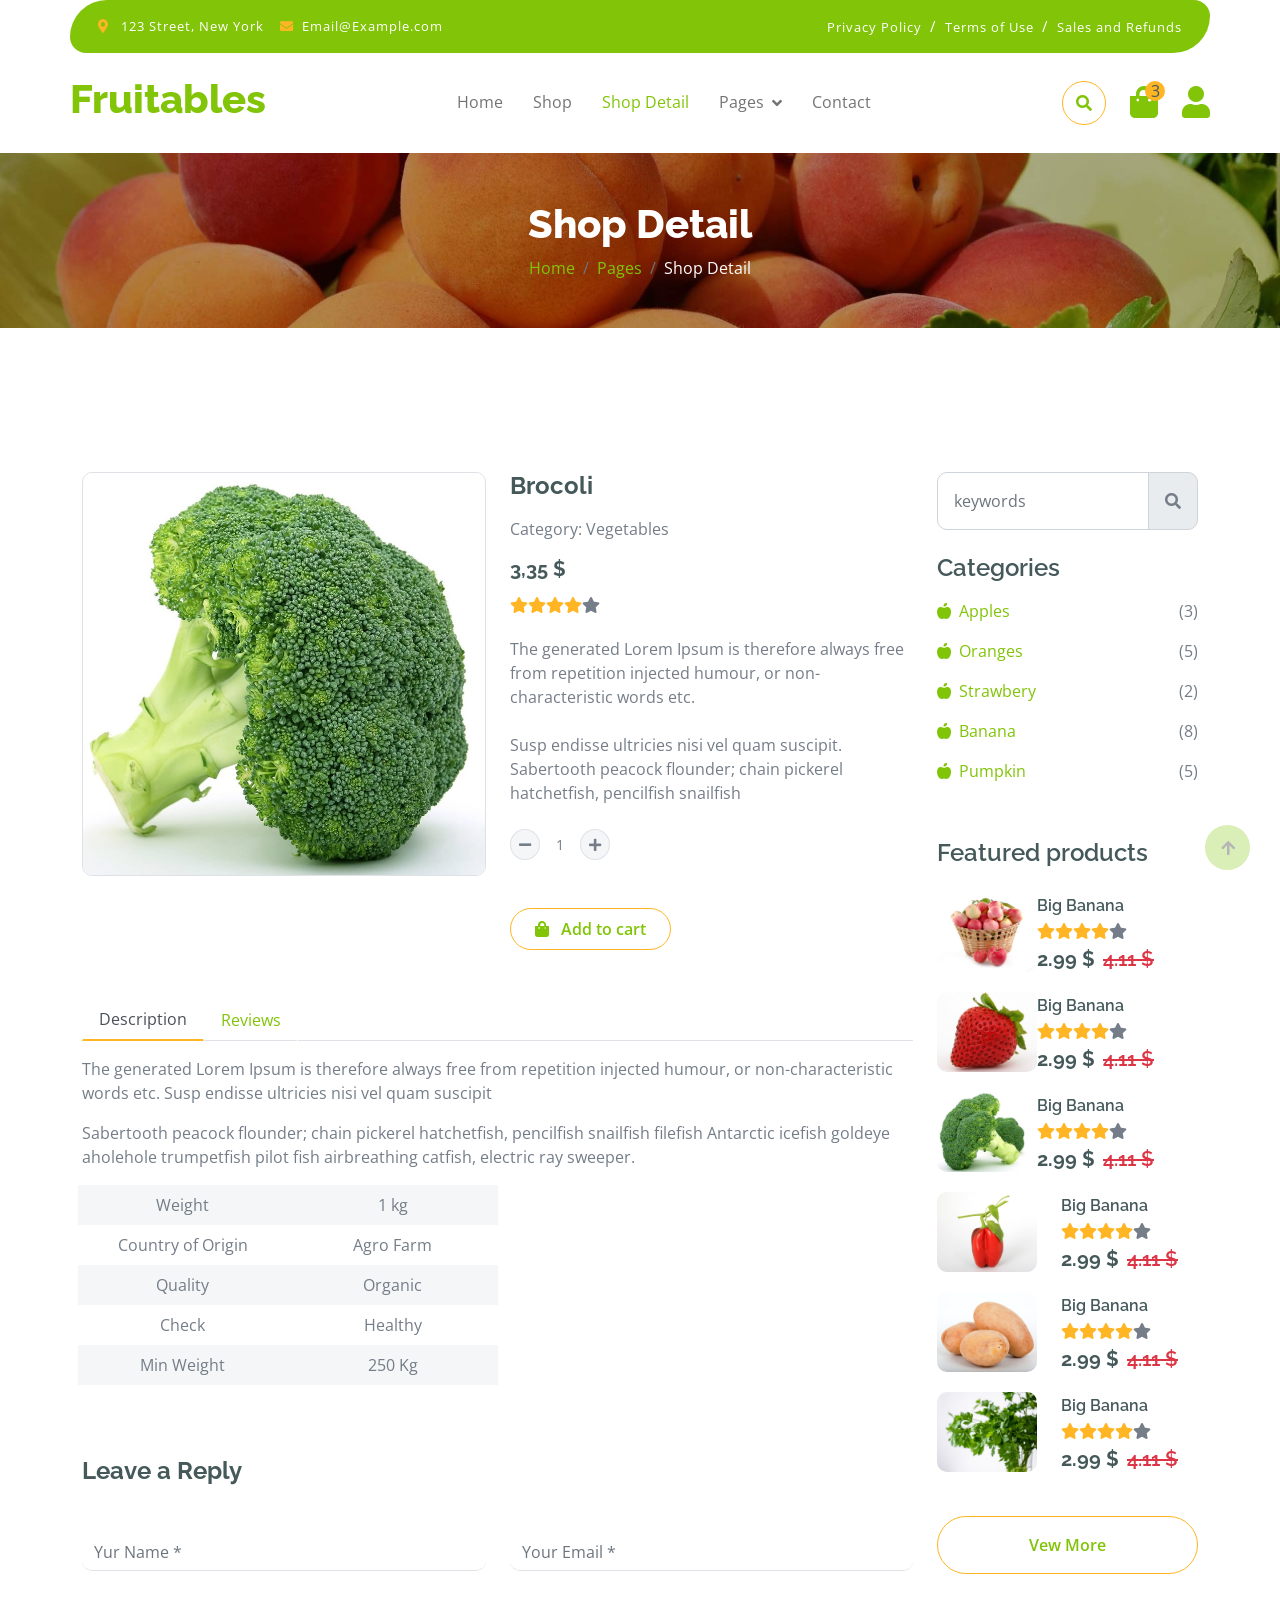
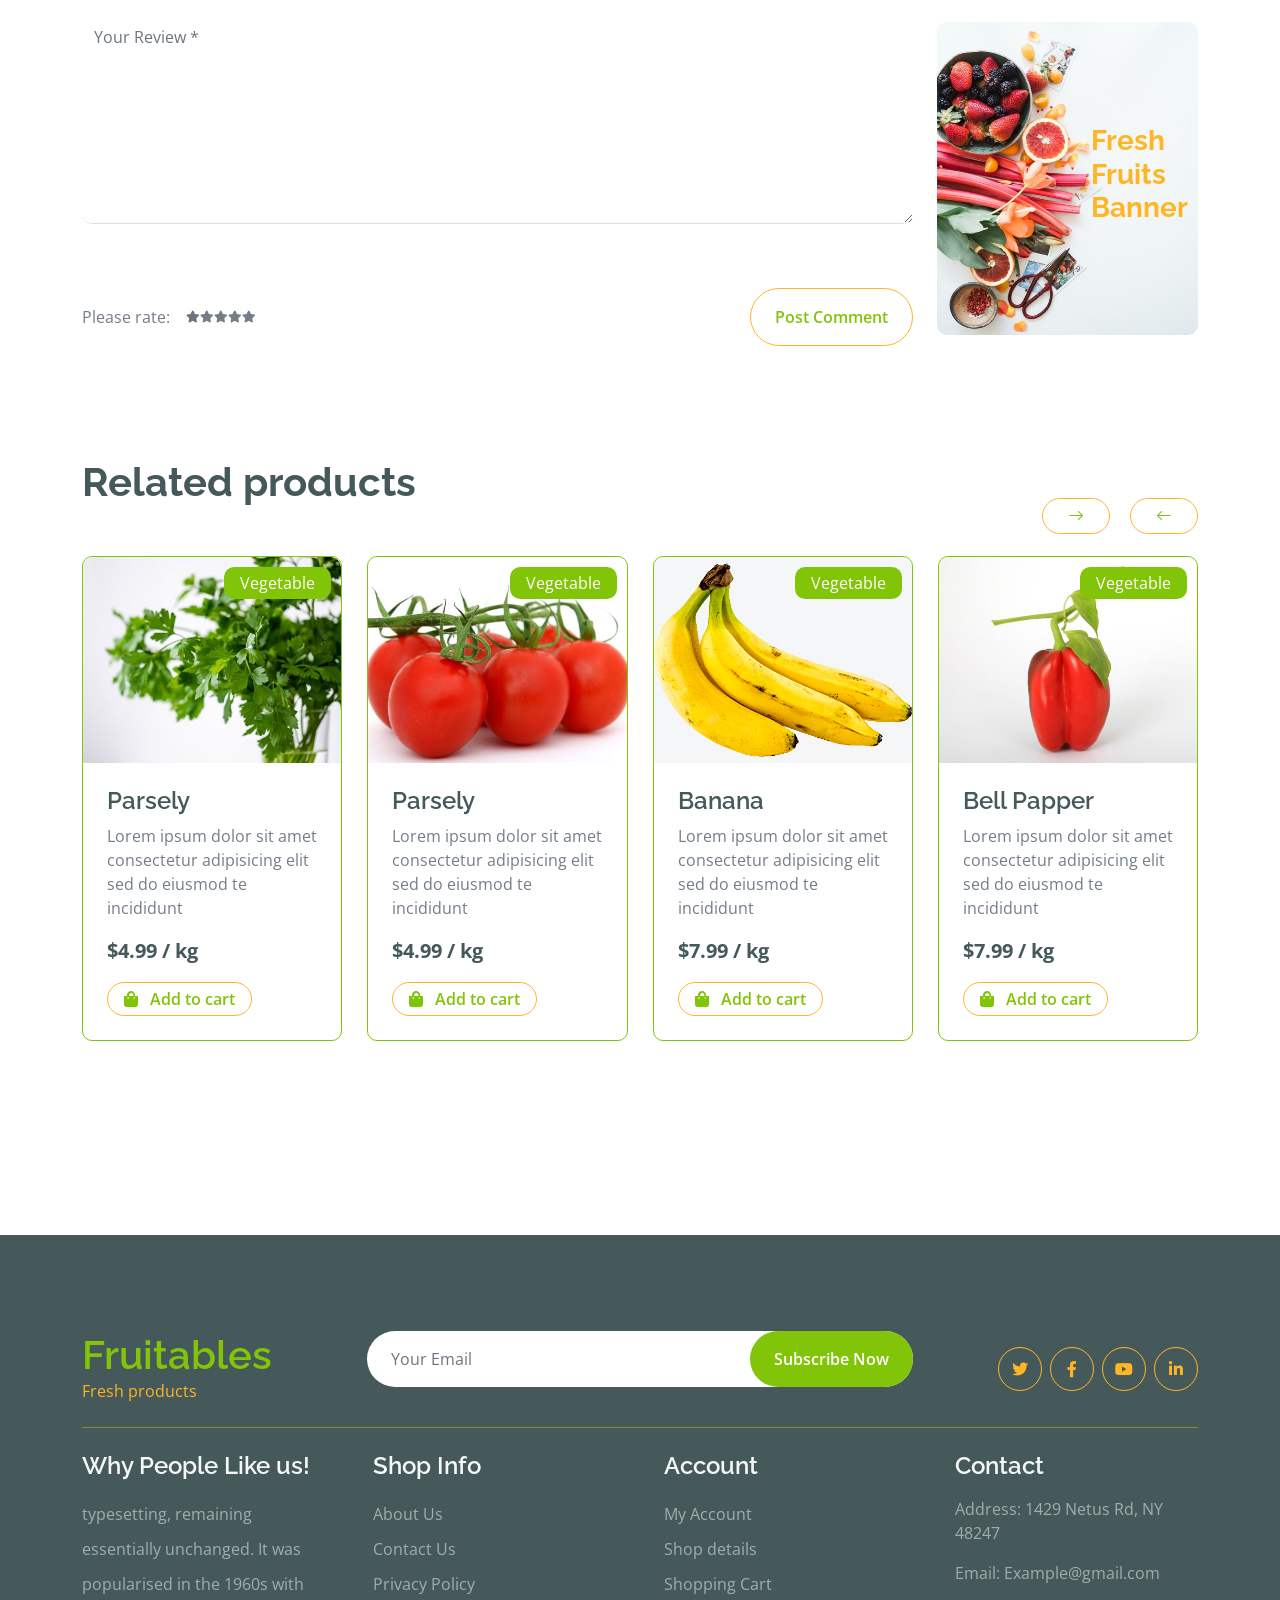
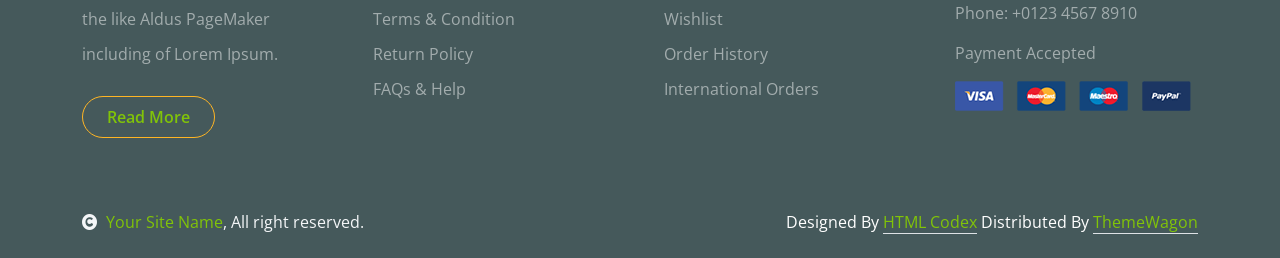
<file: fruitables-1.0.0/shop-detail.html>
<!DOCTYPE html>
<html lang="en">

    <head>
        <meta charset="utf-8">
        <title>Fruitables - Vegetable Website Template</title>
        <meta content="width=device-width, initial-scale=1.0" name="viewport">
        <meta content="" name="keywords">
        <meta content="" name="description">

        <!-- Google Web Fonts -->
        <link rel="preconnect" href="https://fonts.googleapis.com">
        <link rel="preconnect" href="https://fonts.gstatic.com" crossorigin>
        <link href="https://fonts.googleapis.com/css2?family=Open+Sans:wght@400;600&family=Raleway:wght@600;800&display=swap" rel="stylesheet"> 

        <!-- Icon Font Stylesheet -->
        <link rel="stylesheet" href="https://use.fontawesome.com/releases/v5.15.4/css/all.css"/>
        <link href="https://cdn.jsdelivr.net/npm/bootstrap-icons@1.4.1/font/bootstrap-icons.css" rel="stylesheet">

        <!-- Libraries Stylesheet -->
        <link href="lib/lightbox/css/lightbox.min.css" rel="stylesheet">
        <link href="lib/owlcarousel/assets/owl.carousel.min.css" rel="stylesheet">


        <!-- Customized Bootstrap Stylesheet -->
        <link href="css/bootstrap.min.css" rel="stylesheet">

        <!-- Template Stylesheet -->
        <link href="css/style.css" rel="stylesheet">
    </head>

    <body>

        <!-- Spinner Start -->
        <div id="spinner" class="show w-100 vh-100 bg-white position-fixed translate-middle top-50 start-50  d-flex align-items-center justify-content-center">
            <div class="spinner-grow text-primary" role="status"></div>
        </div>
        <!-- Spinner End -->


        <!-- Navbar start -->
        <div class="container-fluid fixed-top">
            <div class="container topbar bg-primary d-none d-lg-block">
                <div class="d-flex justify-content-between">
                    <div class="top-info ps-2">
                        <small class="me-3"><i class="fas fa-map-marker-alt me-2 text-secondary"></i> <a href="#" class="text-white">123 Street, New York</a></small>
                        <small class="me-3"><i class="fas fa-envelope me-2 text-secondary"></i><a href="#" class="text-white">Email@Example.com</a></small>
                    </div>
                    <div class="top-link pe-2">
                        <a href="#" class="text-white"><small class="text-white mx-2">Privacy Policy</small>/</a>
                        <a href="#" class="text-white"><small class="text-white mx-2">Terms of Use</small>/</a>
                        <a href="#" class="text-white"><small class="text-white ms-2">Sales and Refunds</small></a>
                    </div>
                </div>
            </div>
            <div class="container px-0">
                <nav class="navbar navbar-light bg-white navbar-expand-xl">
                    <a href="index.html" class="navbar-brand"><h1 class="text-primary display-6">Fruitables</h1></a>
                    <button class="navbar-toggler py-2 px-3" type="button" data-bs-toggle="collapse" data-bs-target="#navbarCollapse">
                        <span class="fa fa-bars text-primary"></span>
                    </button>
                    <div class="collapse navbar-collapse bg-white" id="navbarCollapse">
                        <div class="navbar-nav mx-auto">
                            <a href="index.html" class="nav-item nav-link">Home</a>
                            <a href="shop.html" class="nav-item nav-link">Shop</a>
                            <a href="shop-detail.html" class="nav-item nav-link active">Shop Detail</a>
                            <div class="nav-item dropdown">
                                <a href="#" class="nav-link dropdown-toggle" data-bs-toggle="dropdown">Pages</a>
                                <div class="dropdown-menu m-0 bg-secondary rounded-0">
                                    <a href="cart.html" class="dropdown-item">Cart</a>
                                    <a href="chackout.html" class="dropdown-item">Chackout</a>
                                    <a href="testimonial.html" class="dropdown-item">Testimonial</a>
                                    <a href="404.html" class="dropdown-item">404 Page</a>
                                </div>
                            </div>
                            <a href="contact.html" class="nav-item nav-link">Contact</a>
                        </div>
                        <div class="d-flex m-3 me-0">
                            <button class="btn-search btn border border-secondary btn-md-square rounded-circle bg-white me-4" data-bs-toggle="modal" data-bs-target="#searchModal"><i class="fas fa-search text-primary"></i></button>
                            <a href="#" class="position-relative me-4 my-auto">
                                <i class="fa fa-shopping-bag fa-2x"></i>
                                <span class="position-absolute bg-secondary rounded-circle d-flex align-items-center justify-content-center text-dark px-1" style="top: -5px; left: 15px; height: 20px; min-width: 20px;">3</span>
                            </a>
                            <a href="#" class="my-auto">
                                <i class="fas fa-user fa-2x"></i>
                            </a>
                        </div>
                    </div>
                </nav>
            </div>
        </div>
        <!-- Navbar End -->


        <!-- Modal Search Start -->
        <div class="modal fade" id="searchModal" tabindex="-1" aria-labelledby="exampleModalLabel" aria-hidden="true">
            <div class="modal-dialog modal-fullscreen">
                <div class="modal-content rounded-0">
                    <div class="modal-header">
                        <h5 class="modal-title" id="exampleModalLabel">Search by keyword</h5>
                        <button type="button" class="btn-close" data-bs-dismiss="modal" aria-label="Close"></button>
                    </div>
                    <div class="modal-body d-flex align-items-center">
                        <div class="input-group w-75 mx-auto d-flex">
                            <input type="search" class="form-control p-3" placeholder="keywords" aria-describedby="search-icon-1">
                            <span id="search-icon-1" class="input-group-text p-3"><i class="fa fa-search"></i></span>
                        </div>
                    </div>
                </div>
            </div>
        </div>
        <!-- Modal Search End -->


        <!-- Single Page Header start -->
        <div class="container-fluid page-header py-5">
            <h1 class="text-center text-white display-6">Shop Detail</h1>
            <ol class="breadcrumb justify-content-center mb-0">
                <li class="breadcrumb-item"><a href="#">Home</a></li>
                <li class="breadcrumb-item"><a href="#">Pages</a></li>
                <li class="breadcrumb-item active text-white">Shop Detail</li>
            </ol>
        </div>
        <!-- Single Page Header End -->


        <!-- Single Product Start -->
        <div class="container-fluid py-5 mt-5">
            <div class="container py-5">
                <div class="row g-4 mb-5">
                    <div class="col-lg-8 col-xl-9">
                        <div class="row g-4">
                            <div class="col-lg-6">
                                <div class="border rounded">
                                    <a href="#">
                                        <img src="img/single-item.jpg" class="img-fluid rounded" alt="Image">
                                    </a>
                                </div>
                            </div>
                            <div class="col-lg-6">
                                <h4 class="fw-bold mb-3">Brocoli</h4>
                                <p class="mb-3">Category: Vegetables</p>
                                <h5 class="fw-bold mb-3">3,35 $</h5>
                                <div class="d-flex mb-4">
                                    <i class="fa fa-star text-secondary"></i>
                                    <i class="fa fa-star text-secondary"></i>
                                    <i class="fa fa-star text-secondary"></i>
                                    <i class="fa fa-star text-secondary"></i>
                                    <i class="fa fa-star"></i>
                                </div>
                                <p class="mb-4">The generated Lorem Ipsum is therefore always free from repetition injected humour, or non-characteristic words etc.</p>
                                <p class="mb-4">Susp endisse ultricies nisi vel quam suscipit. Sabertooth peacock flounder; chain pickerel hatchetfish, pencilfish snailfish</p>
                                <div class="input-group quantity mb-5" style="width: 100px;">
                                    <div class="input-group-btn">
                                        <button class="btn btn-sm btn-minus rounded-circle bg-light border" >
                                            <i class="fa fa-minus"></i>
                                        </button>
                                    </div>
                                    <input type="text" class="form-control form-control-sm text-center border-0" value="1">
                                    <div class="input-group-btn">
                                        <button class="btn btn-sm btn-plus rounded-circle bg-light border">
                                            <i class="fa fa-plus"></i>
                                        </button>
                                    </div>
                                </div>
                                <a href="#" class="btn border border-secondary rounded-pill px-4 py-2 mb-4 text-primary"><i class="fa fa-shopping-bag me-2 text-primary"></i> Add to cart</a>
                            </div>
                            <div class="col-lg-12">
                                <nav>
                                    <div class="nav nav-tabs mb-3">
                                        <button class="nav-link active border-white border-bottom-0" type="button" role="tab"
                                            id="nav-about-tab" data-bs-toggle="tab" data-bs-target="#nav-about"
                                            aria-controls="nav-about" aria-selected="true">Description</button>
                                        <button class="nav-link border-white border-bottom-0" type="button" role="tab"
                                            id="nav-mission-tab" data-bs-toggle="tab" data-bs-target="#nav-mission"
                                            aria-controls="nav-mission" aria-selected="false">Reviews</button>
                                    </div>
                                </nav>
                                <div class="tab-content mb-5">
                                    <div class="tab-pane active" id="nav-about" role="tabpanel" aria-labelledby="nav-about-tab">
                                        <p>The generated Lorem Ipsum is therefore always free from repetition injected humour, or non-characteristic words etc. 
                                            Susp endisse ultricies nisi vel quam suscipit </p>
                                        <p>Sabertooth peacock flounder; chain pickerel hatchetfish, pencilfish snailfish filefish Antarctic 
                                            icefish goldeye aholehole trumpetfish pilot fish airbreathing catfish, electric ray sweeper.</p>
                                        <div class="px-2">
                                            <div class="row g-4">
                                                <div class="col-6">
                                                    <div class="row bg-light align-items-center text-center justify-content-center py-2">
                                                        <div class="col-6">
                                                            <p class="mb-0">Weight</p>
                                                        </div>
                                                        <div class="col-6">
                                                            <p class="mb-0">1 kg</p>
                                                        </div>
                                                    </div>
                                                    <div class="row text-center align-items-center justify-content-center py-2">
                                                        <div class="col-6">
                                                            <p class="mb-0">Country of Origin</p>
                                                        </div>
                                                        <div class="col-6">
                                                            <p class="mb-0">Agro Farm</p>
                                                        </div>
                                                    </div>
                                                    <div class="row bg-light text-center align-items-center justify-content-center py-2">
                                                        <div class="col-6">
                                                            <p class="mb-0">Quality</p>
                                                        </div>
                                                        <div class="col-6">
                                                            <p class="mb-0">Organic</p>
                                                        </div>
                                                    </div>
                                                    <div class="row text-center align-items-center justify-content-center py-2">
                                                        <div class="col-6">
                                                            <p class="mb-0">Сheck</p>
                                                        </div>
                                                        <div class="col-6">
                                                            <p class="mb-0">Healthy</p>
                                                        </div>
                                                    </div>
                                                    <div class="row bg-light text-center align-items-center justify-content-center py-2">
                                                        <div class="col-6">
                                                            <p class="mb-0">Min Weight</p>
                                                        </div>
                                                        <div class="col-6">
                                                            <p class="mb-0">250 Kg</p>
                                                        </div>
                                                    </div>
                                                </div>
                                            </div>
                                        </div>
                                    </div>
                                    <div class="tab-pane" id="nav-mission" role="tabpanel" aria-labelledby="nav-mission-tab">
                                        <div class="d-flex">
                                            <img src="img/avatar.jpg" class="img-fluid rounded-circle p-3" style="width: 100px; height: 100px;" alt="">
                                            <div class="">
                                                <p class="mb-2" style="font-size: 14px;">April 12, 2024</p>
                                                <div class="d-flex justify-content-between">
                                                    <h5>Jason Smith</h5>
                                                    <div class="d-flex mb-3">
                                                        <i class="fa fa-star text-secondary"></i>
                                                        <i class="fa fa-star text-secondary"></i>
                                                        <i class="fa fa-star text-secondary"></i>
                                                        <i class="fa fa-star text-secondary"></i>
                                                        <i class="fa fa-star"></i>
                                                    </div>
                                                </div>
                                                <p>The generated Lorem Ipsum is therefore always free from repetition injected humour, or non-characteristic 
                                                    words etc. Susp endisse ultricies nisi vel quam suscipit </p>
                                            </div>
                                        </div>
                                        <div class="d-flex">
                                            <img src="img/avatar.jpg" class="img-fluid rounded-circle p-3" style="width: 100px; height: 100px;" alt="">
                                            <div class="">
                                                <p class="mb-2" style="font-size: 14px;">April 12, 2024</p>
                                                <div class="d-flex justify-content-between">
                                                    <h5>Sam Peters</h5>
                                                    <div class="d-flex mb-3">
                                                        <i class="fa fa-star text-secondary"></i>
                                                        <i class="fa fa-star text-secondary"></i>
                                                        <i class="fa fa-star text-secondary"></i>
                                                        <i class="fa fa-star"></i>
                                                        <i class="fa fa-star"></i>
                                                    </div>
                                                </div>
                                                <p class="text-dark">The generated Lorem Ipsum is therefore always free from repetition injected humour, or non-characteristic 
                                                    words etc. Susp endisse ultricies nisi vel quam suscipit </p>
                                            </div>
                                        </div>
                                    </div>
                                    <div class="tab-pane" id="nav-vision" role="tabpanel">
                                        <p class="text-dark">Tempor erat elitr rebum at clita. Diam dolor diam ipsum et tempor sit. Aliqu diam
                                            amet diam et eos labore. 3</p>
                                        <p class="mb-0">Diam dolor diam ipsum et tempor sit. Aliqu diam amet diam et eos labore.
                                            Clita erat ipsum et lorem et sit</p>
                                    </div>
                                </div>
                            </div>
                            <form action="#">
                                <h4 class="mb-5 fw-bold">Leave a Reply</h4>
                                <div class="row g-4">
                                    <div class="col-lg-6">
                                        <div class="border-bottom rounded">
                                            <input type="text" class="form-control border-0 me-4" placeholder="Yur Name *">
                                        </div>
                                    </div>
                                    <div class="col-lg-6">
                                        <div class="border-bottom rounded">
                                            <input type="email" class="form-control border-0" placeholder="Your Email *">
                                        </div>
                                    </div>
                                    <div class="col-lg-12">
                                        <div class="border-bottom rounded my-4">
                                            <textarea name="" id="" class="form-control border-0" cols="30" rows="8" placeholder="Your Review *" spellcheck="false"></textarea>
                                        </div>
                                    </div>
                                    <div class="col-lg-12">
                                        <div class="d-flex justify-content-between py-3 mb-5">
                                            <div class="d-flex align-items-center">
                                                <p class="mb-0 me-3">Please rate:</p>
                                                <div class="d-flex align-items-center" style="font-size: 12px;">
                                                    <i class="fa fa-star text-muted"></i>
                                                    <i class="fa fa-star"></i>
                                                    <i class="fa fa-star"></i>
                                                    <i class="fa fa-star"></i>
                                                    <i class="fa fa-star"></i>
                                                </div>
                                            </div>
                                            <a href="#" class="btn border border-secondary text-primary rounded-pill px-4 py-3"> Post Comment</a>
                                        </div>
                                    </div>
                                </div>
                            </form>
                        </div>
                    </div>
                    <div class="col-lg-4 col-xl-3">
                        <div class="row g-4 fruite">
                            <div class="col-lg-12">
                                <div class="input-group w-100 mx-auto d-flex mb-4">
                                    <input type="search" class="form-control p-3" placeholder="keywords" aria-describedby="search-icon-1">
                                    <span id="search-icon-1" class="input-group-text p-3"><i class="fa fa-search"></i></span>
                                </div>
                                <div class="mb-4">
                                    <h4>Categories</h4>
                                    <ul class="list-unstyled fruite-categorie">
                                        <li>
                                            <div class="d-flex justify-content-between fruite-name">
                                                <a href="#"><i class="fas fa-apple-alt me-2"></i>Apples</a>
                                                <span>(3)</span>
                                            </div>
                                        </li>
                                        <li>
                                            <div class="d-flex justify-content-between fruite-name">
                                                <a href="#"><i class="fas fa-apple-alt me-2"></i>Oranges</a>
                                                <span>(5)</span>
                                            </div>
                                        </li>
                                        <li>
                                            <div class="d-flex justify-content-between fruite-name">
                                                <a href="#"><i class="fas fa-apple-alt me-2"></i>Strawbery</a>
                                                <span>(2)</span>
                                            </div>
                                        </li>
                                        <li>
                                            <div class="d-flex justify-content-between fruite-name">
                                                <a href="#"><i class="fas fa-apple-alt me-2"></i>Banana</a>
                                                <span>(8)</span>
                                            </div>
                                        </li>
                                        <li>
                                            <div class="d-flex justify-content-between fruite-name">
                                                <a href="#"><i class="fas fa-apple-alt me-2"></i>Pumpkin</a>
                                                <span>(5)</span>
                                            </div>
                                        </li>
                                    </ul>
                                </div>
                            </div>
                            <div class="col-lg-12">
                                <h4 class="mb-4">Featured products</h4>
                                <div class="d-flex align-items-center justify-content-start">
                                    <div class="rounded" style="width: 100px; height: 100px;">
                                        <img src="img/featur-1.jpg" class="img-fluid rounded" alt="Image">
                                    </div>
                                    <div>
                                        <h6 class="mb-2">Big Banana</h6>
                                        <div class="d-flex mb-2">
                                            <i class="fa fa-star text-secondary"></i>
                                            <i class="fa fa-star text-secondary"></i>
                                            <i class="fa fa-star text-secondary"></i>
                                            <i class="fa fa-star text-secondary"></i>
                                            <i class="fa fa-star"></i>
                                        </div>
                                        <div class="d-flex mb-2">
                                            <h5 class="fw-bold me-2">2.99 $</h5>
                                            <h5 class="text-danger text-decoration-line-through">4.11 $</h5>
                                        </div>
                                    </div>
                                </div>
                                <div class="d-flex align-items-center justify-content-start">
                                    <div class="rounded" style="width: 100px; height: 100px;">
                                        <img src="img/featur-2.jpg" class="img-fluid rounded" alt="">
                                    </div>
                                    <div>
                                        <h6 class="mb-2">Big Banana</h6>
                                        <div class="d-flex mb-2">
                                            <i class="fa fa-star text-secondary"></i>
                                            <i class="fa fa-star text-secondary"></i>
                                            <i class="fa fa-star text-secondary"></i>
                                            <i class="fa fa-star text-secondary"></i>
                                            <i class="fa fa-star"></i>
                                        </div>
                                        <div class="d-flex mb-2">
                                            <h5 class="fw-bold me-2">2.99 $</h5>
                                            <h5 class="text-danger text-decoration-line-through">4.11 $</h5>
                                        </div>
                                    </div>
                                </div>
                                <div class="d-flex align-items-center justify-content-start">
                                    <div class="rounded" style="width: 100px; height: 100px;">
                                        <img src="img/featur-3.jpg" class="img-fluid rounded" alt="">
                                    </div>
                                    <div>
                                        <h6 class="mb-2">Big Banana</h6>
                                        <div class="d-flex mb-2">
                                            <i class="fa fa-star text-secondary"></i>
                                            <i class="fa fa-star text-secondary"></i>
                                            <i class="fa fa-star text-secondary"></i>
                                            <i class="fa fa-star text-secondary"></i>
                                            <i class="fa fa-star"></i>
                                        </div>
                                        <div class="d-flex mb-2">
                                            <h5 class="fw-bold me-2">2.99 $</h5>
                                            <h5 class="text-danger text-decoration-line-through">4.11 $</h5>
                                        </div>
                                    </div>
                                </div>
                                <div class="d-flex align-items-center justify-content-start">
                                    <div class="rounded me-4" style="width: 100px; height: 100px;">
                                        <img src="img/vegetable-item-4.jpg" class="img-fluid rounded" alt="">
                                    </div>
                                    <div>
                                        <h6 class="mb-2">Big Banana</h6>
                                        <div class="d-flex mb-2">
                                            <i class="fa fa-star text-secondary"></i>
                                            <i class="fa fa-star text-secondary"></i>
                                            <i class="fa fa-star text-secondary"></i>
                                            <i class="fa fa-star text-secondary"></i>
                                            <i class="fa fa-star"></i>
                                        </div>
                                        <div class="d-flex mb-2">
                                            <h5 class="fw-bold me-2">2.99 $</h5>
                                            <h5 class="text-danger text-decoration-line-through">4.11 $</h5>
                                        </div>
                                    </div>
                                </div>
                                <div class="d-flex align-items-center justify-content-start">
                                    <div class="rounded me-4" style="width: 100px; height: 100px;">
                                        <img src="img/vegetable-item-5.jpg" class="img-fluid rounded" alt="">
                                    </div>
                                    <div>
                                        <h6 class="mb-2">Big Banana</h6>
                                        <div class="d-flex mb-2">
                                            <i class="fa fa-star text-secondary"></i>
                                            <i class="fa fa-star text-secondary"></i>
                                            <i class="fa fa-star text-secondary"></i>
                                            <i class="fa fa-star text-secondary"></i>
                                            <i class="fa fa-star"></i>
                                        </div>
                                        <div class="d-flex mb-2">
                                            <h5 class="fw-bold me-2">2.99 $</h5>
                                            <h5 class="text-danger text-decoration-line-through">4.11 $</h5>
                                        </div>
                                    </div>
                                </div>
                                <div class="d-flex align-items-center justify-content-start">
                                    <div class="rounded me-4" style="width: 100px; height: 100px;">
                                        <img src="img/vegetable-item-6.jpg" class="img-fluid rounded" alt="">
                                    </div>
                                    <div>
                                        <h6 class="mb-2">Big Banana</h6>
                                        <div class="d-flex mb-2">
                                            <i class="fa fa-star text-secondary"></i>
                                            <i class="fa fa-star text-secondary"></i>
                                            <i class="fa fa-star text-secondary"></i>
                                            <i class="fa fa-star text-secondary"></i>
                                            <i class="fa fa-star"></i>
                                        </div>
                                        <div class="d-flex mb-2">
                                            <h5 class="fw-bold me-2">2.99 $</h5>
                                            <h5 class="text-danger text-decoration-line-through">4.11 $</h5>
                                        </div>
                                    </div>
                                </div>
                                <div class="d-flex justify-content-center my-4">
                                    <a href="#" class="btn border border-secondary px-4 py-3 rounded-pill text-primary w-100">Vew More</a>
                                </div>
                            </div>
                            <div class="col-lg-12">
                                <div class="position-relative">
                                    <img src="img/banner-fruits.jpg" class="img-fluid w-100 rounded" alt="">
                                    <div class="position-absolute" style="top: 50%; right: 10px; transform: translateY(-50%);">
                                        <h3 class="text-secondary fw-bold">Fresh <br> Fruits <br> Banner</h3>
                                    </div>
                                </div>
                            </div>
                        </div>
                    </div>
                </div>
                <h1 class="fw-bold mb-0">Related products</h1>
                <div class="vesitable">
                    <div class="owl-carousel vegetable-carousel justify-content-center">
                        <div class="border border-primary rounded position-relative vesitable-item">
                            <div class="vesitable-img">
                                <img src="img/vegetable-item-6.jpg" class="img-fluid w-100 rounded-top" alt="">
                            </div>
                            <div class="text-white bg-primary px-3 py-1 rounded position-absolute" style="top: 10px; right: 10px;">Vegetable</div>
                            <div class="p-4 pb-0 rounded-bottom">
                                <h4>Parsely</h4>
                                <p>Lorem ipsum dolor sit amet consectetur adipisicing elit sed do eiusmod te incididunt</p>
                                <div class="d-flex justify-content-between flex-lg-wrap">
                                    <p class="text-dark fs-5 fw-bold">$4.99 / kg</p>
                                    <a href="#" class="btn border border-secondary rounded-pill px-3 py-1 mb-4 text-primary"><i class="fa fa-shopping-bag me-2 text-primary"></i> Add to cart</a>
                                </div>
                            </div>
                        </div>
                        <div class="border border-primary rounded position-relative vesitable-item">
                            <div class="vesitable-img">
                                <img src="img/vegetable-item-1.jpg" class="img-fluid w-100 rounded-top" alt="">
                            </div>
                            <div class="text-white bg-primary px-3 py-1 rounded position-absolute" style="top: 10px; right: 10px;">Vegetable</div>
                            <div class="p-4 pb-0 rounded-bottom">
                                <h4>Parsely</h4>
                                <p>Lorem ipsum dolor sit amet consectetur adipisicing elit sed do eiusmod te incididunt</p>
                                <div class="d-flex justify-content-between flex-lg-wrap">
                                    <p class="text-dark fs-5 fw-bold">$4.99 / kg</p>
                                    <a href="#" class="btn border border-secondary rounded-pill px-3 py-1 mb-4 text-primary"><i class="fa fa-shopping-bag me-2 text-primary"></i> Add to cart</a>
                                </div>
                            </div>
                        </div>
                        <div class="border border-primary rounded position-relative vesitable-item">
                            <div class="vesitable-img">
                                <img src="img/vegetable-item-3.png" class="img-fluid w-100 rounded-top bg-light" alt="">
                            </div>
                            <div class="text-white bg-primary px-3 py-1 rounded position-absolute" style="top: 10px; right: 10px;">Vegetable</div>
                            <div class="p-4 pb-0 rounded-bottom">
                                <h4>Banana</h4>
                                <p>Lorem ipsum dolor sit amet consectetur adipisicing elit sed do eiusmod te incididunt</p>
                                <div class="d-flex justify-content-between flex-lg-wrap">
                                    <p class="text-dark fs-5 fw-bold">$7.99 / kg</p>
                                    <a href="#" class="btn border border-secondary rounded-pill px-3 py-1 mb-4 text-primary"><i class="fa fa-shopping-bag me-2 text-primary"></i> Add to cart</a>
                                </div>
                            </div>
                        </div>
                        <div class="border border-primary rounded position-relative vesitable-item">
                            <div class="vesitable-img">
                                <img src="img/vegetable-item-4.jpg" class="img-fluid w-100 rounded-top" alt="">
                            </div>
                            <div class="text-white bg-primary px-3 py-1 rounded position-absolute" style="top: 10px; right: 10px;">Vegetable</div>
                            <div class="p-4 pb-0 rounded-bottom">
                                <h4>Bell Papper</h4>
                                <p>Lorem ipsum dolor sit amet consectetur adipisicing elit sed do eiusmod te incididunt</p>
                                <div class="d-flex justify-content-between flex-lg-wrap">
                                    <p class="text-dark fs-5 fw-bold">$7.99 / kg</p>
                                    <a href="#" class="btn border border-secondary rounded-pill px-3 py-1 mb-4 text-primary"><i class="fa fa-shopping-bag me-2 text-primary"></i> Add to cart</a>
                                </div>
                            </div>
                        </div>
                        <div class="border border-primary rounded position-relative vesitable-item">
                            <div class="vesitable-img">
                                <img src="img/vegetable-item-5.jpg" class="img-fluid w-100 rounded-top" alt="">
                            </div>
                            <div class="text-white bg-primary px-3 py-1 rounded position-absolute" style="top: 10px; right: 10px;">Vegetable</div>
                            <div class="p-4 pb-0 rounded-bottom">
                                <h4>Potatoes</h4>
                                <p>Lorem ipsum dolor sit amet consectetur adipisicing elit sed do eiusmod te incididunt</p>
                                <div class="d-flex justify-content-between flex-lg-wrap">
                                    <p class="text-dark fs-5 fw-bold">$7.99 / kg</p>
                                    <a href="#" class="btn border border-secondary rounded-pill px-3 py-1 mb-4 text-primary"><i class="fa fa-shopping-bag me-2 text-primary"></i> Add to cart</a>
                                </div>
                            </div>
                        </div>
                        <div class="border border-primary rounded position-relative vesitable-item">
                            <div class="vesitable-img">
                                <img src="img/vegetable-item-6.jpg" class="img-fluid w-100 rounded-top" alt="">
                            </div>
                            <div class="text-white bg-primary px-3 py-1 rounded position-absolute" style="top: 10px; right: 10px;">Vegetable</div>
                            <div class="p-4 pb-0 rounded-bottom">
                                <h4>Parsely</h4>
                                <p>Lorem ipsum dolor sit amet consectetur adipisicing elit sed do eiusmod te incididunt</p>
                                <div class="d-flex justify-content-between flex-lg-wrap">
                                    <p class="text-dark fs-5 fw-bold">$7.99 / kg</p>
                                    <a href="#" class="btn border border-secondary rounded-pill px-3 py-1 mb-4 text-primary"><i class="fa fa-shopping-bag me-2 text-primary"></i> Add to cart</a>
                                </div>
                            </div>
                        </div>
                        <div class="border border-primary rounded position-relative vesitable-item">
                            <div class="vesitable-img">
                                <img src="img/vegetable-item-5.jpg" class="img-fluid w-100 rounded-top" alt="">
                            </div>
                            <div class="text-white bg-primary px-3 py-1 rounded position-absolute" style="top: 10px; right: 10px;">Vegetable</div>
                            <div class="p-4 pb-0 rounded-bottom">
                                <h4>Potatoes</h4>
                                <p>Lorem ipsum dolor sit amet consectetur adipisicing elit sed do eiusmod te incididunt</p>
                                <div class="d-flex justify-content-between flex-lg-wrap">
                                    <p class="text-dark fs-5 fw-bold">$7.99 / kg</p>
                                    <a href="#" class="btn border border-secondary rounded-pill px-3 py-1 mb-4 text-primary"><i class="fa fa-shopping-bag me-2 text-primary"></i> Add to cart</a>
                                </div>
                            </div>
                        </div>
                        <div class="border border-primary rounded position-relative vesitable-item">
                            <div class="vesitable-img">
                                <img src="img/vegetable-item-6.jpg" class="img-fluid w-100 rounded-top" alt="">
                            </div>
                            <div class="text-white bg-primary px-3 py-1 rounded position-absolute" style="top: 10px; right: 10px;">Vegetable</div>
                            <div class="p-4 pb-0 rounded-bottom">
                                <h4>Parsely</h4>
                                <p>Lorem ipsum dolor sit amet consectetur adipisicing elit sed do eiusmod te incididunt</p>
                                <div class="d-flex justify-content-between flex-lg-wrap">
                                    <p class="text-dark fs-5 fw-bold">$7.99 / kg</p>
                                    <a href="#" class="btn border border-secondary rounded-pill px-3 py-1 mb-4 text-primary"><i class="fa fa-shopping-bag me-2 text-primary"></i> Add to cart</a>
                                </div>
                            </div>
                        </div>
                    </div>
                </div>
            </div>
        </div>
        <!-- Single Product End -->
    

        <!-- Footer Start -->
        <div class="container-fluid bg-dark text-white-50 footer pt-5 mt-5">
            <div class="container py-5">
                <div class="pb-4 mb-4" style="border-bottom: 1px solid rgba(226, 175, 24, 0.5) ;">
                    <div class="row g-4">
                        <div class="col-lg-3">
                            <a href="#">
                                <h1 class="text-primary mb-0">Fruitables</h1>
                                <p class="text-secondary mb-0">Fresh products</p>
                            </a>
                        </div>
                        <div class="col-lg-6">
                            <div class="position-relative mx-auto">
                                <input class="form-control border-0 w-100 py-3 px-4 rounded-pill" type="number" placeholder="Your Email">
                                <button type="submit" class="btn btn-primary border-0 border-secondary py-3 px-4 position-absolute rounded-pill text-white" style="top: 0; right: 0;">Subscribe Now</button>
                            </div>
                        </div>
                        <div class="col-lg-3">
                            <div class="d-flex justify-content-end pt-3">
                                <a class="btn  btn-outline-secondary me-2 btn-md-square rounded-circle" href=""><i class="fab fa-twitter"></i></a>
                                <a class="btn btn-outline-secondary me-2 btn-md-square rounded-circle" href=""><i class="fab fa-facebook-f"></i></a>
                                <a class="btn btn-outline-secondary me-2 btn-md-square rounded-circle" href=""><i class="fab fa-youtube"></i></a>
                                <a class="btn btn-outline-secondary btn-md-square rounded-circle" href=""><i class="fab fa-linkedin-in"></i></a>
                            </div>
                        </div>
                    </div>
                </div>
                <div class="row g-5">
                    <div class="col-lg-3 col-md-6">
                        <div class="footer-item">
                            <h4 class="text-light mb-3">Why People Like us!</h4>
                            <p class="mb-4">typesetting, remaining essentially unchanged. It was 
                                popularised in the 1960s with the like Aldus PageMaker including of Lorem Ipsum.</p>
                            <a href="" class="btn border-secondary py-2 px-4 rounded-pill text-primary">Read More</a>
                        </div>
                    </div>
                    <div class="col-lg-3 col-md-6">
                        <div class="d-flex flex-column text-start footer-item">
                            <h4 class="text-light mb-3">Shop Info</h4>
                            <a class="btn-link" href="">About Us</a>
                            <a class="btn-link" href="">Contact Us</a>
                            <a class="btn-link" href="">Privacy Policy</a>
                            <a class="btn-link" href="">Terms & Condition</a>
                            <a class="btn-link" href="">Return Policy</a>
                            <a class="btn-link" href="">FAQs & Help</a>
                        </div>
                    </div>
                    <div class="col-lg-3 col-md-6">
                        <div class="d-flex flex-column text-start footer-item">
                            <h4 class="text-light mb-3">Account</h4>
                            <a class="btn-link" href="">My Account</a>
                            <a class="btn-link" href="">Shop details</a>
                            <a class="btn-link" href="">Shopping Cart</a>
                            <a class="btn-link" href="">Wishlist</a>
                            <a class="btn-link" href="">Order History</a>
                            <a class="btn-link" href="">International Orders</a>
                        </div>
                    </div>
                    <div class="col-lg-3 col-md-6">
                        <div class="footer-item">
                            <h4 class="text-light mb-3">Contact</h4>
                            <p>Address: 1429 Netus Rd, NY 48247</p>
                            <p>Email: Example@gmail.com</p>
                            <p>Phone: +0123 4567 8910</p>
                            <p>Payment Accepted</p>
                            <img src="img/payment.png" class="img-fluid" alt="">
                        </div>
                    </div>
                </div>
            </div>
        </div>
        <!-- Footer End -->

        <!-- Copyright Start -->
        <div class="container-fluid copyright bg-dark py-4">
            <div class="container">
                <div class="row">
                    <div class="col-md-6 text-center text-md-start mb-3 mb-md-0">
                        <span class="text-light"><a href="#"><i class="fas fa-copyright text-light me-2"></i>Your Site Name</a>, All right reserved.</span>
                    </div>
                    <div class="col-md-6 my-auto text-center text-md-end text-white">
                        <!--/*** This template is free as long as you keep the below author’s credit link/attribution link/backlink. ***/-->
                        <!--/*** If you'd like to use the template without the below author’s credit link/attribution link/backlink, ***/-->
                        <!--/*** you can purchase the Credit Removal License from "https://htmlcodex.com/credit-removal". ***/-->
                        Designed By <a class="border-bottom" href="https://htmlcodex.com">HTML Codex</a> Distributed By <a class="border-bottom" href="https://themewagon.com">ThemeWagon</a>
                    </div>
                </div>
            </div>
        </div>
        <!-- Copyright End -->



        <!-- Back to Top -->
        <a href="#" class="btn btn-primary border-3 border-primary rounded-circle back-to-top"><i class="fa fa-arrow-up"></i></a>   

        
    <!-- JavaScript Libraries -->
    <script src="https://ajax.googleapis.com/ajax/libs/jquery/3.6.4/jquery.min.js"></script>
    <script src="https://cdn.jsdelivr.net/npm/bootstrap@5.0.0/dist/js/bootstrap.bundle.min.js"></script>
    <script src="lib/easing/easing.min.js"></script>
    <script src="lib/waypoints/waypoints.min.js"></script>
    <script src="lib/lightbox/js/lightbox.min.js"></script>
    <script src="lib/owlcarousel/owl.carousel.min.js"></script>

    <!-- Template Javascript -->
    <script src="js/main.js"></script>
    </body>

</html>
</file>
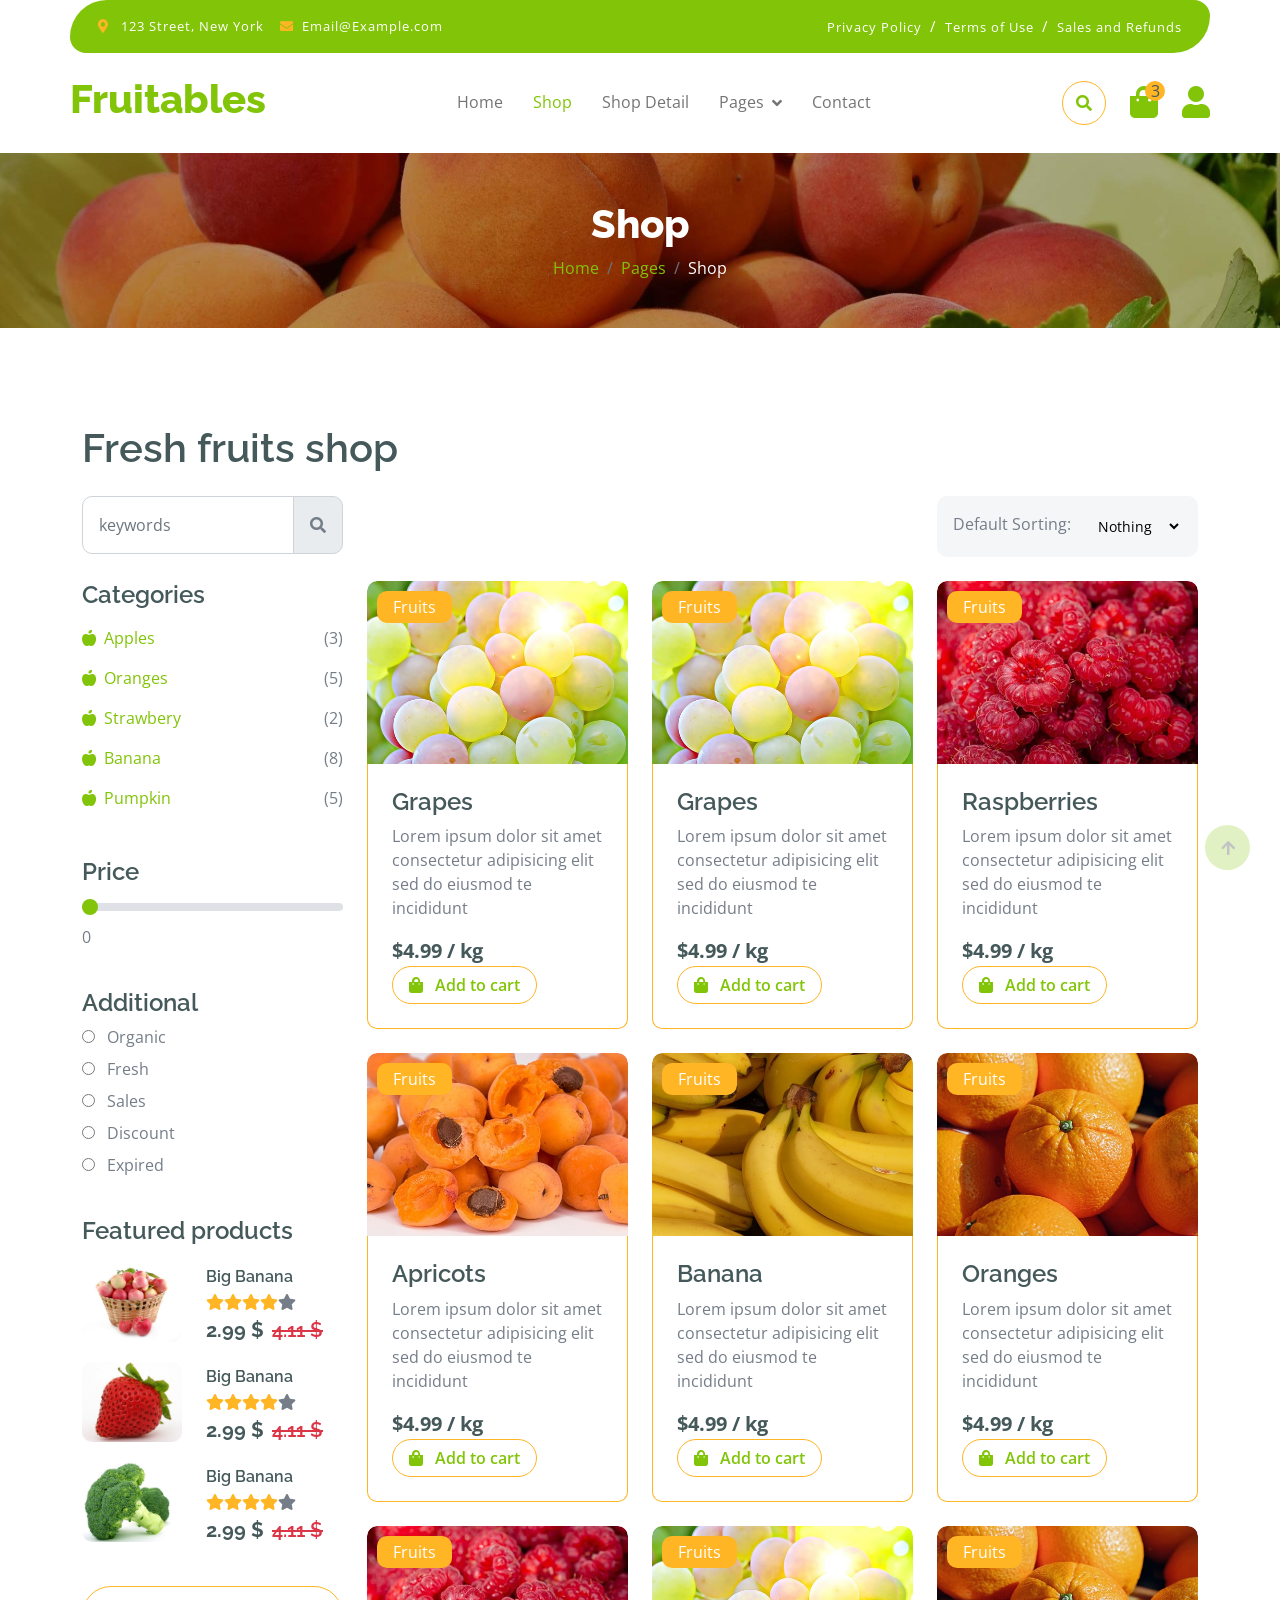
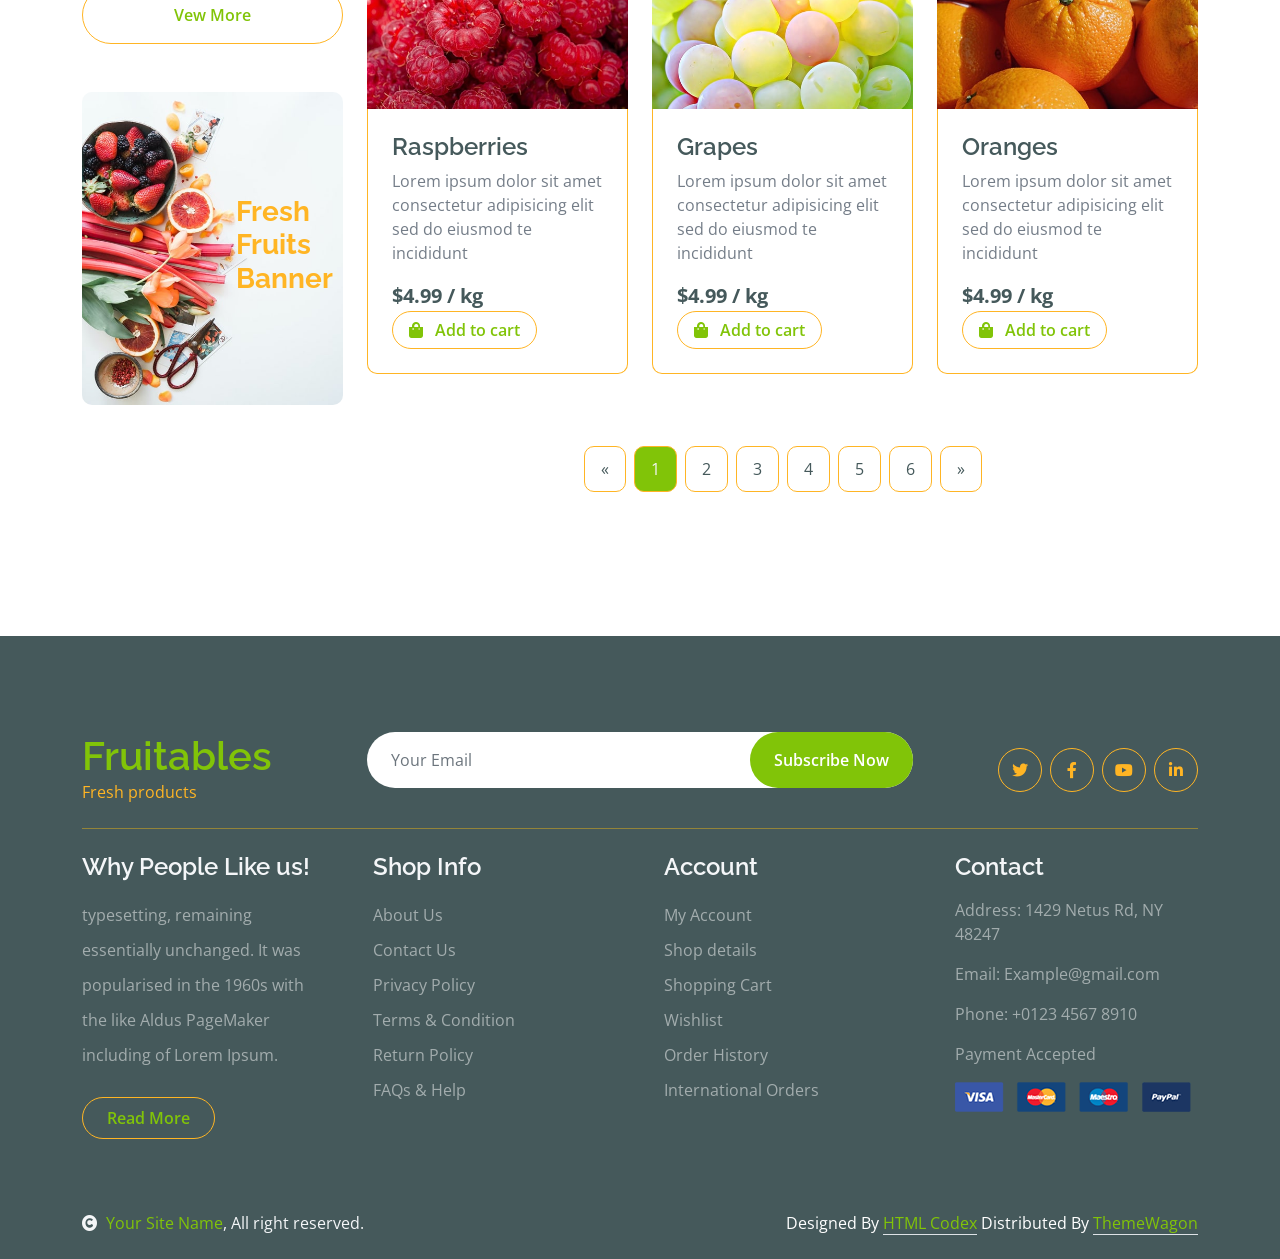
<file: fruitables-1.0.0/shop.html>
<!DOCTYPE html>
<html lang="en">

    <head>
        <meta charset="utf-8">
        <title>Fruitables - Vegetable Website Template</title>
        <meta content="width=device-width, initial-scale=1.0" name="viewport">
        <meta content="" name="keywords">
        <meta content="" name="description">

        <!-- Google Web Fonts -->
        <link rel="preconnect" href="https://fonts.googleapis.com">
        <link rel="preconnect" href="https://fonts.gstatic.com" crossorigin>
        <link href="https://fonts.googleapis.com/css2?family=Open+Sans:wght@400;600&family=Raleway:wght@600;800&display=swap" rel="stylesheet"> 

        <!-- Icon Font Stylesheet -->
        <link rel="stylesheet" href="https://use.fontawesome.com/releases/v5.15.4/css/all.css"/>
        <link href="https://cdn.jsdelivr.net/npm/bootstrap-icons@1.4.1/font/bootstrap-icons.css" rel="stylesheet">

        <!-- Libraries Stylesheet -->
        <link href="lib/lightbox/css/lightbox.min.css" rel="stylesheet">
        <link href="lib/owlcarousel/assets/owl.carousel.min.css" rel="stylesheet">


        <!-- Customized Bootstrap Stylesheet -->
        <link href="css/bootstrap.min.css" rel="stylesheet">

        <!-- Template Stylesheet -->
        <link href="css/style.css" rel="stylesheet">
    </head>

    <body>

        <!-- Spinner Start -->
        <div id="spinner" class="show w-100 vh-100 bg-white position-fixed translate-middle top-50 start-50  d-flex align-items-center justify-content-center">
            <div class="spinner-grow text-primary" role="status"></div>
        </div>
        <!-- Spinner End -->


        <!-- Navbar start -->
        <div class="container-fluid fixed-top">
            <div class="container topbar bg-primary d-none d-lg-block">
                <div class="d-flex justify-content-between">
                    <div class="top-info ps-2">
                        <small class="me-3"><i class="fas fa-map-marker-alt me-2 text-secondary"></i> <a href="#" class="text-white">123 Street, New York</a></small>
                        <small class="me-3"><i class="fas fa-envelope me-2 text-secondary"></i><a href="#" class="text-white">Email@Example.com</a></small>
                    </div>
                    <div class="top-link pe-2">
                        <a href="#" class="text-white"><small class="text-white mx-2">Privacy Policy</small>/</a>
                        <a href="#" class="text-white"><small class="text-white mx-2">Terms of Use</small>/</a>
                        <a href="#" class="text-white"><small class="text-white ms-2">Sales and Refunds</small></a>
                    </div>
                </div>
            </div>
            <div class="container px-0">
                <nav class="navbar navbar-light bg-white navbar-expand-xl">
                    <a href="index.html" class="navbar-brand"><h1 class="text-primary display-6">Fruitables</h1></a>
                    <button class="navbar-toggler py-2 px-3" type="button" data-bs-toggle="collapse" data-bs-target="#navbarCollapse">
                        <span class="fa fa-bars text-primary"></span>
                    </button>
                    <div class="collapse navbar-collapse bg-white" id="navbarCollapse">
                        <div class="navbar-nav mx-auto">
                            <a href="index.html" class="nav-item nav-link">Home</a>
                            <a href="shop.html" class="nav-item nav-link active">Shop</a>
                            <a href="shop-detail.html" class="nav-item nav-link">Shop Detail</a>
                            <div class="nav-item dropdown">
                                <a href="#" class="nav-link dropdown-toggle" data-bs-toggle="dropdown">Pages</a>
                                <div class="dropdown-menu m-0 bg-secondary rounded-0">
                                    <a href="cart.html" class="dropdown-item">Cart</a>
                                    <a href="chackout.html" class="dropdown-item">Chackout</a>
                                    <a href="testimonial.html" class="dropdown-item">Testimonial</a>
                                    <a href="404.html" class="dropdown-item">404 Page</a>
                                </div>
                            </div>
                            <a href="contact.html" class="nav-item nav-link">Contact</a>
                        </div>
                        <div class="d-flex m-3 me-0">
                            <button class="btn-search btn border border-secondary btn-md-square rounded-circle bg-white me-4" data-bs-toggle="modal" data-bs-target="#searchModal"><i class="fas fa-search text-primary"></i></button>
                            <a href="#" class="position-relative me-4 my-auto">
                                <i class="fa fa-shopping-bag fa-2x"></i>
                                <span class="position-absolute bg-secondary rounded-circle d-flex align-items-center justify-content-center text-dark px-1" style="top: -5px; left: 15px; height: 20px; min-width: 20px;">3</span>
                            </a>
                            <a href="#" class="my-auto">
                                <i class="fas fa-user fa-2x"></i>
                            </a>
                        </div>
                    </div>
                </nav>
            </div>
        </div>
        <!-- Navbar End -->


        <!-- Modal Search Start -->
        <div class="modal fade" id="searchModal" tabindex="-1" aria-labelledby="exampleModalLabel" aria-hidden="true">
            <div class="modal-dialog modal-fullscreen">
                <div class="modal-content rounded-0">
                    <div class="modal-header">
                        <h5 class="modal-title" id="exampleModalLabel">Search by keyword</h5>
                        <button type="button" class="btn-close" data-bs-dismiss="modal" aria-label="Close"></button>
                    </div>
                    <div class="modal-body d-flex align-items-center">
                        <div class="input-group w-75 mx-auto d-flex">
                            <input type="search" class="form-control p-3" placeholder="keywords" aria-describedby="search-icon-1">
                            <span id="search-icon-1" class="input-group-text p-3"><i class="fa fa-search"></i></span>
                        </div>
                    </div>
                </div>
            </div>
        </div>
        <!-- Modal Search End -->


        <!-- Single Page Header start -->
        <div class="container-fluid page-header py-5">
            <h1 class="text-center text-white display-6">Shop</h1>
            <ol class="breadcrumb justify-content-center mb-0">
                <li class="breadcrumb-item"><a href="#">Home</a></li>
                <li class="breadcrumb-item"><a href="#">Pages</a></li>
                <li class="breadcrumb-item active text-white">Shop</li>
            </ol>
        </div>
        <!-- Single Page Header End -->


        <!-- Fruits Shop Start-->
        <div class="container-fluid fruite py-5">
            <div class="container py-5">
                <h1 class="mb-4">Fresh fruits shop</h1>
                <div class="row g-4">
                    <div class="col-lg-12">
                        <div class="row g-4">
                            <div class="col-xl-3">
                                <div class="input-group w-100 mx-auto d-flex">
                                    <input type="search" class="form-control p-3" placeholder="keywords" aria-describedby="search-icon-1">
                                    <span id="search-icon-1" class="input-group-text p-3"><i class="fa fa-search"></i></span>
                                </div>
                            </div>
                            <div class="col-6"></div>
                            <div class="col-xl-3">
                                <div class="bg-light ps-3 py-3 rounded d-flex justify-content-between mb-4">
                                    <label for="fruits">Default Sorting:</label>
                                    <select id="fruits" name="fruitlist" class="border-0 form-select-sm bg-light me-3" form="fruitform">
                                        <option value="volvo">Nothing</option>
                                        <option value="saab">Popularity</option>
                                        <option value="opel">Organic</option>
                                        <option value="audi">Fantastic</option>
                                    </select>
                                </div>
                            </div>
                        </div>
                        <div class="row g-4">
                            <div class="col-lg-3">
                                <div class="row g-4">
                                    <div class="col-lg-12">
                                        <div class="mb-3">
                                            <h4>Categories</h4>
                                            <ul class="list-unstyled fruite-categorie">
                                                <li>
                                                    <div class="d-flex justify-content-between fruite-name">
                                                        <a href="#"><i class="fas fa-apple-alt me-2"></i>Apples</a>
                                                        <span>(3)</span>
                                                    </div>
                                                </li>
                                                <li>
                                                    <div class="d-flex justify-content-between fruite-name">
                                                        <a href="#"><i class="fas fa-apple-alt me-2"></i>Oranges</a>
                                                        <span>(5)</span>
                                                    </div>
                                                </li>
                                                <li>
                                                    <div class="d-flex justify-content-between fruite-name">
                                                        <a href="#"><i class="fas fa-apple-alt me-2"></i>Strawbery</a>
                                                        <span>(2)</span>
                                                    </div>
                                                </li>
                                                <li>
                                                    <div class="d-flex justify-content-between fruite-name">
                                                        <a href="#"><i class="fas fa-apple-alt me-2"></i>Banana</a>
                                                        <span>(8)</span>
                                                    </div>
                                                </li>
                                                <li>
                                                    <div class="d-flex justify-content-between fruite-name">
                                                        <a href="#"><i class="fas fa-apple-alt me-2"></i>Pumpkin</a>
                                                        <span>(5)</span>
                                                    </div>
                                                </li>
                                            </ul>
                                        </div>
                                    </div>
                                    <div class="col-lg-12">
                                        <div class="mb-3">
                                            <h4 class="mb-2">Price</h4>
                                            <input type="range" class="form-range w-100" id="rangeInput" name="rangeInput" min="0" max="500" value="0" oninput="amount.value=rangeInput.value">
                                            <output id="amount" name="amount" min-velue="0" max-value="500" for="rangeInput">0</output>
                                        </div>
                                    </div>
                                    <div class="col-lg-12">
                                        <div class="mb-3">
                                            <h4>Additional</h4>
                                            <div class="mb-2">
                                                <input type="radio" class="me-2" id="Categories-1" name="Categories-1" value="Beverages">
                                                <label for="Categories-1"> Organic</label>
                                            </div>
                                            <div class="mb-2">
                                                <input type="radio" class="me-2" id="Categories-2" name="Categories-1" value="Beverages">
                                                <label for="Categories-2"> Fresh</label>
                                            </div>
                                            <div class="mb-2">
                                                <input type="radio" class="me-2" id="Categories-3" name="Categories-1" value="Beverages">
                                                <label for="Categories-3"> Sales</label>
                                            </div>
                                            <div class="mb-2">
                                                <input type="radio" class="me-2" id="Categories-4" name="Categories-1" value="Beverages">
                                                <label for="Categories-4"> Discount</label>
                                            </div>
                                            <div class="mb-2">
                                                <input type="radio" class="me-2" id="Categories-5" name="Categories-1" value="Beverages">
                                                <label for="Categories-5"> Expired</label>
                                            </div>
                                        </div>
                                    </div>
                                    <div class="col-lg-12">
                                        <h4 class="mb-3">Featured products</h4>
                                        <div class="d-flex align-items-center justify-content-start">
                                            <div class="rounded me-4" style="width: 100px; height: 100px;">
                                                <img src="img/featur-1.jpg" class="img-fluid rounded" alt="">
                                            </div>
                                            <div>
                                                <h6 class="mb-2">Big Banana</h6>
                                                <div class="d-flex mb-2">
                                                    <i class="fa fa-star text-secondary"></i>
                                                    <i class="fa fa-star text-secondary"></i>
                                                    <i class="fa fa-star text-secondary"></i>
                                                    <i class="fa fa-star text-secondary"></i>
                                                    <i class="fa fa-star"></i>
                                                </div>
                                                <div class="d-flex mb-2">
                                                    <h5 class="fw-bold me-2">2.99 $</h5>
                                                    <h5 class="text-danger text-decoration-line-through">4.11 $</h5>
                                                </div>
                                            </div>
                                        </div>
                                        <div class="d-flex align-items-center justify-content-start">
                                            <div class="rounded me-4" style="width: 100px; height: 100px;">
                                                <img src="img/featur-2.jpg" class="img-fluid rounded" alt="">
                                            </div>
                                            <div>
                                                <h6 class="mb-2">Big Banana</h6>
                                                <div class="d-flex mb-2">
                                                    <i class="fa fa-star text-secondary"></i>
                                                    <i class="fa fa-star text-secondary"></i>
                                                    <i class="fa fa-star text-secondary"></i>
                                                    <i class="fa fa-star text-secondary"></i>
                                                    <i class="fa fa-star"></i>
                                                </div>
                                                <div class="d-flex mb-2">
                                                    <h5 class="fw-bold me-2">2.99 $</h5>
                                                    <h5 class="text-danger text-decoration-line-through">4.11 $</h5>
                                                </div>
                                            </div>
                                        </div>
                                        <div class="d-flex align-items-center justify-content-start">
                                            <div class="rounded me-4" style="width: 100px; height: 100px;">
                                                <img src="img/featur-3.jpg" class="img-fluid rounded" alt="">
                                            </div>
                                            <div>
                                                <h6 class="mb-2">Big Banana</h6>
                                                <div class="d-flex mb-2">
                                                    <i class="fa fa-star text-secondary"></i>
                                                    <i class="fa fa-star text-secondary"></i>
                                                    <i class="fa fa-star text-secondary"></i>
                                                    <i class="fa fa-star text-secondary"></i>
                                                    <i class="fa fa-star"></i>
                                                </div>
                                                <div class="d-flex mb-2">
                                                    <h5 class="fw-bold me-2">2.99 $</h5>
                                                    <h5 class="text-danger text-decoration-line-through">4.11 $</h5>
                                                </div>
                                            </div>
                                        </div>
                                        <div class="d-flex justify-content-center my-4">
                                            <a href="#" class="btn border border-secondary px-4 py-3 rounded-pill text-primary w-100">Vew More</a>
                                        </div>
                                    </div>
                                    <div class="col-lg-12">
                                        <div class="position-relative">
                                            <img src="img/banner-fruits.jpg" class="img-fluid w-100 rounded" alt="">
                                            <div class="position-absolute" style="top: 50%; right: 10px; transform: translateY(-50%);">
                                                <h3 class="text-secondary fw-bold">Fresh <br> Fruits <br> Banner</h3>
                                            </div>
                                        </div>
                                    </div>
                                </div>
                            </div>
                            <div class="col-lg-9">
                                <div class="row g-4 justify-content-center">
                                    <div class="col-md-6 col-lg-6 col-xl-4">
                                        <div class="rounded position-relative fruite-item">
                                            <div class="fruite-img">
                                                <img src="img/fruite-item-5.jpg" class="img-fluid w-100 rounded-top" alt="">
                                            </div>
                                            <div class="text-white bg-secondary px-3 py-1 rounded position-absolute" style="top: 10px; left: 10px;">Fruits</div>
                                            <div class="p-4 border border-secondary border-top-0 rounded-bottom">
                                                <h4>Grapes</h4>
                                                <p>Lorem ipsum dolor sit amet consectetur adipisicing elit sed do eiusmod te incididunt</p>
                                                <div class="d-flex justify-content-between flex-lg-wrap">
                                                    <p class="text-dark fs-5 fw-bold mb-0">$4.99 / kg</p>
                                                    <a href="#" class="btn border border-secondary rounded-pill px-3 text-primary"><i class="fa fa-shopping-bag me-2 text-primary"></i> Add to cart</a>
                                                </div>
                                            </div>
                                        </div>
                                    </div>
                                    <div class="col-md-6 col-lg-6 col-xl-4">
                                        <div class="rounded position-relative fruite-item">
                                            <div class="fruite-img">
                                                <img src="img/fruite-item-5.jpg" class="img-fluid w-100 rounded-top" alt="">
                                            </div>
                                            <div class="text-white bg-secondary px-3 py-1 rounded position-absolute" style="top: 10px; left: 10px;">Fruits</div>
                                            <div class="p-4 border border-secondary border-top-0 rounded-bottom">
                                                <h4>Grapes</h4>
                                                <p>Lorem ipsum dolor sit amet consectetur adipisicing elit sed do eiusmod te incididunt</p>
                                                <div class="d-flex justify-content-between flex-lg-wrap">
                                                    <p class="text-dark fs-5 fw-bold mb-0">$4.99 / kg</p>
                                                    <a href="#" class="btn border border-secondary rounded-pill px-3 text-primary"><i class="fa fa-shopping-bag me-2 text-primary"></i> Add to cart</a>
                                                </div>
                                            </div>
                                        </div>
                                    </div>
                                    <div class="col-md-6 col-lg-6 col-xl-4">
                                        <div class="rounded position-relative fruite-item">
                                            <div class="fruite-img">
                                                <img src="img/fruite-item-2.jpg" class="img-fluid w-100 rounded-top" alt="">
                                            </div>
                                            <div class="text-white bg-secondary px-3 py-1 rounded position-absolute" style="top: 10px; left: 10px;">Fruits</div>
                                            <div class="p-4 border border-secondary border-top-0 rounded-bottom">
                                                <h4>Raspberries</h4>
                                                <p>Lorem ipsum dolor sit amet consectetur adipisicing elit sed do eiusmod te incididunt</p>
                                                <div class="d-flex justify-content-between flex-lg-wrap">
                                                    <p class="text-dark fs-5 fw-bold mb-0">$4.99 / kg</p>
                                                    <a href="#" class="btn border border-secondary rounded-pill px-3 text-primary"><i class="fa fa-shopping-bag me-2 text-primary"></i> Add to cart</a>
                                                </div>
                                            </div>
                                        </div>
                                    </div>
                                    <div class="col-md-6 col-lg-6 col-xl-4">
                                        <div class="rounded position-relative fruite-item">
                                            <div class="fruite-img">
                                                <img src="img/fruite-item-4.jpg" class="img-fluid w-100 rounded-top" alt="">
                                            </div>
                                            <div class="text-white bg-secondary px-3 py-1 rounded position-absolute" style="top: 10px; left: 10px;">Fruits</div>
                                            <div class="p-4 border border-secondary border-top-0 rounded-bottom">
                                                <h4>Apricots</h4>
                                                <p>Lorem ipsum dolor sit amet consectetur adipisicing elit sed do eiusmod te incididunt</p>
                                                <div class="d-flex justify-content-between flex-lg-wrap">
                                                    <p class="text-dark fs-5 fw-bold mb-0">$4.99 / kg</p>
                                                    <a href="#" class="btn border border-secondary rounded-pill px-3 text-primary"><i class="fa fa-shopping-bag me-2 text-primary"></i> Add to cart</a>
                                                </div>
                                            </div>
                                        </div>
                                    </div>
                                    <div class="col-md-6 col-lg-6 col-xl-4">
                                        <div class="rounded position-relative fruite-item">
                                            <div class="fruite-img">
                                                <img src="img/fruite-item-3.jpg" class="img-fluid w-100 rounded-top" alt="">
                                            </div>
                                            <div class="text-white bg-secondary px-3 py-1 rounded position-absolute" style="top: 10px; left: 10px;">Fruits</div>
                                            <div class="p-4 border border-secondary border-top-0 rounded-bottom">
                                                <h4>Banana</h4>
                                                <p>Lorem ipsum dolor sit amet consectetur adipisicing elit sed do eiusmod te incididunt</p>
                                                <div class="d-flex justify-content-between flex-lg-wrap">
                                                    <p class="text-dark fs-5 fw-bold mb-0">$4.99 / kg</p>
                                                    <a href="#" class="btn border border-secondary rounded-pill px-3 text-primary"><i class="fa fa-shopping-bag me-2 text-primary"></i> Add to cart</a>
                                                </div>
                                            </div>
                                        </div>
                                    </div>
                                    <div class="col-md-6 col-lg-6 col-xl-4">
                                        <div class="rounded position-relative fruite-item">
                                            <div class="fruite-img">
                                                <img src="img/fruite-item-1.jpg" class="img-fluid w-100 rounded-top" alt="">
                                            </div>
                                            <div class="text-white bg-secondary px-3 py-1 rounded position-absolute" style="top: 10px; left: 10px;">Fruits</div>
                                            <div class="p-4 border border-secondary border-top-0 rounded-bottom">
                                                <h4>Oranges</h4>
                                                <p>Lorem ipsum dolor sit amet consectetur adipisicing elit sed do eiusmod te incididunt</p>
                                                <div class="d-flex justify-content-between flex-lg-wrap">
                                                    <p class="text-dark fs-5 fw-bold mb-0">$4.99 / kg</p>
                                                    <a href="#" class="btn border border-secondary rounded-pill px-3 text-primary"><i class="fa fa-shopping-bag me-2 text-primary"></i> Add to cart</a>
                                                </div>
                                            </div>
                                        </div>
                                    </div>
                                    <div class="col-md-6 col-lg-6 col-xl-4">
                                        <div class="rounded position-relative fruite-item">
                                            <div class="fruite-img">
                                                <img src="img/fruite-item-2.jpg" class="img-fluid w-100 rounded-top" alt="">
                                            </div>
                                            <div class="text-white bg-secondary px-3 py-1 rounded position-absolute" style="top: 10px; left: 10px;">Fruits</div>
                                            <div class="p-4 border border-secondary border-top-0 rounded-bottom">
                                                <h4>Raspberries</h4>
                                                <p>Lorem ipsum dolor sit amet consectetur adipisicing elit sed do eiusmod te incididunt</p>
                                                <div class="d-flex justify-content-between flex-lg-wrap">
                                                    <p class="text-dark fs-5 fw-bold mb-0">$4.99 / kg</p>
                                                    <a href="#" class="btn border border-secondary rounded-pill px-3 text-primary"><i class="fa fa-shopping-bag me-2 text-primary"></i> Add to cart</a>
                                                </div>
                                            </div>
                                        </div>
                                    </div>
                                    <div class="col-md-6 col-lg-6 col-xl-4">
                                        <div class="rounded position-relative fruite-item">
                                            <div class="fruite-img">
                                                <img src="img/fruite-item-5.jpg" class="img-fluid w-100 rounded-top" alt="">
                                            </div>
                                            <div class="text-white bg-secondary px-3 py-1 rounded position-absolute" style="top: 10px; left: 10px;">Fruits</div>
                                            <div class="p-4 border border-secondary border-top-0 rounded-bottom">
                                                <h4>Grapes</h4>
                                                <p>Lorem ipsum dolor sit amet consectetur adipisicing elit sed do eiusmod te incididunt</p>
                                                <div class="d-flex justify-content-between flex-lg-wrap">
                                                    <p class="text-dark fs-5 fw-bold mb-0">$4.99 / kg</p>
                                                    <a href="#" class="btn border border-secondary rounded-pill px-3 text-primary"><i class="fa fa-shopping-bag me-2 text-primary"></i> Add to cart</a>
                                                </div>
                                            </div>
                                        </div>
                                    </div>
                                    <div class="col-md-6 col-lg-6 col-xl-4">
                                        <div class="rounded position-relative fruite-item">
                                            <div class="fruite-img">
                                                <img src="img/fruite-item-1.jpg" class="img-fluid w-100 rounded-top" alt="">
                                            </div>
                                            <div class="text-white bg-secondary px-3 py-1 rounded position-absolute" style="top: 10px; left: 10px;">Fruits</div>
                                            <div class="p-4 border border-secondary border-top-0 rounded-bottom">
                                                <h4>Oranges</h4>
                                                <p>Lorem ipsum dolor sit amet consectetur adipisicing elit sed do eiusmod te incididunt</p>
                                                <div class="d-flex justify-content-between flex-lg-wrap">
                                                    <p class="text-dark fs-5 fw-bold mb-0">$4.99 / kg</p>
                                                    <a href="#" class="btn border border-secondary rounded-pill px-3 text-primary"><i class="fa fa-shopping-bag me-2 text-primary"></i> Add to cart</a>
                                                </div>
                                            </div>
                                        </div>
                                    </div>
                                    <div class="col-12">
                                        <div class="pagination d-flex justify-content-center mt-5">
                                            <a href="#" class="rounded">&laquo;</a>
                                            <a href="#" class="active rounded">1</a>
                                            <a href="#" class="rounded">2</a>
                                            <a href="#" class="rounded">3</a>
                                            <a href="#" class="rounded">4</a>
                                            <a href="#" class="rounded">5</a>
                                            <a href="#" class="rounded">6</a>
                                            <a href="#" class="rounded">&raquo;</a>
                                        </div>
                                    </div>
                                </div>
                            </div>
                        </div>
                    </div>
                </div>
            </div>
        </div>
        <!-- Fruits Shop End-->


        <!-- Footer Start -->
        <div class="container-fluid bg-dark text-white-50 footer pt-5 mt-5">
            <div class="container py-5">
                <div class="pb-4 mb-4" style="border-bottom: 1px solid rgba(226, 175, 24, 0.5) ;">
                    <div class="row g-4">
                        <div class="col-lg-3">
                            <a href="#">
                                <h1 class="text-primary mb-0">Fruitables</h1>
                                <p class="text-secondary mb-0">Fresh products</p>
                            </a>
                        </div>
                        <div class="col-lg-6">
                            <div class="position-relative mx-auto">
                                <input class="form-control border-0 w-100 py-3 px-4 rounded-pill" type="number" placeholder="Your Email">
                                <button type="submit" class="btn btn-primary border-0 border-secondary py-3 px-4 position-absolute rounded-pill text-white" style="top: 0; right: 0;">Subscribe Now</button>
                            </div>
                        </div>
                        <div class="col-lg-3">
                            <div class="d-flex justify-content-end pt-3">
                                <a class="btn  btn-outline-secondary me-2 btn-md-square rounded-circle" href=""><i class="fab fa-twitter"></i></a>
                                <a class="btn btn-outline-secondary me-2 btn-md-square rounded-circle" href=""><i class="fab fa-facebook-f"></i></a>
                                <a class="btn btn-outline-secondary me-2 btn-md-square rounded-circle" href=""><i class="fab fa-youtube"></i></a>
                                <a class="btn btn-outline-secondary btn-md-square rounded-circle" href=""><i class="fab fa-linkedin-in"></i></a>
                            </div>
                        </div>
                    </div>
                </div>
                <div class="row g-5">
                    <div class="col-lg-3 col-md-6">
                        <div class="footer-item">
                            <h4 class="text-light mb-3">Why People Like us!</h4>
                            <p class="mb-4">typesetting, remaining essentially unchanged. It was 
                                popularised in the 1960s with the like Aldus PageMaker including of Lorem Ipsum.</p>
                            <a href="" class="btn border-secondary py-2 px-4 rounded-pill text-primary">Read More</a>
                        </div>
                    </div>
                    <div class="col-lg-3 col-md-6">
                        <div class="d-flex flex-column text-start footer-item">
                            <h4 class="text-light mb-3">Shop Info</h4>
                            <a class="btn-link" href="">About Us</a>
                            <a class="btn-link" href="">Contact Us</a>
                            <a class="btn-link" href="">Privacy Policy</a>
                            <a class="btn-link" href="">Terms & Condition</a>
                            <a class="btn-link" href="">Return Policy</a>
                            <a class="btn-link" href="">FAQs & Help</a>
                        </div>
                    </div>
                    <div class="col-lg-3 col-md-6">
                        <div class="d-flex flex-column text-start footer-item">
                            <h4 class="text-light mb-3">Account</h4>
                            <a class="btn-link" href="">My Account</a>
                            <a class="btn-link" href="">Shop details</a>
                            <a class="btn-link" href="">Shopping Cart</a>
                            <a class="btn-link" href="">Wishlist</a>
                            <a class="btn-link" href="">Order History</a>
                            <a class="btn-link" href="">International Orders</a>
                        </div>
                    </div>
                    <div class="col-lg-3 col-md-6">
                        <div class="footer-item">
                            <h4 class="text-light mb-3">Contact</h4>
                            <p>Address: 1429 Netus Rd, NY 48247</p>
                            <p>Email: Example@gmail.com</p>
                            <p>Phone: +0123 4567 8910</p>
                            <p>Payment Accepted</p>
                            <img src="img/payment.png" class="img-fluid" alt="">
                        </div>
                    </div>
                </div>
            </div>
        </div>
        <!-- Footer End -->

        <!-- Copyright Start -->
        <div class="container-fluid copyright bg-dark py-4">
            <div class="container">
                <div class="row">
                    <div class="col-md-6 text-center text-md-start mb-3 mb-md-0">
                        <span class="text-light"><a href="#"><i class="fas fa-copyright text-light me-2"></i>Your Site Name</a>, All right reserved.</span>
                    </div>
                    <div class="col-md-6 my-auto text-center text-md-end text-white">
                        <!--/*** This template is free as long as you keep the below author’s credit link/attribution link/backlink. ***/-->
                        <!--/*** If you'd like to use the template without the below author’s credit link/attribution link/backlink, ***/-->
                        <!--/*** you can purchase the Credit Removal License from "https://htmlcodex.com/credit-removal". ***/-->
                        Designed By <a class="border-bottom" href="https://htmlcodex.com">HTML Codex</a> Distributed By <a class="border-bottom" href="https://themewagon.com">ThemeWagon</a>
                    </div>
                </div>
            </div>
        </div>
        <!-- Copyright End -->



        <!-- Back to Top -->
        <a href="#" class="btn btn-primary border-3 border-primary rounded-circle back-to-top"><i class="fa fa-arrow-up"></i></a>   

        
    <!-- JavaScript Libraries -->
    <script src="https://ajax.googleapis.com/ajax/libs/jquery/3.6.4/jquery.min.js"></script>
    <script src="https://cdn.jsdelivr.net/npm/bootstrap@5.0.0/dist/js/bootstrap.bundle.min.js"></script>
    <script src="lib/easing/easing.min.js"></script>
    <script src="lib/waypoints/waypoints.min.js"></script>
    <script src="lib/lightbox/js/lightbox.min.js"></script>
    <script src="lib/owlcarousel/owl.carousel.min.js"></script>

    <!-- Template Javascript -->
    <script src="js/main.js"></script>
    </body>

</html>
</file>
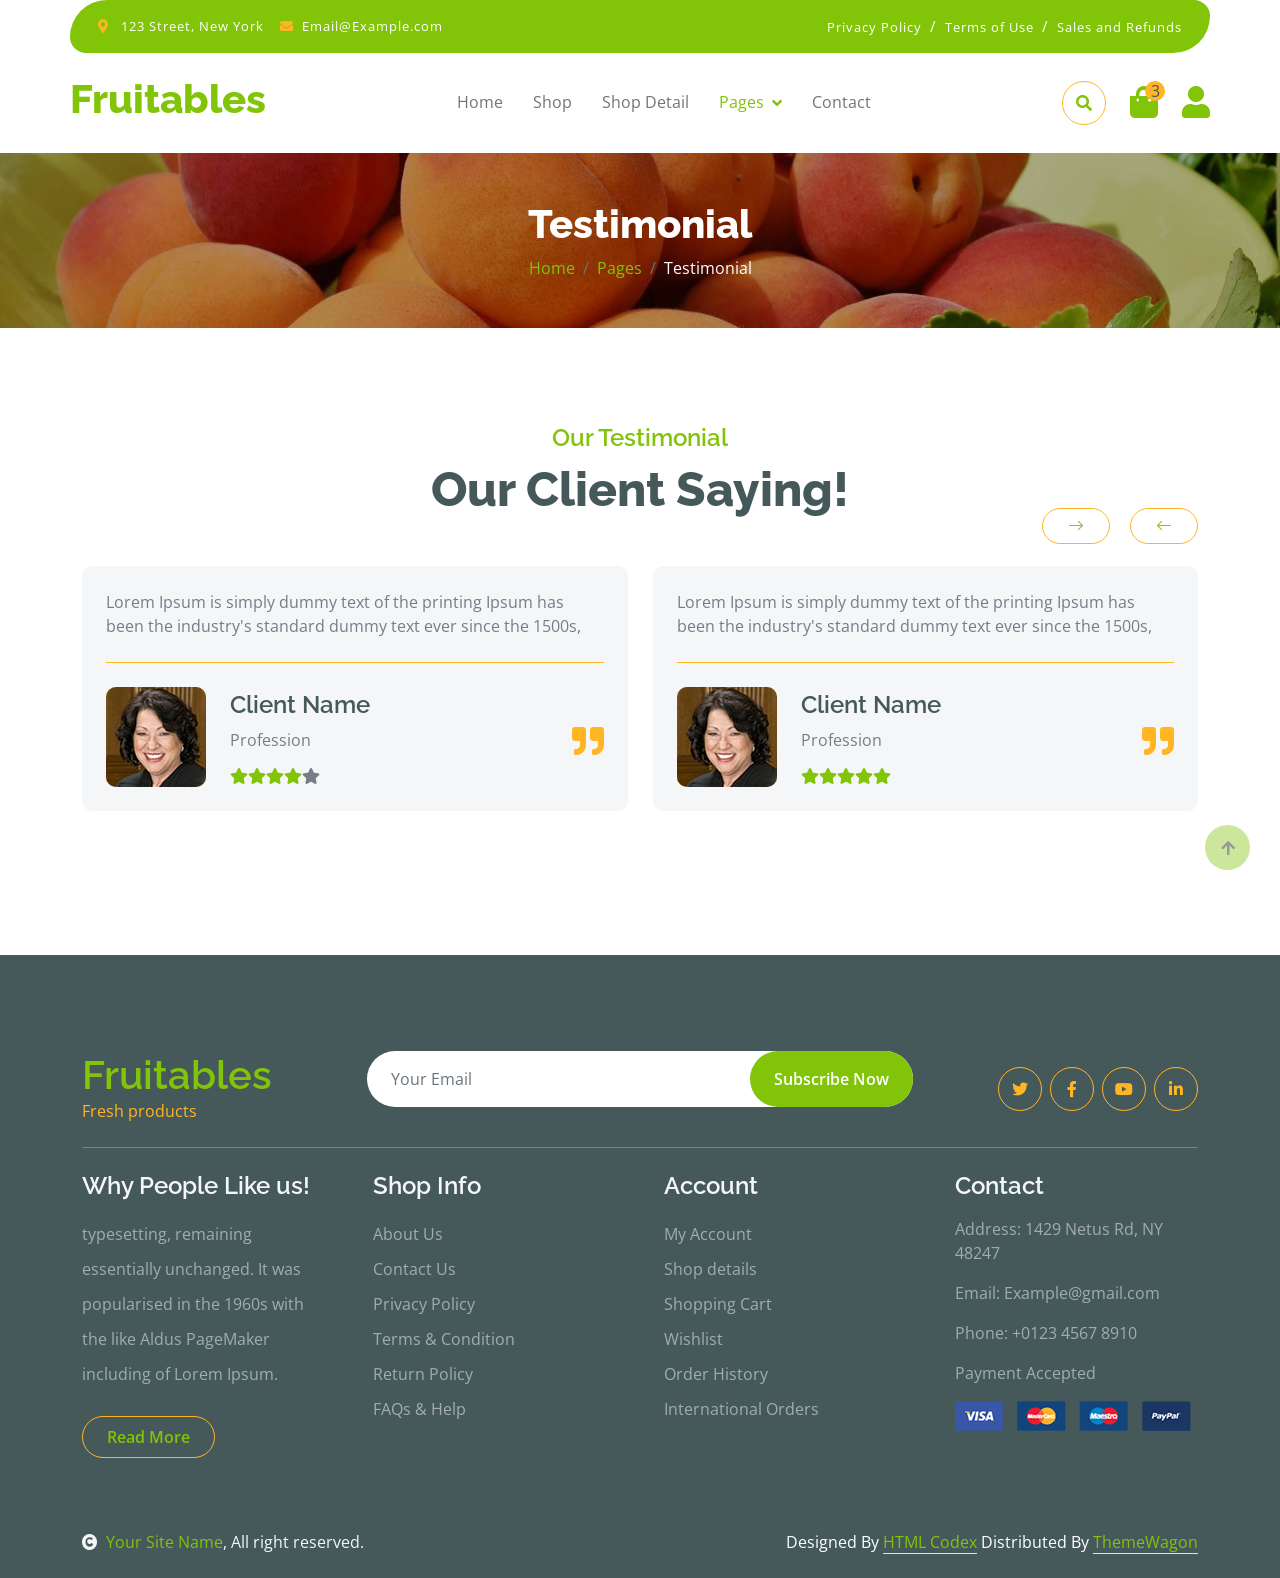
<file: fruitables-1.0.0/testimonial.html>
<!DOCTYPE html>
<html lang="en">

    <head>
        <meta charset="utf-8">
        <title>Fruitables - Vegetable Website Template</title>
        <meta content="width=device-width, initial-scale=1.0" name="viewport">
        <meta content="" name="keywords">
        <meta content="" name="description">

        <!-- Google Web Fonts -->
        <link rel="preconnect" href="https://fonts.googleapis.com">
        <link rel="preconnect" href="https://fonts.gstatic.com" crossorigin>
        <link href="https://fonts.googleapis.com/css2?family=Open+Sans:wght@400;600&family=Raleway:wght@600;800&display=swap" rel="stylesheet"> 

        <!-- Icon Font Stylesheet -->
        <link rel="stylesheet" href="https://use.fontawesome.com/releases/v5.15.4/css/all.css"/>
        <link href="https://cdn.jsdelivr.net/npm/bootstrap-icons@1.4.1/font/bootstrap-icons.css" rel="stylesheet">

        <!-- Libraries Stylesheet -->
        <link href="lib/lightbox/css/lightbox.min.css" rel="stylesheet">
        <link href="lib/owlcarousel/assets/owl.carousel.min.css" rel="stylesheet">


        <!-- Customized Bootstrap Stylesheet -->
        <link href="css/bootstrap.min.css" rel="stylesheet">

        <!-- Template Stylesheet -->
        <link href="css/style.css" rel="stylesheet">
    </head>

    <body>

        <!-- Spinner Start -->
        <div id="spinner" class="show w-100 vh-100 bg-white position-fixed translate-middle top-50 start-50  d-flex align-items-center justify-content-center">
            <div class="spinner-grow text-primary" role="status"></div>
        </div>
        <!-- Spinner End -->


        <!-- Navbar start -->
        <div class="container-fluid fixed-top">
            <div class="container topbar bg-primary d-none d-lg-block">
                <div class="d-flex justify-content-between">
                    <div class="top-info ps-2">
                        <small class="me-3"><i class="fas fa-map-marker-alt me-2 text-secondary"></i> <a href="#" class="text-white">123 Street, New York</a></small>
                        <small class="me-3"><i class="fas fa-envelope me-2 text-secondary"></i><a href="#" class="text-white">Email@Example.com</a></small>
                    </div>
                    <div class="top-link pe-2">
                        <a href="#" class="text-white"><small class="text-white mx-2">Privacy Policy</small>/</a>
                        <a href="#" class="text-white"><small class="text-white mx-2">Terms of Use</small>/</a>
                        <a href="#" class="text-white"><small class="text-white ms-2">Sales and Refunds</small></a>
                    </div>
                </div>
            </div>
            <div class="container px-0">
                <nav class="navbar navbar-light bg-white navbar-expand-xl">
                    <a href="index.html" class="navbar-brand"><h1 class="text-primary display-6">Fruitables</h1></a>
                    <button class="navbar-toggler py-2 px-3" type="button" data-bs-toggle="collapse" data-bs-target="#navbarCollapse">
                        <span class="fa fa-bars text-primary"></span>
                    </button>
                    <div class="collapse navbar-collapse bg-white" id="navbarCollapse">
                        <div class="navbar-nav mx-auto">
                            <a href="index.html" class="nav-item nav-link">Home</a>
                            <a href="shop.html" class="nav-item nav-link">Shop</a>
                            <a href="shop-detail.html" class="nav-item nav-link">Shop Detail</a>
                            <div class="nav-item dropdown">
                                <a href="#" class="nav-link dropdown-toggle active" data-bs-toggle="dropdown">Pages</a>
                                <div class="dropdown-menu m-0 bg-secondary rounded-0">
                                    <a href="cart.html" class="dropdown-item">Cart</a>
                                    <a href="chackout.html" class="dropdown-item">Chackout</a>
                                    <a href="testimonial.html" class="dropdown-item active">Testimonial</a>
                                    <a href="404.html" class="dropdown-item">404 Page</a>
                                </div>
                            </div>
                            <a href="contact.html" class="nav-item nav-link">Contact</a>
                        </div>
                        <div class="d-flex m-3 me-0">
                            <button class="btn-search btn border border-secondary btn-md-square rounded-circle bg-white me-4" data-bs-toggle="modal" data-bs-target="#searchModal"><i class="fas fa-search text-primary"></i></button>
                            <a href="#" class="position-relative me-4 my-auto">
                                <i class="fa fa-shopping-bag fa-2x"></i>
                                <span class="position-absolute bg-secondary rounded-circle d-flex align-items-center justify-content-center text-dark px-1" style="top: -5px; left: 15px; height: 20px; min-width: 20px;">3</span>
                            </a>
                            <a href="#" class="my-auto">
                                <i class="fas fa-user fa-2x"></i>
                            </a>
                        </div>
                    </div>
                </nav>
            </div>
        </div>
        <!-- Navbar End -->


        <!-- Modal Search Start -->
        <div class="modal fade" id="searchModal" tabindex="-1" aria-labelledby="exampleModalLabel" aria-hidden="true">
            <div class="modal-dialog modal-fullscreen">
                <div class="modal-content rounded-0">
                    <div class="modal-header">
                        <h5 class="modal-title" id="exampleModalLabel">Search by keyword</h5>
                        <button type="button" class="btn-close" data-bs-dismiss="modal" aria-label="Close"></button>
                    </div>
                    <div class="modal-body d-flex align-items-center">
                        <div class="input-group w-75 mx-auto d-flex">
                            <input type="search" class="form-control p-3" placeholder="keywords" aria-describedby="search-icon-1">
                            <span id="search-icon-1" class="input-group-text p-3"><i class="fa fa-search"></i></span>
                        </div>
                    </div>
                </div>
            </div>
        </div>
        <!-- Modal Search End -->


        <!-- Single Page Header start -->
        <div class="container-fluid page-header py-5">
            <h1 class="text-center text-white display-6">Testimonial</h1>
            <ol class="breadcrumb justify-content-center mb-0">
                <li class="breadcrumb-item"><a href="#">Home</a></li>
                <li class="breadcrumb-item"><a href="#">Pages</a></li>
                <li class="breadcrumb-item active text-white">Testimonial</li>
            </ol>
        </div>
        <!-- Single Page Header End -->


        <!-- Tastimonial Start -->
        <div class="container-fluid testimonial py-5">
            <div class="container py-5">
                <div class="testimonial-header text-center">
                    <h4 class="text-primary">Our Testimonial</h4>
                    <h1 class="display-5 mb-5 text-dark">Our Client Saying!</h1>
                </div>
                <div class="owl-carousel testimonial-carousel">
                    <div class="testimonial-item img-border-radius bg-light rounded p-4">
                        <div class="position-relative">
                            <i class="fa fa-quote-right fa-2x text-secondary position-absolute" style="bottom: 30px; right: 0;"></i>
                            <div class="mb-4 pb-4 border-bottom border-secondary">
                                <p class="mb-0">Lorem Ipsum is simply dummy text of the printing Ipsum has been the industry's standard dummy text ever since the 1500s,
                                </p>
                            </div>
                            <div class="d-flex align-items-center flex-nowrap">
                                <div class="bg-secondary rounded">
                                    <img src="img/testimonial-1.jpg" class="img-fluid rounded" style="width: 100px; height: 100px;" alt="">
                                </div>
                                <div class="ms-4 d-block">
                                    <h4 class="text-dark">Client Name</h4>
                                    <p class="m-0 pb-3">Profession</p>
                                    <div class="d-flex pe-5">
                                        <i class="fas fa-star text-primary"></i>
                                        <i class="fas fa-star text-primary"></i>
                                        <i class="fas fa-star text-primary"></i>
                                        <i class="fas fa-star text-primary"></i>
                                        <i class="fas fa-star"></i>
                                    </div>
                                </div>
                            </div>
                        </div>
                    </div>
                    <div class="testimonial-item img-border-radius bg-light rounded p-4">
                        <div class="position-relative">
                            <i class="fa fa-quote-right fa-2x text-secondary position-absolute" style="bottom: 30px; right: 0;"></i>
                            <div class="mb-4 pb-4 border-bottom border-secondary">
                                <p class="mb-0">Lorem Ipsum is simply dummy text of the printing Ipsum has been the industry's standard dummy text ever since the 1500s,
                                </p>
                            </div>
                            <div class="d-flex align-items-center flex-nowrap">
                                <div class="bg-secondary rounded">
                                    <img src="img/testimonial-1.jpg" class="img-fluid rounded" style="width: 100px; height: 100px;" alt="">
                                </div>
                                <div class="ms-4 d-block">
                                    <h4 class="text-dark">Client Name</h4>
                                    <p class="m-0 pb-3">Profession</p>
                                    <div class="d-flex pe-5">
                                        <i class="fas fa-star text-primary"></i>
                                        <i class="fas fa-star text-primary"></i>
                                        <i class="fas fa-star text-primary"></i>
                                        <i class="fas fa-star text-primary"></i>
                                        <i class="fas fa-star text-primary"></i>
                                    </div>
                                </div>
                            </div>
                        </div>
                    </div>
                    <div class="testimonial-item img-border-radius bg-light rounded p-4">
                        <div class="position-relative">
                            <i class="fa fa-quote-right fa-2x text-secondary position-absolute" style="bottom: 30px; right: 0;"></i>
                            <div class="mb-4 pb-4 border-bottom border-secondary">
                                <p class="mb-0">Lorem Ipsum is simply dummy text of the printing Ipsum has been the industry's standard dummy text ever since the 1500s,
                                </p>
                            </div>
                            <div class="d-flex align-items-center flex-nowrap">
                                <div class="bg-secondary rounded">
                                    <img src="img/testimonial-1.jpg" class="img-fluid rounded" style="width: 100px; height: 100px;" alt="">
                                </div>
                                <div class="ms-4 d-block">
                                    <h4 class="text-dark">Client Name</h4>
                                    <p class="m-0 pb-3">Profession</p>
                                    <div class="d-flex pe-5">
                                        <i class="fas fa-star text-primary"></i>
                                        <i class="fas fa-star text-primary"></i>
                                        <i class="fas fa-star text-primary"></i>
                                        <i class="fas fa-star text-primary"></i>
                                        <i class="fas fa-star text-primary"></i>
                                    </div>
                                </div>
                            </div>
                        </div>
                    </div>
                </div>
            </div>
        </div>
        <!-- Tastimonial End -->


        <!-- Footer Start -->
        <div class="container-fluid bg-dark text-white-50 footer pt-5 mt-5">
            <div class="container py-5">
                <div class="pb-4 mb-4" style="border-bottom: 1px solid rgba(226, 175, 24, 0.5) ;">
                    <div class="row g-4">
                        <div class="col-lg-3">
                            <a href="#">
                                <h1 class="text-primary mb-0">Fruitables</h1>
                                <p class="text-secondary mb-0">Fresh products</p>
                            </a>
                        </div>
                        <div class="col-lg-6">
                            <div class="position-relative mx-auto">
                                <input class="form-control border-0 w-100 py-3 px-4 rounded-pill" type="number" placeholder="Your Email">
                                <button type="submit" class="btn btn-primary border-0 border-secondary py-3 px-4 position-absolute rounded-pill text-white" style="top: 0; right: 0;">Subscribe Now</button>
                            </div>
                        </div>
                        <div class="col-lg-3">
                            <div class="d-flex justify-content-end pt-3">
                                <a class="btn  btn-outline-secondary me-2 btn-md-square rounded-circle" href=""><i class="fab fa-twitter"></i></a>
                                <a class="btn btn-outline-secondary me-2 btn-md-square rounded-circle" href=""><i class="fab fa-facebook-f"></i></a>
                                <a class="btn btn-outline-secondary me-2 btn-md-square rounded-circle" href=""><i class="fab fa-youtube"></i></a>
                                <a class="btn btn-outline-secondary btn-md-square rounded-circle" href=""><i class="fab fa-linkedin-in"></i></a>
                            </div>
                        </div>
                    </div>
                </div>
                <div class="row g-5">
                    <div class="col-lg-3 col-md-6">
                        <div class="footer-item">
                            <h4 class="text-light mb-3">Why People Like us!</h4>
                            <p class="mb-4">typesetting, remaining essentially unchanged. It was 
                                popularised in the 1960s with the like Aldus PageMaker including of Lorem Ipsum.</p>
                            <a href="" class="btn border-secondary py-2 px-4 rounded-pill text-primary">Read More</a>
                        </div>
                    </div>
                    <div class="col-lg-3 col-md-6">
                        <div class="d-flex flex-column text-start footer-item">
                            <h4 class="text-light mb-3">Shop Info</h4>
                            <a class="btn-link" href="">About Us</a>
                            <a class="btn-link" href="">Contact Us</a>
                            <a class="btn-link" href="">Privacy Policy</a>
                            <a class="btn-link" href="">Terms & Condition</a>
                            <a class="btn-link" href="">Return Policy</a>
                            <a class="btn-link" href="">FAQs & Help</a>
                        </div>
                    </div>
                    <div class="col-lg-3 col-md-6">
                        <div class="d-flex flex-column text-start footer-item">
                            <h4 class="text-light mb-3">Account</h4>
                            <a class="btn-link" href="">My Account</a>
                            <a class="btn-link" href="">Shop details</a>
                            <a class="btn-link" href="">Shopping Cart</a>
                            <a class="btn-link" href="">Wishlist</a>
                            <a class="btn-link" href="">Order History</a>
                            <a class="btn-link" href="">International Orders</a>
                        </div>
                    </div>
                    <div class="col-lg-3 col-md-6">
                        <div class="footer-item">
                            <h4 class="text-light mb-3">Contact</h4>
                            <p>Address: 1429 Netus Rd, NY 48247</p>
                            <p>Email: Example@gmail.com</p>
                            <p>Phone: +0123 4567 8910</p>
                            <p>Payment Accepted</p>
                            <img src="img/payment.png" class="img-fluid" alt="">
                        </div>
                    </div>
                </div>
            </div>
        </div>
        <!-- Footer End -->

        <!-- Copyright Start -->
        <div class="container-fluid copyright bg-dark py-4">
            <div class="container">
                <div class="row">
                    <div class="col-md-6 text-center text-md-start mb-3 mb-md-0">
                        <span class="text-light"><a href="#"><i class="fas fa-copyright text-light me-2"></i>Your Site Name</a>, All right reserved.</span>
                    </div>
                    <div class="col-md-6 my-auto text-center text-md-end text-white">
                        <!--/*** This template is free as long as you keep the below author’s credit link/attribution link/backlink. ***/-->
                        <!--/*** If you'd like to use the template without the below author’s credit link/attribution link/backlink, ***/-->
                        <!--/*** you can purchase the Credit Removal License from "https://htmlcodex.com/credit-removal". ***/-->
                        Designed By <a class="border-bottom" href="https://htmlcodex.com">HTML Codex</a> Distributed By <a class="border-bottom" href="https://themewagon.com">ThemeWagon</a>
                    </div>
                </div>
            </div>
        </div>
        <!-- Copyright End -->



        <!-- Back to Top -->
        <a href="#" class="btn btn-primary border-3 border-primary rounded-circle back-to-top"><i class="fa fa-arrow-up"></i></a>   

        
    <!-- JavaScript Libraries -->
    <script src="https://ajax.googleapis.com/ajax/libs/jquery/3.6.4/jquery.min.js"></script>
    <script src="https://cdn.jsdelivr.net/npm/bootstrap@5.0.0/dist/js/bootstrap.bundle.min.js"></script>
    <script src="lib/easing/easing.min.js"></script>
    <script src="lib/waypoints/waypoints.min.js"></script>
    <script src="lib/lightbox/js/lightbox.min.js"></script>
    <script src="lib/owlcarousel/owl.carousel.min.js"></script>

    <!-- Template Javascript -->
    <script src="js/main.js"></script>
    </body>

</html>
</file>
<file: fruitables-1.0.0/css/style.css>
/*** Spinner Start ***/
#spinner {
    opacity: 0;
    visibility: hidden;
    transition: opacity .8s ease-out, visibility 0s linear .5s;
    z-index: 99999;
 }

 #spinner.show {
     transition: opacity .8s ease-out, visibility 0s linear .0s;
     visibility: visible;
     opacity: 1;
 }

 .back-to-top {
    position: fixed;
    right: 30px;
    bottom: 30px;
    display: flex;
    width: 45px;
    height: 45px;
    align-items: center;
    justify-content: center;
    transition: 0.5s;
    z-index: 99;
}
/*** Spinner End ***/


/*** Button Start ***/
.btn {
    font-weight: 600;
    transition: .5s;
}

.btn-square {
    width: 32px;
    height: 32px;
}

.btn-sm-square {
    width: 34px;
    height: 34px;
}

.btn-md-square {
    width: 44px;
    height: 44px;
}

.btn-lg-square {
    width: 56px;
    height: 56px;
}

.btn-square,
.btn-sm-square,
.btn-md-square,
.btn-lg-square {
    padding: 0;
    display: flex;
    align-items: center;
    justify-content: center;
    font-weight: normal;
}

.btn.border-secondary {
    transition: 0.5s;
}

.btn.border-secondary:hover {
    background: var(--bs-secondary) !important;
    color: var(--bs-white) !important;
}

/*** Topbar Start ***/
.fixed-top {
    transition: 0.5s;
    background: var(--bs-white);
    border: 0;
}

.topbar {
    padding: 20px;
    border-radius: 230px 100px;
}

.topbar .top-info {
    font-size: 15px;
    line-height: 0;
    letter-spacing: 1px;
    display: flex;
    align-items: center;
}

.topbar .top-link {
    font-size: 15px;
    line-height: 0;
    letter-spacing: 1px;
    display: flex;
    align-items: center;
}

.topbar .top-link a {
    letter-spacing: 1px;
}

.topbar .top-link a small:hover {
    color: var(--bs-secondary) !important;
    transition: 0.5s;
}

.topbar .top-link a small:hover i {
    color: var(--bs-primary) !important;
}
/*** Topbar End ***/

/*** Navbar Start ***/
.navbar .navbar-nav .nav-link {
    padding: 10px 15px;
    font-size: 16px;
    transition: .5s;
}

.navbar {
    height: 100px;
    border-bottom: 1px solid rgba(255, 255, 255, .1);
}

.navbar .navbar-nav .nav-link:hover,
.navbar .navbar-nav .nav-link.active,
.fixed-top.bg-white .navbar .navbar-nav .nav-link:hover,
.fixed-top.bg-white .navbar .navbar-nav .nav-link.active {
    color: var(--bs-primary);
}

.navbar .dropdown-toggle::after {
    border: none;
    content: "\f107";
    font-family: "Font Awesome 5 Free";
    font-weight: 700;
    vertical-align: middle;
    margin-left: 8px;
}

@media (min-width: 1200px) {
    .navbar .nav-item .dropdown-menu {
        display: block;
        visibility: hidden;
        top: 100%;
        transform: rotateX(-75deg);
        transform-origin: 0% 0%;
        border: 0;
        transition: .5s;
        opacity: 0;
    }
}

.dropdown .dropdown-menu a:hover {
    background: var(--bs-secondary);
    color: var(--bs-primary);
}

.navbar .nav-item:hover .dropdown-menu {
    transform: rotateX(0deg);
    visibility: visible;
    background: var(--bs-light) !important;
    border-radius: 10px !important;
    transition: .5s;
    opacity: 1;
}

#searchModal .modal-content {
    background: rgba(255, 255, 255, .8);
}
/*** Navbar End ***/

/*** Hero Header ***/
.hero-header {
    background: linear-gradient(rgba(248, 223, 173, 0.1), rgba(248, 223, 173, 0.1)), url(../img/hero-img.jpg);
    background-position: center center;
    background-repeat: no-repeat;
    background-size: cover;
}

.carousel-item {
    position: relative;
}

.carousel-item a {
    position: absolute;
    top: 50%;
    left: 50%;
    transform: translate(-50%, -50%);
    font-size: 25px;
    background: linear-gradient(rgba(255, 181, 36, 0.7), rgba(255, 181, 36, 0.7));
}

.carousel-control-next,
.carousel-control-prev {
    width: 48px;
    height: 48px;
    border-radius: 48px;
    border: 1px solid var(--bs-white);
    background: var(--bs-primary);
    position: absolute;
    top: 50%;
    transform: translateY(-50%);
}

.carousel-control-next {
    margin-right: 20px;
}

.carousel-control-prev {
    margin-left: 20px;
}

.page-header {
    position: relative;
    background: linear-gradient(rgba(0, 0, 0, 0.3), rgba(0, 0, 0, 0.3)), url(../img/cart-page-header-img.jpg);
    background-position: center center;
    background-repeat: no-repeat;
    background-size: cover;
}

@media (min-width: 992px) {
    .hero-header,
    .page-header {
        margin-top: 152px !important;
    }
}

@media (max-width: 992px) {
    .hero-header,
    .page-header {
        margin-top: 97px !important;
    }
}
/*** Hero Header end ***/


/*** featurs Start ***/
.featurs .featurs-item .featurs-icon {
    position: relative;
    width: 120px;
    height: 120px;
}

.featurs .featurs-item .featurs-icon::after {
    content: "";
    width: 35px;
    height: 35px;
    background: var(--bs-secondary);
    position: absolute;
    bottom: -10px;
    transform: translate(-50%);
    transform: rotate(45deg);
    background: var(--bs-secondary);
    
}
/*** featurs End ***/


/*** service Start ***/
.service .service-item .service-content {
    position: relative;
    width: 250px; 
    height: 130px; 
    top: -50%; 
    left: 50%; 
    transform: translate(-50%, -50%);
}

/*** service End ***/


/*** Fruits Start ***/
.fruite .tab-class .nav-item a.active {
    background: var(--bs-secondary) !important;
}

.fruite .tab-class .nav-item a.active span {
    color: var(--bs-white) !important; 
}

.fruite .fruite-categorie .fruite-name {
    line-height: 40px;
}

.fruite .fruite-categorie .fruite-name a {
    transition: 0.5s;
}

.fruite .fruite-categorie .fruite-name a:hover {
    color: var(--bs-secondary);
}

.fruite .fruite-item {
    height: 100%;
    transition: 0.5s;
}
.fruite .fruite-item:hover {
    box-shadow: 0 0 55px rgba(0, 0, 0, 0.4);
}

.fruite .fruite-item .fruite-img {
    overflow: hidden;
    transition: 0.5s;
    border-radius: 10px 10px 0 0;
}

.fruite .fruite-item .fruite-img img {
    transition: 0.5s;
}

.fruite .fruite-item .fruite-img img:hover {
    transform: scale(1.3);
}
/*** Fruits End ***/


/*** vesitable Start ***/
.vesitable .vesitable-item {
    height: 100%;
    transition: 0.5s;
}

.vesitable .vesitable-item:hover {
    box-shadow: 0 0 55px rgba(0, 0, 0, 0.4);
}

.vesitable .vesitable-item .vesitable-img {
    overflow: hidden;
    transition: 0.5s;
    border-radius: 10px 10px 0 0;
}

.vesitable .vesitable-item .vesitable-img img {
    transition: 0.5s;
}

.vesitable .vesitable-item .vesitable-img img:hover {
    transform: scale(1.2);
}

.vesitable .owl-stage {
    margin: 50px 0;
    position: relative;
}

.vesitable .owl-nav .owl-prev {
    position: absolute;
    top: -8px;
    right: 0;
    color: var(--bs-primary);
    padding: 5px 25px;
    border: 1px solid var(--bs-secondary);
    border-radius: 20px;
    transition: 0.5s;

}

.vesitable .owl-nav .owl-prev:hover {
    background: var(--bs-secondary);
    color: var(--bs-white);
}

.vesitable .owl-nav .owl-next {
    position: absolute;
    top: -8px;
    right: 88px;
    color: var(--bs-primary);
    padding: 5px 25px;
    border: 1px solid var(--bs-secondary);
    border-radius: 20px;
    transition: 0.5s;
}

.vesitable .owl-nav .owl-next:hover {
    background: var(--bs-secondary);
    color: var(--bs-white);
}
/*** vesitable End ***/


/*** Banner Section Start ***/
.banner .banner-btn:hover {
    background: var(--bs-primary);
}
/*** Banner Section End ***/


/*** Facts Start ***/
.counter {
    height: 100%;
    text-align: center;
    box-shadow: 0 0 30px rgba(0, 0, 0, 0.05);
}

.counter i {
    font-size: 60px;
    margin-bottom: 25px;
}

.counter h4 {
    color: var(--bs-primary);
    letter-spacing: 1px;
    text-transform: uppercase;
}

.counter h1 {
    margin-bottom: 0;
}
/*** Facts End ***/


/*** testimonial Start ***/
.testimonial .owl-nav .owl-prev {
    position: absolute;
    top: -58px;
    right: 0;
    color: var(--bs-primary);
    padding: 5px 25px;
    border: 1px solid var(--bs-secondary);
    border-radius: 20px;
    transition: 0.5s;
}

.testimonial .owl-nav .owl-prev:hover {
    background: var(--bs-secondary);
    color: var(--bs-white);
}

.testimonial .owl-nav .owl-next {
    position: absolute;
    top: -58px;
    right: 88px;
    color: var(--bs-primary);
    padding: 5px 25px;
    border: 1px solid var(--bs-secondary);
    border-radius: 20px;
    transition: 0.5s;
}

.testimonial .owl-nav .owl-next:hover {
    background: var(--bs-secondary);
    color: var(--bs-white);
}
/*** testimonial End ***/


/*** Single Page Start ***/
.pagination {
    display: inline-block;
}
  
.pagination a {
    color: var(--bs-dark);
    padding: 10px 16px;
    text-decoration: none;
    transition: 0.5s;
    border: 1px solid var(--bs-secondary);
    margin: 0 4px;
}
  
.pagination a.active {
    background-color: var(--bs-primary);
    color: var(--bs-light);
    border: 1px solid var(--bs-secondary);
}
  
.pagination a:hover:not(.active) {background-color: var(--bs-primary)}

.nav.nav-tabs .nav-link.active {
    border-bottom: 2px solid var(--bs-secondary) !important;
}
/*** Single Page End ***/


/*** Footer Start ***/
.footer .footer-item .btn-link {
    line-height: 35px;
    color: rgba(255, 255, 255, .5);
    transition: 0.5s;
}

.footer .footer-item .btn-link:hover {
    color: var(--bs-secondary) !important;
}

.footer .footer-item p.mb-4 {
    line-height: 35px;
}
/*** Footer End ***/
</file>
